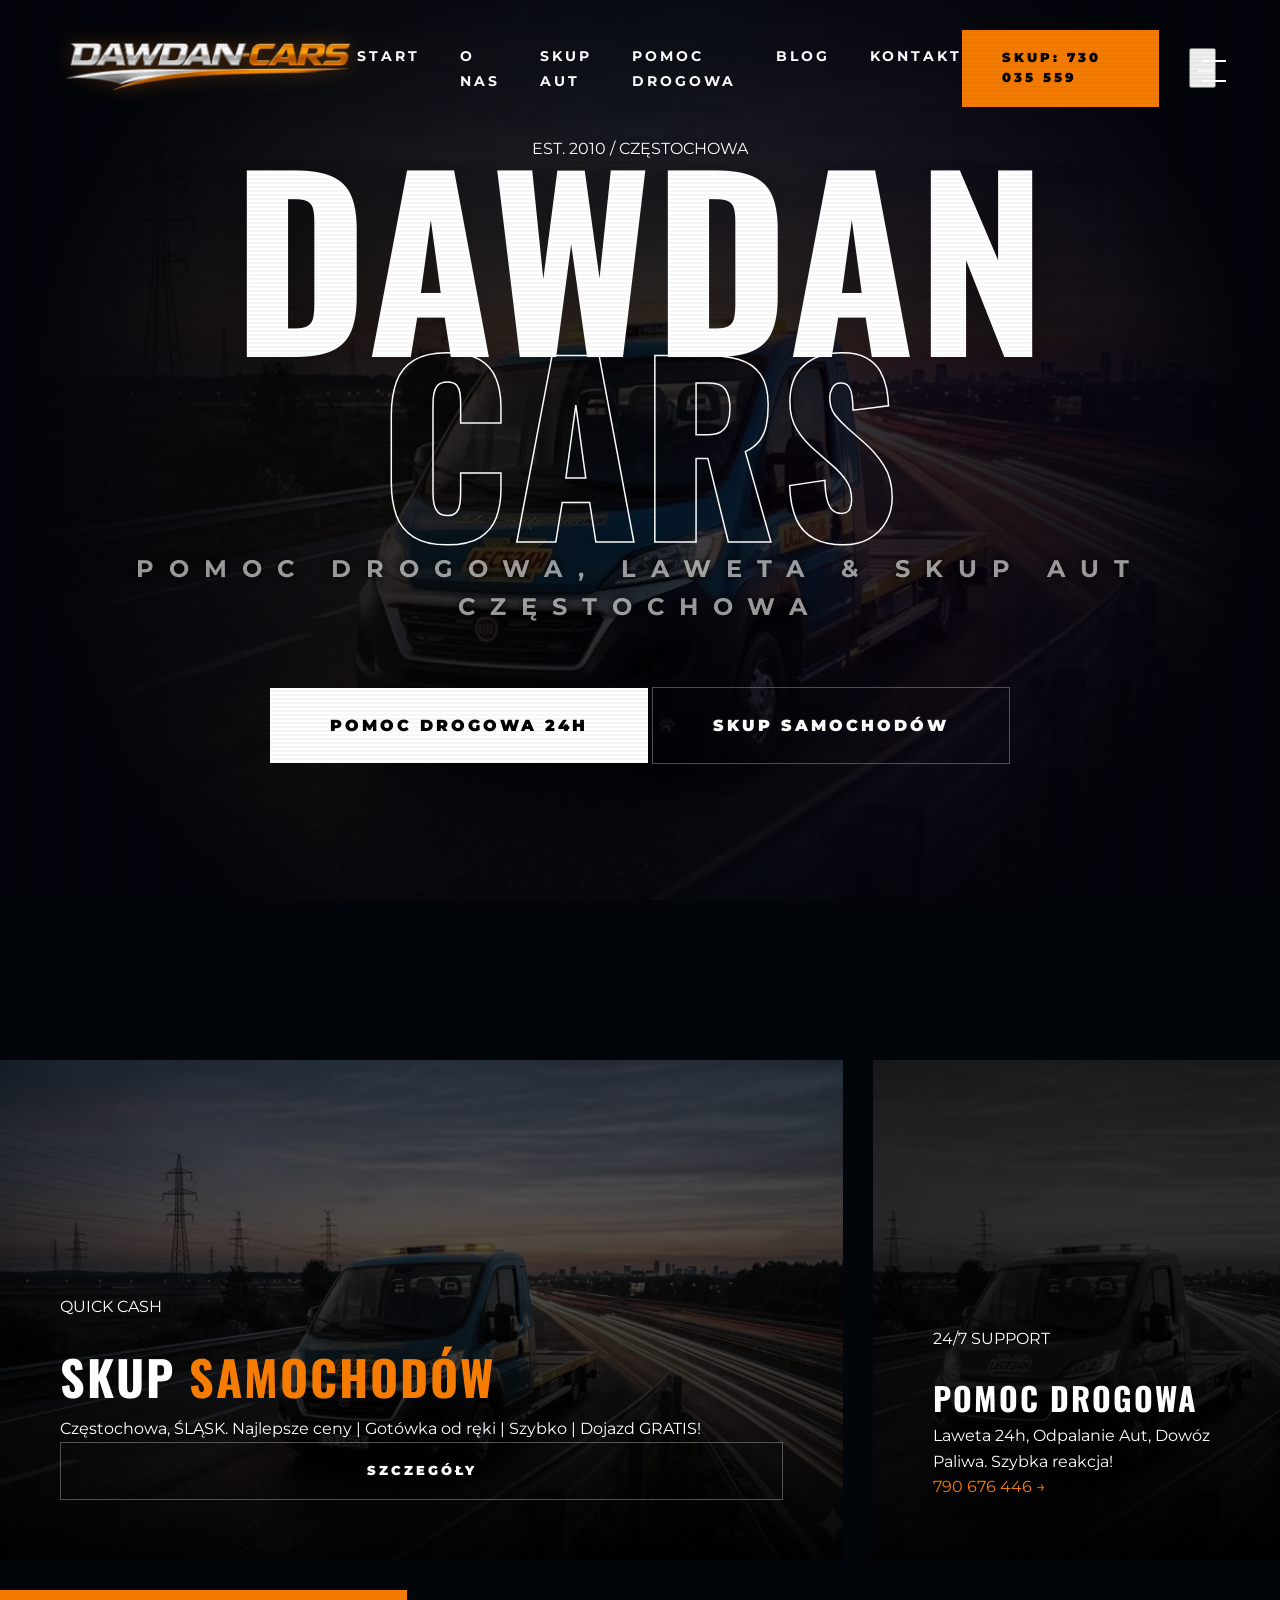
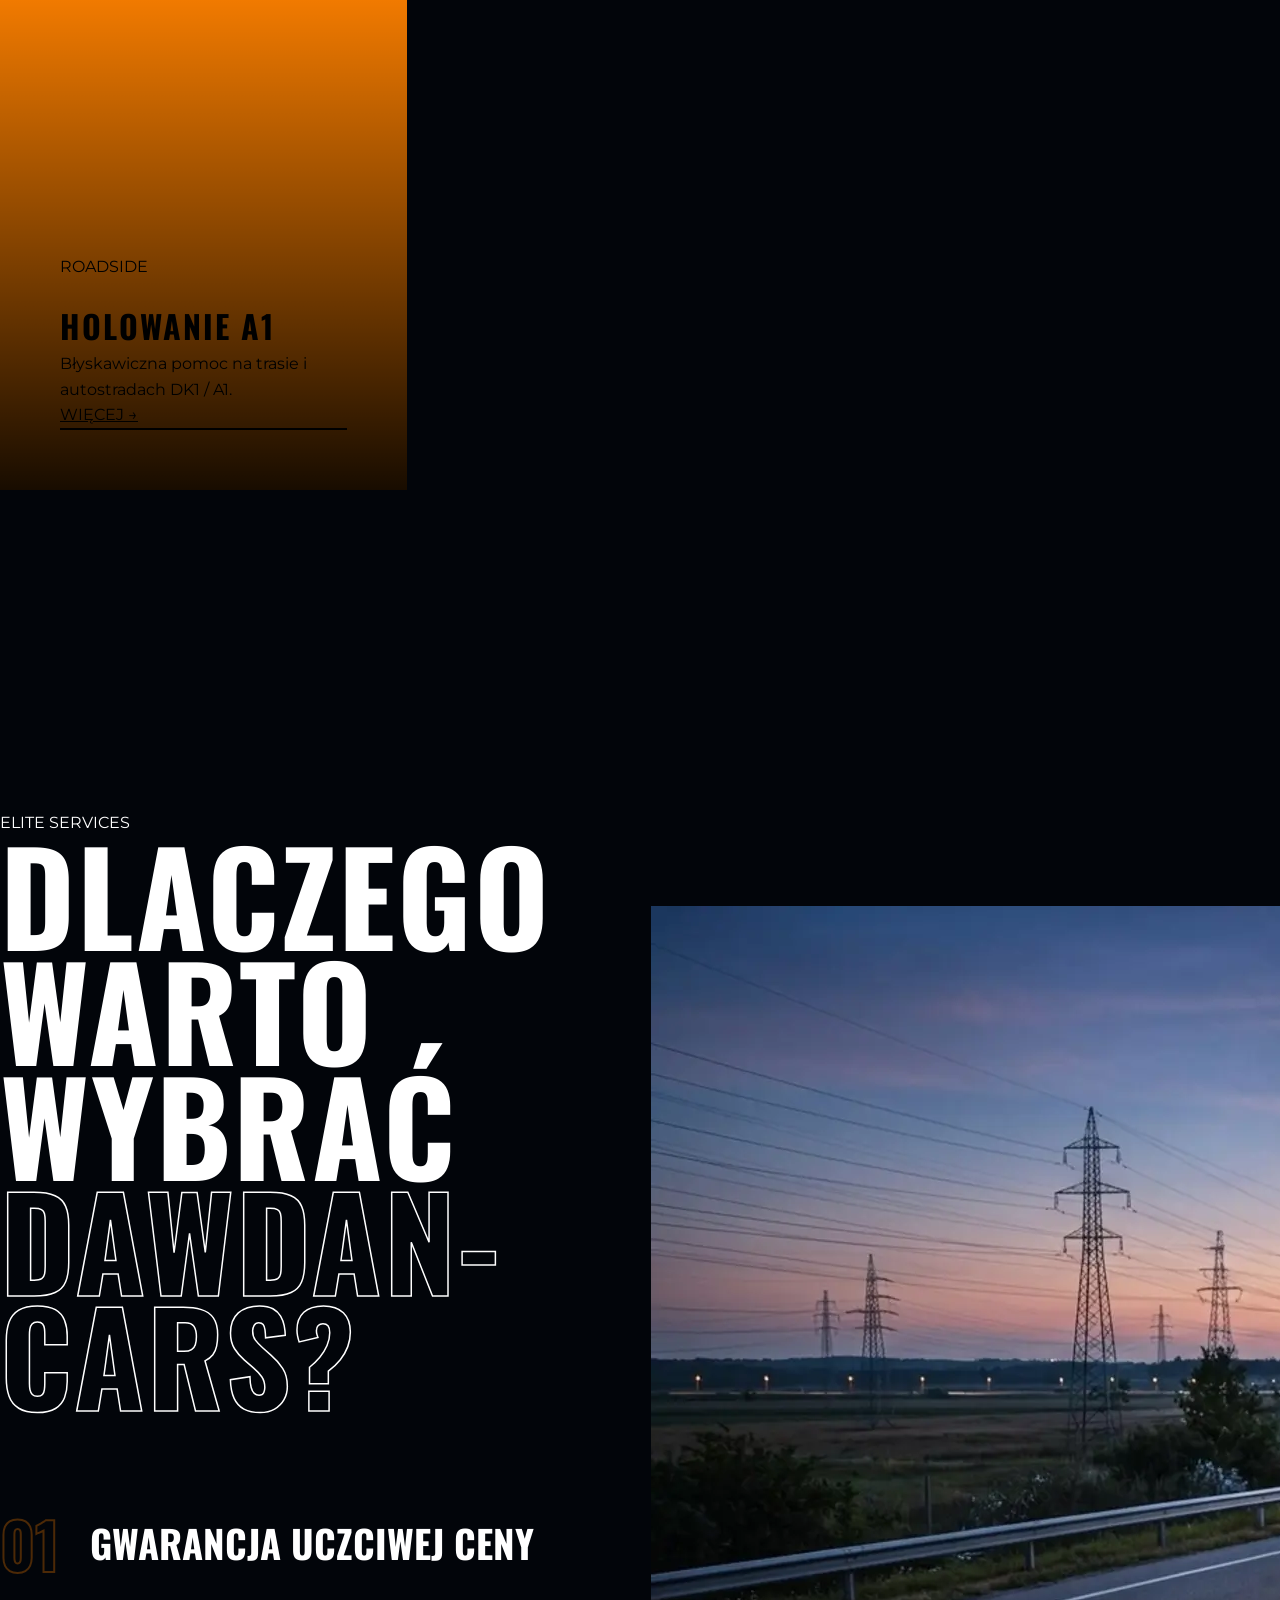
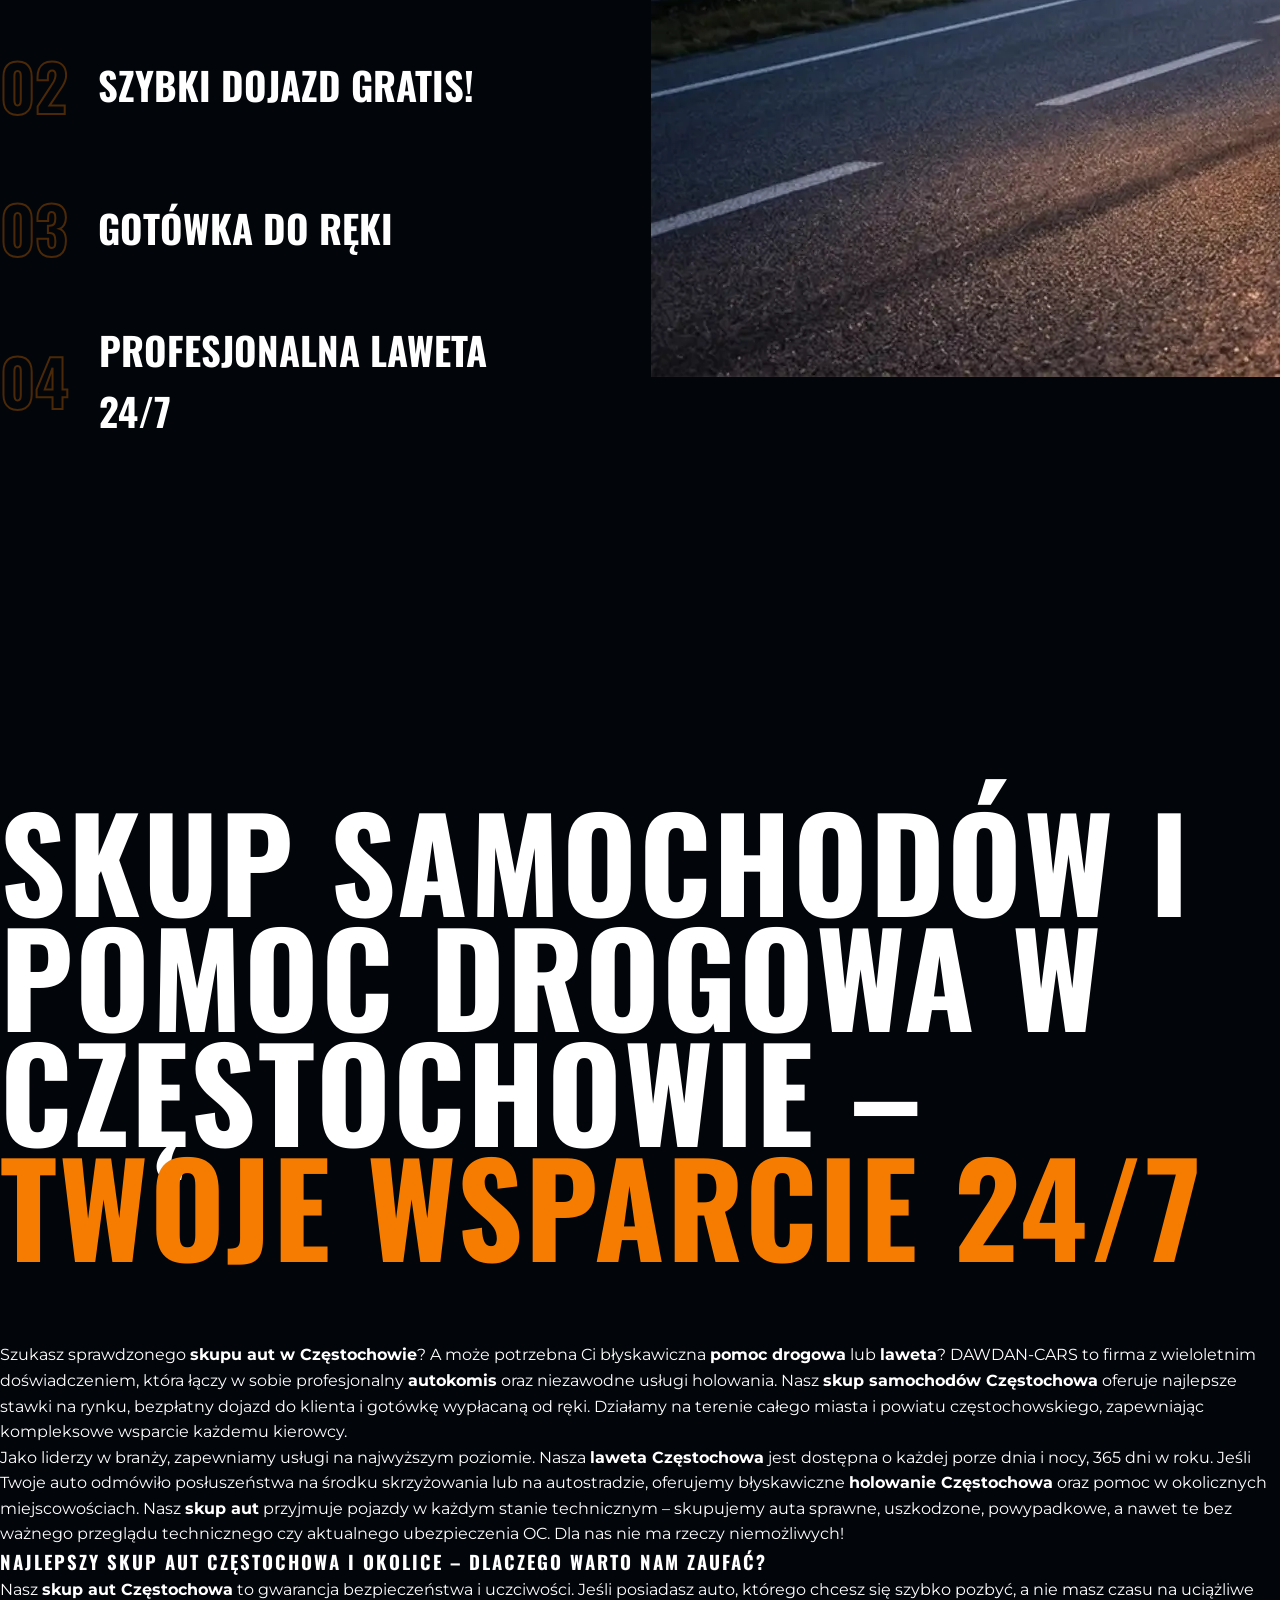
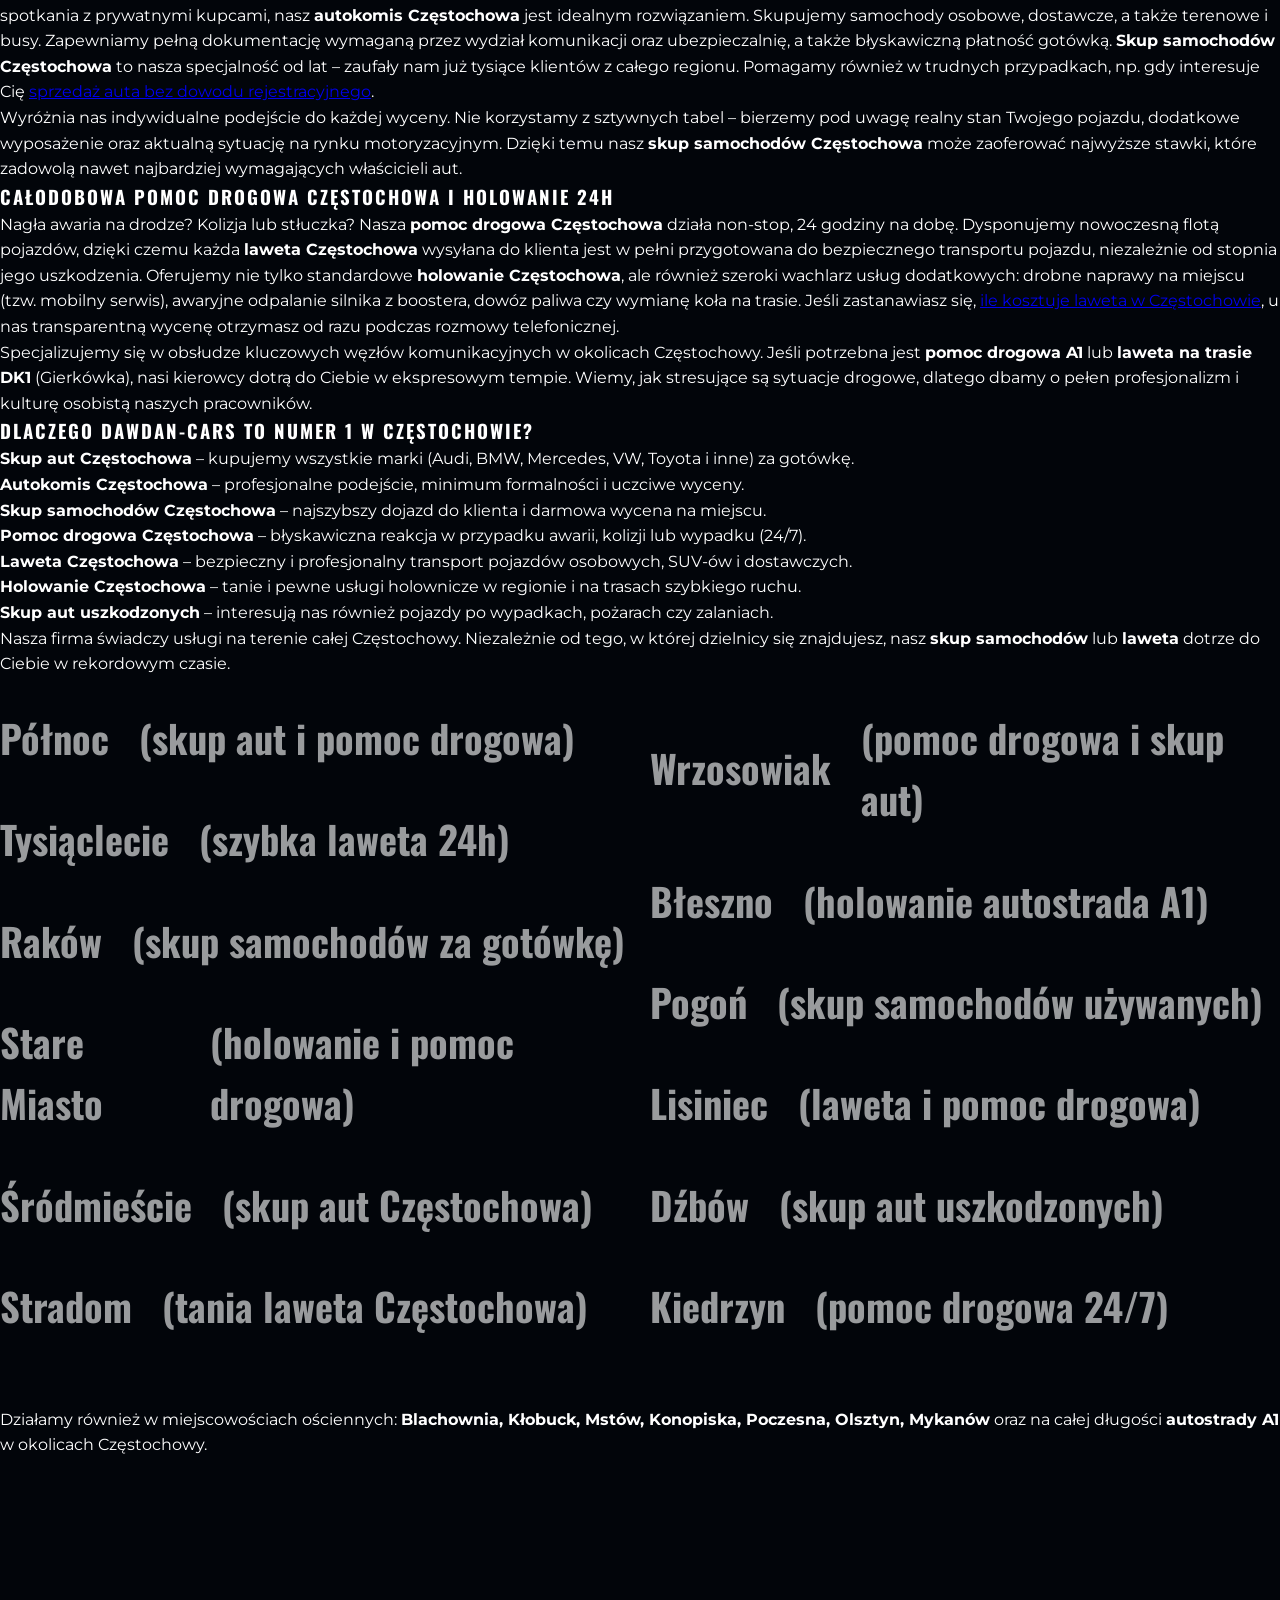
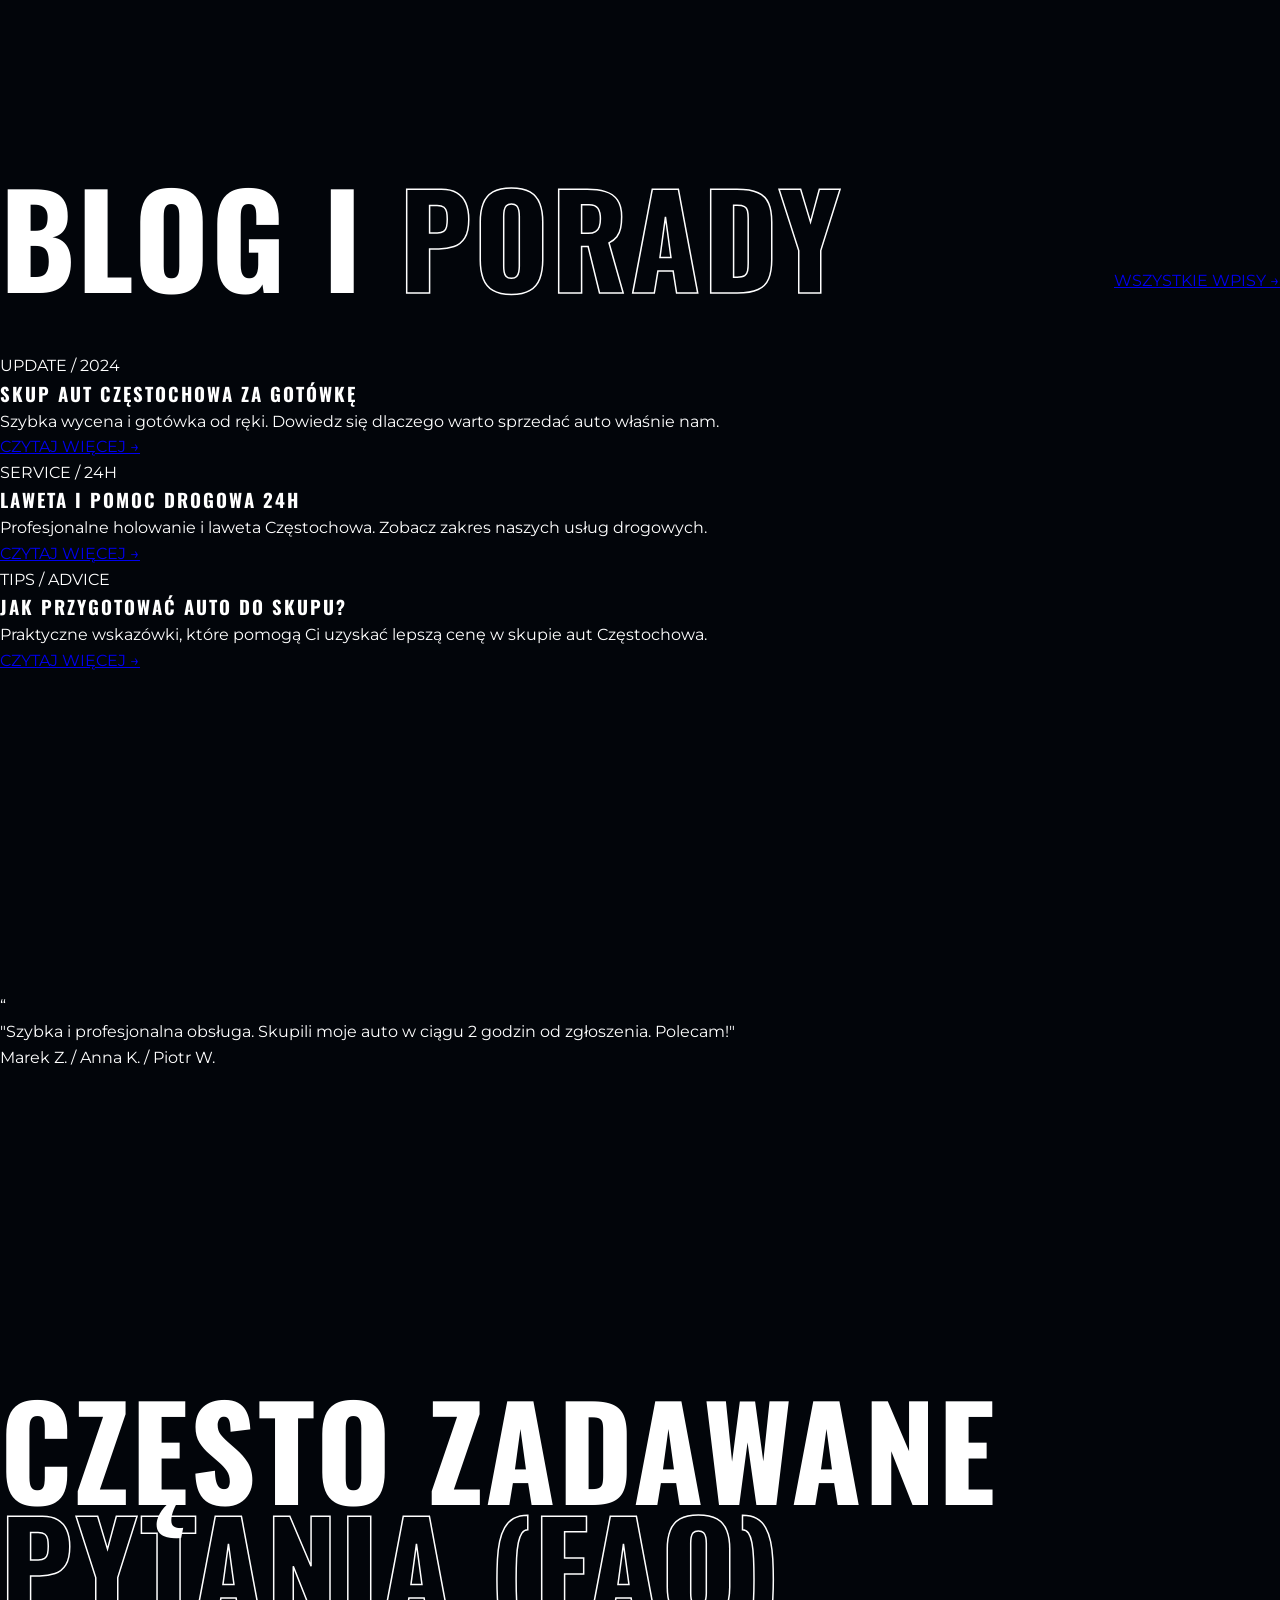
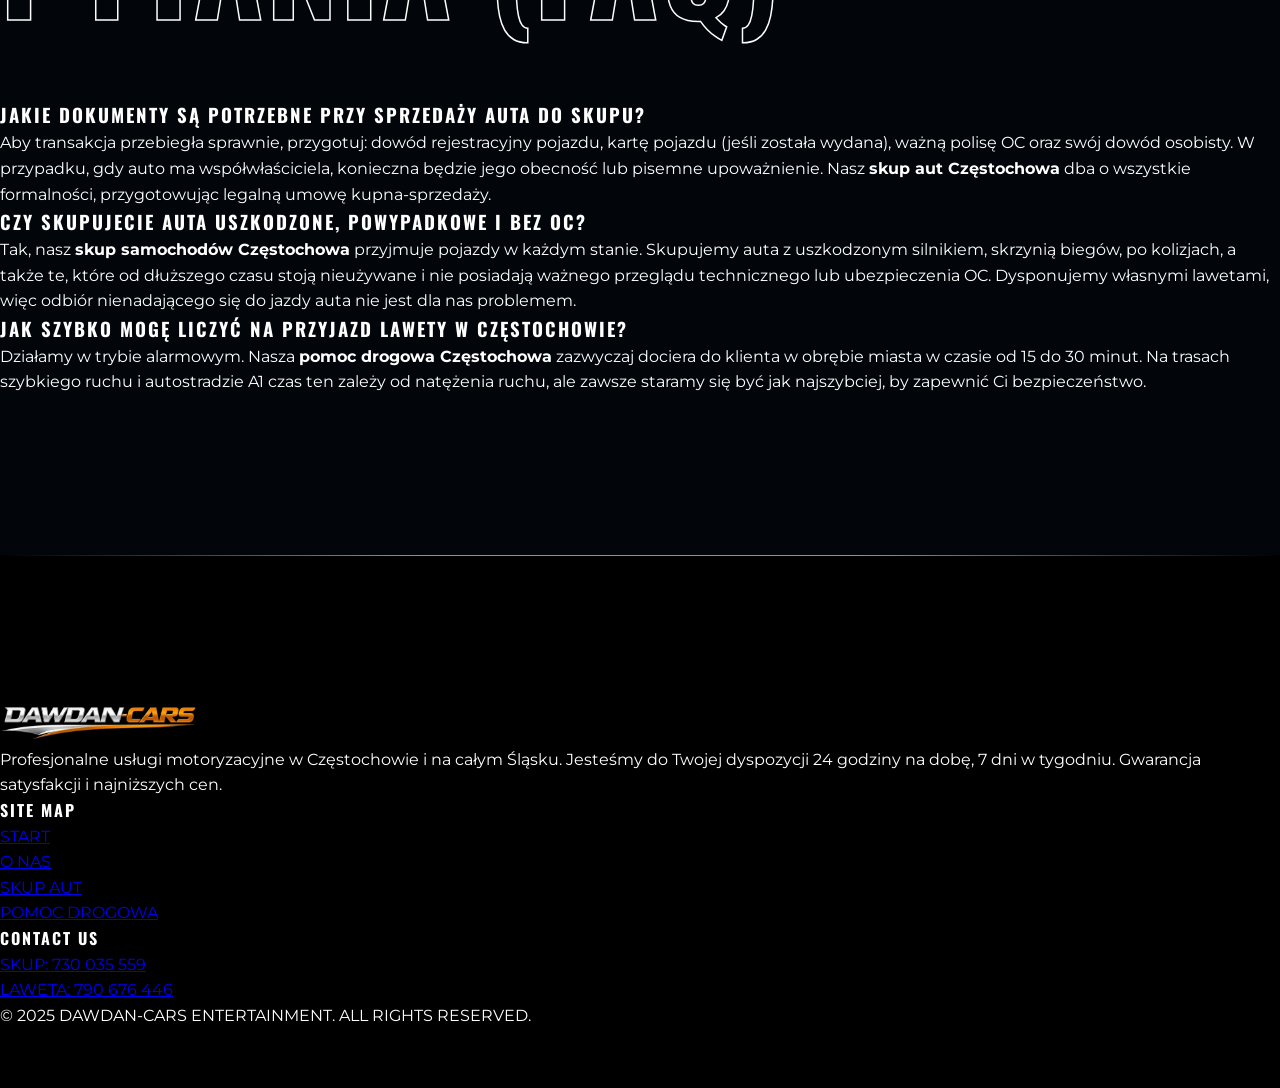
<file: index.html>
<!DOCTYPE html>
<html lang="pl">
<head>
    <meta charset="UTF-8">
    <script type="application/ld+json">
    {
      "@context": "https://schema.org",
      "@type": "LocalBusiness",
      "name": "DAWDAN-CARS",
      "image": "https://dawdan-cars.pl/logo.webp",
      "@id": "https://dawdan-cars.pl/#business",
      "url": "https://dawdan-cars.pl/",
      "telephone": "+48730035559",
      "address": {
        "@type": "PostalAddress",
        "streetAddress": "Częstochowa i okolice",
        "addressLocality": "Częstochowa",
        "postalCode": "42-200",
        "addressCountry": "PL"
      },
      "geo": {
        "@type": "GeoCoordinates",
        "latitude": 50.8118,
        "longitude": 19.1203
      },
      "openingHoursSpecification": {
        "@type": "OpeningHoursSpecification",
        "dayOfWeek": [
          "Monday",
          "Tuesday",
          "Wednesday",
          "Thursday",
          "Friday",
          "Saturday",
          "Sunday"
        ],
        "opens": "00:00",
        "closes": "23:59"
      },
      "hasOfferCatalog": {
        "@type": "OfferCatalog",
        "name": "Usługi Motoryzacyjne",
        "itemListElement": [
          {
            "@type": "Offer",
            "itemOffered": {
              "@type": "Service",
              "name": "Pomoc Drogowa Częstochowa"
            }
          },
          {
            "@type": "Offer",
            "itemOffered": {
              "@type": "Service",
              "name": "Laweta Częstochowa"
            }
          },
          {
            "@type": "Offer",
            "itemOffered": {
              "@type": "Service",
              "name": "Holowanie Częstochowa"
            }
          },
          {
            "@type": "Offer",
            "itemOffered": {
              "@type": "Service",
              "name": "Skup Aut Częstochowa"
            }
          },
          {
            "@type": "Offer",
            "itemOffered": {
              "@type": "Service",
              "name": "Skup Samochodów Częstochowa"
            }
          }
        ]
      },
      "areaServed": [
        {
          "@type": "City",
          "name": "Częstochowa"
        },
        {
          "@type": "State",
          "name": "Śląskie"
        }
      ]
    }
    </script>
    <meta name="viewport" content="width=device-width, initial-scale=1.0">
    <title>Pomoc Drogowa, Laweta, Skup Aut Częstochowa | DAWDAN-CARS 24h</title>
    <meta name="description" content="DAWDAN-CARS: Najlepsza pomoc drogowa Częstochowa, laweta oraz holowanie 24h. Oferujemy również szybki skup aut Częstochowa za gotówkę. Dojazd w 15 min! Sprawdź.">
    <link rel="canonical" href="https://dawdan-cars.pl/">

    <link rel="stylesheet" href="style.min.css">
    <link rel="stylesheet" href="font-awesome.min.css">

    <link rel="preconnect" href="https://fonts.googleapis.com">
    <link rel="preconnect" href="https://fonts.gstatic.com" crossorigin>

    <!-- ICONS -->
    <link rel="icon" href="favicony/favicon.ico" type="image/x-icon">

    <script src="script.min.js" defer></script>
</head>
<body class="rs-theme">
    <header class="rs-header">
        <div class="container-fluid">
            <div class="header-wrapper">
                <div class="logo">
                    <a href="index.html">
                        <img src="logo.webp" alt="DAWDAN-CARS">
                    </a>
                </div>
                <nav class="rs-nav">
                    <ul>
                        <li><a href="index.html">START</a></li>
                        <li><a href="o-nas.html">O NAS</a></li>
                        <li><a href="skup-samochodow.html">SKUP AUT</a></li>
                        <li><a href="laweta-pomoc-drogowa.html">POMOC DROGOWA</a></li>
                        <li><a href="blog.html">BLOG</a></li>
                        <li><a href="kontakt.html">KONTAKT</a></li>
                    </ul>
                </nav>
                <div class="header-actions">
                    <a href="tel:+48730035559" class="rs-btn rs-btn-primary">
                        <span class="rs-btn-inner">SKUP: 730 035 559</span>
                    </a>
                    <button class="menu-toggle" aria-label="Menu">
                        <span></span>
                        <span></span>
                        <span></span>
                    </button>
                </div>
            </div>
        </div>
    </header>

    <main>
        <!-- Cinematic Hero Section -->
        <section id="hero" class="rs-hero">
            <div class="shard-layer shard-1"></div>
            <div class="shard-layer shard-2"></div>
            <div class="shard-layer shard-3"></div>

            <div class="container hero-container">
                <div class="hero-content-rs">
                    <div class="rs-tag" data-aos-custom="fade-up">EST. 2010 / CZĘSTOCHOWA</div>
                    <div class="reveal-wrap">
                        <h1 class="rs-title-main reveal-text">DAWDAN <span class="outline">CARS</span></h1>
                    </div>
                    <p class="rs-subtitle" data-aos-custom="fade-up" data-aos-delay="400">POMOC DROGOWA, LAWETA & SKUP AUT CZĘSTOCHOWA</p>

                    <div class="rs-hero-actions" data-aos-custom="fade-up" data-aos-delay="600">
                        <a href="tel:+48790676446" class="rs-btn rs-btn-large">
                            <span class="rs-btn-inner">POMOC DROGOWA 24H</span>
                        </a>
                        <a href="tel:+48730035559" class="rs-btn rs-btn-outline rs-btn-large">
                            <span class="rs-btn-inner">SKUP SAMOCHODÓW</span>
                        </a>
                    </div>
                </div>
            </div>

            <div class="rs-scroll-indicator">
                <div class="mouse"></div>
            </div>
        </section>

        <!-- Dynamic Grid -->
        <section class="rs-section rs-services">
            <div class="container">
                <div class="rs-grid">
                    <div class="rs-card service-card big" data-aos-custom="fade-up">
                        <div class="card-bg" style="background-image: url('tlo.webp')"></div>
                        <div class="card-content">
                            <div class="rs-tag">QUICK CASH</div>
                            <h2 class="rs-title-card">SKUP <span class="highlight">SAMOCHODÓW</span></h2>
                            <p>Częstochowa, ŚLĄSK. Najlepsze ceny | Gotówka od ręki | Szybko | Dojazd GRATIS!</p>
                            <a href="skup-samochodow.html" class="rs-btn rs-btn-outline"><span>SZCZEGÓŁY</span></a>
                        </div>
                    </div>
                    <div class="rs-card service-card small" data-aos-custom="fade-up" data-aos-delay="200">
                        <div class="card-bg" style="background-image: url('tlo.webp'); filter: brightness(0.3) grayscale(1);"></div>
                        <div class="card-content">
                            <div class="rs-tag">24/7 SUPPORT</div>
                            <h2 class="rs-title-card" style="font-size: 2rem;">POMOC DROGOWA</h2>
                            <p>Laweta 24h, Odpalanie Aut, Dowóz Paliwa. Szybka reakcja!</p>
                            <a href="tel:+48790676446" class="rs-link highlight">790 676 446 →</a>
                        </div>
                    </div>
                    <div class="rs-card service-card small" data-aos-custom="fade-up" data-aos-delay="400" style="background: var(--primary-color);">
                        <div class="card-content">
                            <div class="rs-tag" style="color: #000;">ROADSIDE</div>
                            <h2 class="rs-title-card" style="font-size: 2rem; color: #000;">HOLOWANIE A1</h2>
                            <p style="color: #000;">Błyskawiczna pomoc na trasie i autostradach DK1 / A1.</p>
                            <a href="laweta-pomoc-drogowa.html" class="rs-link" style="color: #000; border-bottom: 2px solid #000;">WIĘCEJ →</a>
                        </div>
                    </div>
                </div>
            </div>
        </section>

        <!-- Benefits with Motion -->
        <section class="rs-section rs-benefits bg-dark-rs">
            <div class="container">
                <div class="rs-split">
                    <div class="rs-text-block">
                        <div class="rs-tag" data-aos-custom="fade-right">ELITE SERVICES</div>
                        <h2 class="rs-title-section" data-aos-custom="fade-right">DLACZEGO WARTO WYBRAĆ <span class="outline">DAWDAN-CARS?</span></h2>
                        <ul class="rs-list">
                            <li data-aos-custom="fade-right" data-aos-delay="100"><span class="rs-num">01</span> GWARANCJA UCZCIWEJ CENY</li>
                            <li data-aos-custom="fade-right" data-aos-delay="200"><span class="rs-num">02</span> SZYBKI DOJAZD GRATIS!</li>
                            <li data-aos-custom="fade-right" data-aos-delay="300"><span class="rs-num">03</span> GOTÓWKA DO RĘKI</li>
                            <li data-aos-custom="fade-right" data-aos-delay="400"><span class="rs-num">04</span> PROFESJONALNA LAWETA 24/7</li>
                        </ul>
                    </div>
                    <div class="rs-media-block" data-aos-custom="fade-left">
                        <div class="rs-image-container">
                            <img src="tlo.webp" alt="Laweta DAWDAN-CARS">
                        </div>
                    </div>
                </div>
            </div>
        </section>

        <!-- Cinematic Text Block -->
        <section class="rs-section rs-content-block">
            <div class="container">
                <div class="rs-text-wrap">
                    <h2 class="rs-title-section" data-aos-custom="fade-up">Skup samochodów i pomoc drogowa w Częstochowie – <span class="highlight">Twoje wsparcie 24/7</span></h2>
                    <div data-aos-custom="fade-up" class="rs-seo-content">
                        <p>Szukasz sprawdzonego <strong>skupu aut w Częstochowie</strong>? A może potrzebna Ci błyskawiczna <strong>pomoc drogowa</strong> lub <strong>laweta</strong>? DAWDAN-CARS to firma z wieloletnim doświadczeniem, która łączy w sobie profesjonalny <strong>autokomis</strong> oraz niezawodne usługi holowania. Nasz <strong>skup samochodów Częstochowa</strong> oferuje najlepsze stawki na rynku, bezpłatny dojazd do klienta i gotówkę wypłacaną od ręki. Działamy na terenie całego miasta i powiatu częstochowskiego, zapewniając kompleksowe wsparcie każdemu kierowcy.</p>

                        <p>Jako liderzy w branży, zapewniamy usługi na najwyższym poziomie. Nasza <strong>laweta Częstochowa</strong> jest dostępna o każdej porze dnia i nocy, 365 dni w roku. Jeśli Twoje auto odmówiło posłuszeństwa na środku skrzyżowania lub na autostradzie, oferujemy błyskawiczne <strong>holowanie Częstochowa</strong> oraz pomoc w okolicznych miejscowościach. Nasz <strong>skup aut</strong> przyjmuje pojazdy w każdym stanie technicznym – skupujemy auta sprawne, uszkodzone, powypadkowe, a nawet te bez ważnego przeglądu technicznego czy aktualnego ubezpieczenia OC. Dla nas nie ma rzeczy niemożliwych!</p>

                        <h3>Najlepszy Skup Aut Częstochowa i okolice – dlaczego warto nam zaufać?</h3>
                        <p>Nasz <strong>skup aut Częstochowa</strong> to gwarancja bezpieczeństwa i uczciwości. Jeśli posiadasz auto, którego chcesz się szybko pozbyć, a nie masz czasu na uciążliwe spotkania z prywatnymi kupcami, nasz <strong>autokomis Częstochowa</strong> jest idealnym rozwiązaniem. Skupujemy samochody osobowe, dostawcze, a także terenowe i busy. Zapewniamy pełną dokumentację wymaganą przez wydział komunikacji oraz ubezpieczalnię, a także błyskawiczną płatność gotówką. <strong>Skup samochodów Częstochowa</strong> to nasza specjalność od lat – zaufały nam już tysiące klientów z całego regionu. Pomagamy również w trudnych przypadkach, np. gdy interesuje Cię <a href="sprzedaz-auta-bez-dowodu-rejestracyjnego.html">sprzedaż auta bez dowodu rejestracyjnego</a>.</p>

                        <p>Wyróżnia nas indywidualne podejście do każdej wyceny. Nie korzystamy z sztywnych tabel – bierzemy pod uwagę realny stan Twojego pojazdu, dodatkowe wyposażenie oraz aktualną sytuację na rynku motoryzacyjnym. Dzięki temu nasz <strong>skup samochodów Częstochowa</strong> może zaoferować najwyższe stawki, które zadowolą nawet najbardziej wymagających właścicieli aut.</p>

                        <h3>Całodobowa Pomoc Drogowa Częstochowa i holowanie 24h</h3>
                        <p>Nagła awaria na drodze? Kolizja lub stłuczka? Nasza <strong>pomoc drogowa Częstochowa</strong> działa non-stop, 24 godziny na dobę. Dysponujemy nowoczesną flotą pojazdów, dzięki czemu każda <strong>laweta Częstochowa</strong> wysyłana do klienta jest w pełni przygotowana do bezpiecznego transportu pojazdu, niezależnie od stopnia jego uszkodzenia. Oferujemy nie tylko standardowe <strong>holowanie Częstochowa</strong>, ale również szeroki wachlarz usług dodatkowych: drobne naprawy na miejscu (tzw. mobilny serwis), awaryjne odpalanie silnika z boostera, dowóz paliwa czy wymianę koła na trasie. Jeśli zastanawiasz się, <a href="ile-kosztuje-laweta-czestochowa.html">ile kosztuje laweta w Częstochowie</a>, u nas transparentną wycenę otrzymasz od razu podczas rozmowy telefonicznej.</p>

                        <p>Specjalizujemy się w obsłudze kluczowych węzłów komunikacyjnych w okolicach Częstochowy. Jeśli potrzebna jest <strong>pomoc drogowa A1</strong> lub <strong>laweta na trasie DK1</strong> (Gierkówka), nasi kierowcy dotrą do Ciebie w ekspresowym tempie. Wiemy, jak stresujące są sytuacje drogowe, dlatego dbamy o pełen profesjonalizm i kulturę osobistą naszych pracowników.</p>

                        <h3>Dlaczego DAWDAN-CARS to numer 1 w Częstochowie?</h3>
                        <ul>
                            <li><strong>Skup aut Częstochowa</strong> – kupujemy wszystkie marki (Audi, BMW, Mercedes, VW, Toyota i inne) za gotówkę.</li>
                            <li><strong>Autokomis Częstochowa</strong> – profesjonalne podejście, minimum formalności i uczciwe wyceny.</li>
                            <li><strong>Skup samochodów Częstochowa</strong> – najszybszy dojazd do klienta i darmowa wycena na miejscu.</li>
                            <li><strong>Pomoc drogowa Częstochowa</strong> – błyskawiczna reakcja w przypadku awarii, kolizji lub wypadku (24/7).</li>
                            <li><strong>Laweta Częstochowa</strong> – bezpieczny i profesjonalny transport pojazdów osobowych, SUV-ów i dostawczych.</li>
                            <li><strong>Holowanie Częstochowa</strong> – tanie i pewne usługi holownicze w regionie i na trasach szybkiego ruchu.</li>
                            <li><strong>Skup aut uszkodzonych</strong> – interesują nas również pojazdy po wypadkach, pożarach czy zalaniach.</li>
                        </ul>

                        <p>Nasza firma świadczy usługi na terenie całej Częstochowy. Niezależnie od tego, w której dzielnicy się znajdujesz, nasz <strong>skup samochodów</strong> lub <strong>laweta</strong> dotrze do Ciebie w rekordowym czasie.</p>
                        <div class="rs-districts-grid" style="display: grid; grid-template-columns: repeat(auto-fit, minmax(200px, 1fr)); gap: 20px; margin: 30px 0; font-size: 0.9rem; color: var(--text-dim);">
                            <ul class="rs-list" style="margin: 0;">
                                <li><strong>Północ</strong> (skup aut i pomoc drogowa)</li>
                                <li><strong>Tysiąclecie</strong> (szybka laweta 24h)</li>
                                <li><strong>Raków</strong> (skup samochodów za gotówkę)</li>
                                <li><strong>Stare Miasto</strong> (holowanie i pomoc drogowa)</li>
                                <li><strong>Śródmieście</strong> (skup aut Częstochowa)</li>
                                <li><strong>Stradom</strong> (tania laweta Częstochowa)</li>
                            </ul>
                            <ul class="rs-list" style="margin: 0;">
                                <li><strong>Wrzosowiak</strong> (pomoc drogowa i skup aut)</li>
                                <li><strong>Błeszno</strong> (holowanie autostrada A1)</li>
                                <li><strong>Pogoń</strong> (skup samochodów używanych)</li>
                                <li><strong>Lisiniec</strong> (laweta i pomoc drogowa)</li>
                                <li><strong>Dźbów</strong> (skup aut uszkodzonych)</li>
                                <li><strong>Kiedrzyn</strong> (pomoc drogowa 24/7)</li>
                            </ul>
                        </div>
                        <p>Działamy również w miejscowościach ościennych: <strong>Blachownia, Kłobuck, Mstów, Konopiska, Poczesna, Olsztyn, Mykanów</strong> oraz na całej długości <strong>autostrady A1</strong> w okolicach Częstochowy.</p>
                    </div>
                </div>
            </div>
        </section>

        <!-- News/Grid Layout -->
        <section class="rs-section rs-news bg-dark-rs">
            <div class="container">
                <div class="rs-header-flex" style="display: flex; justify-content: space-between; align-items: flex-end; margin-bottom: 60px;">
                    <h2 class="rs-title-section" style="margin-bottom: 0;">BLOG I <span class="outline">PORADY</span></h2>
                    <a href="blog.html" class="rs-link">WSZYSTKIE WPISY →</a>
                </div>
                <div class="rs-grid-news">
                    <article class="rs-news-card" data-aos-custom="fade-up">
                        <div class="news-img" style="background-image: url('tlo.webp')"></div>
                        <div class="news-meta">UPDATE / 2024</div>
                        <h3>Skup aut Częstochowa za gotówkę</h3>
                        <p>Szybka wycena i gotówka od ręki. Dowiedz się dlaczego warto sprzedać auto właśnie nam.</p>
                        <a href="skup-samochodow-czestochowa-gotowka.html" class="rs-news-link">CZYTAJ WIĘCEJ →</a>
                    </article>
                    <article class="rs-news-card" data-aos-custom="fade-up" data-aos-delay="200">
                        <div class="news-img" style="background-image: url('tlo.webp')"></div>
                        <div class="news-meta">SERVICE / 24H</div>
                        <h3>Laweta i Pomoc Drogowa 24h</h3>
                        <p>Profesjonalne holowanie i laweta Częstochowa. Zobacz zakres naszych usług drogowych.</p>
                        <a href="pomoc-drogowa-laweta-czestochowa-24h.html" class="rs-news-link">CZYTAJ WIĘCEJ →</a>
                    </article>
                    <article class="rs-news-card" data-aos-custom="fade-up" data-aos-delay="400">
                        <div class="news-img" style="background-image: url('tlo.webp')"></div>
                        <div class="news-meta">TIPS / ADVICE</div>
                        <h3>Jak przygotować auto do skupu?</h3>
                        <p>Praktyczne wskazówki, które pomogą Ci uzyskać lepszą cenę w skupie aut Częstochowa.</p>
                        <a href="skup-aut-porady.html" class="rs-news-link">CZYTAJ WIĘCEJ →</a>
                    </article>
                </div>
            </div>
        </section>

        <!-- Testimonials -->
        <section class="rs-section rs-testimonials">
            <div class="container">
                <div class="rs-testimonial-slider" data-aos-custom="fade-up">
                    <div class="rs-quote-icon">“</div>
                    <p class="rs-quote">"Szybka i profesjonalna obsługa. Skupili moje auto w ciągu 2 godzin od zgłoszenia. Polecam!"</p>
                    <span class="rs-author">Marek Z. / Anna K. / Piotr W.</span>
                </div>
            </div>
        </section>

        <!-- FAQ -->
        <section class="rs-section rs-faq bg-dark-rs">
            <div class="container">
                <h2 class="rs-title-section">CZĘSTO ZADAWANE <span class="outline">PYTANIA (FAQ)</span></h2>
                <div class="rs-faq-list">
                    <div class="rs-faq-item" data-aos-custom="fade-up">
                        <h3 class="rs-faq-q">Jakie dokumenty są potrzebne przy sprzedaży auta do skupu?</h3>
                        <div class="rs-faq-a">
                            <p>Aby transakcja przebiegła sprawnie, przygotuj: dowód rejestracyjny pojazdu, kartę pojazdu (jeśli została wydana), ważną polisę OC oraz swój dowód osobisty. W przypadku, gdy auto ma współwłaściciela, konieczna będzie jego obecność lub pisemne upoważnienie. Nasz <strong>skup aut Częstochowa</strong> dba o wszystkie formalności, przygotowując legalną umowę kupna-sprzedaży.</p>
                        </div>
                    </div>
                    <div class="rs-faq-item" data-aos-custom="fade-up">
                        <h3 class="rs-faq-q">Czy skupujecie auta uszkodzone, powypadkowe i bez OC?</h3>
                        <div class="rs-faq-a">
                            <p>Tak, nasz <strong>skup samochodów Częstochowa</strong> przyjmuje pojazdy w każdym stanie. Skupujemy auta z uszkodzonym silnikiem, skrzynią biegów, po kolizjach, a także te, które od dłuższego czasu stoją nieużywane i nie posiadają ważnego przeglądu technicznego lub ubezpieczenia OC. Dysponujemy własnymi lawetami, więc odbiór nienadającego się do jazdy auta nie jest dla nas problemem.</p>
                        </div>
                    </div>
                    <div class="rs-faq-item" data-aos-custom="fade-up">
                        <h3 class="rs-faq-q">Jak szybko mogę liczyć na przyjazd lawety w Częstochowie?</h3>
                        <div class="rs-faq-a">
                            <p>Działamy w trybie alarmowym. Nasza <strong>pomoc drogowa Częstochowa</strong> zazwyczaj dociera do klienta w obrębie miasta w czasie od 15 do 30 minut. Na trasach szybkiego ruchu i autostradzie A1 czas ten zależy od natężenia ruchu, ale zawsze staramy się być jak najszybciej, by zapewnić Ci bezpieczeństwo.</p>
                        </div>
                    </div>
                </div>
            </div>
        </section>
    </main>

    <footer class="rs-footer">
        <div class="container">
            <div class="rs-footer-top">
                <div class="rs-footer-info">
                    <img src="logo.webp" alt="DAWDAN-CARS" width="200">
                    <p>Profesjonalne usługi motoryzacyjne w Częstochowie i na całym Śląsku. Jesteśmy do Twojej dyspozycji 24 godziny na dobę, 7 dni w tygodniu. Gwarancja satysfakcji i najniższych cen.</p>
                </div>
                <div class="rs-footer-nav">
                    <div class="rs-nav-group">
                        <h4>SITE MAP</h4>
                        <ul>
                            <li><a href="index.html">START</a></li>
                            <li><a href="o-nas.html">O NAS</a></li>
                            <li><a href="skup-samochodow.html">SKUP AUT</a></li>
                            <li><a href="laweta-pomoc-drogowa.html">POMOC DROGOWA</a></li>
                        </ul>
                    </div>
                    <div class="rs-nav-group">
                        <h4>CONTACT US</h4>
                        <ul>
                            <li><a href="tel:+48730035559">SKUP: 730 035 559</a></li>
                            <li><a href="tel:+48790676446">LAWETA: 790 676 446</a></li>
                        </ul>
                    </div>
                </div>
            </div>
            <div class="rs-footer-bottom">
                <p>&copy; 2025 DAWDAN-CARS ENTERTAINMENT. ALL RIGHTS RESERVED.</p>
            </div>
        </div>
    </footer>

    <div class="rs-overlay">
        <nav class="rs-nav">
            <ul>
                <li><a href="index.html">START</a></li>
                <li><a href="o-nas.html">O NAS</a></li>
                <li><a href="skup-samochodow.html">SKUP AUT</a></li>
                <li><a href="laweta-pomoc-drogowa.html">POMOC DROGOWA</a></li>
                <li><a href="blog.html">BLOG</a></li>
                <li><a href="kontakt.html">KONTAKT</a></li>
            </ul>
        </nav>
    </div>
</body>
</html>
</file>
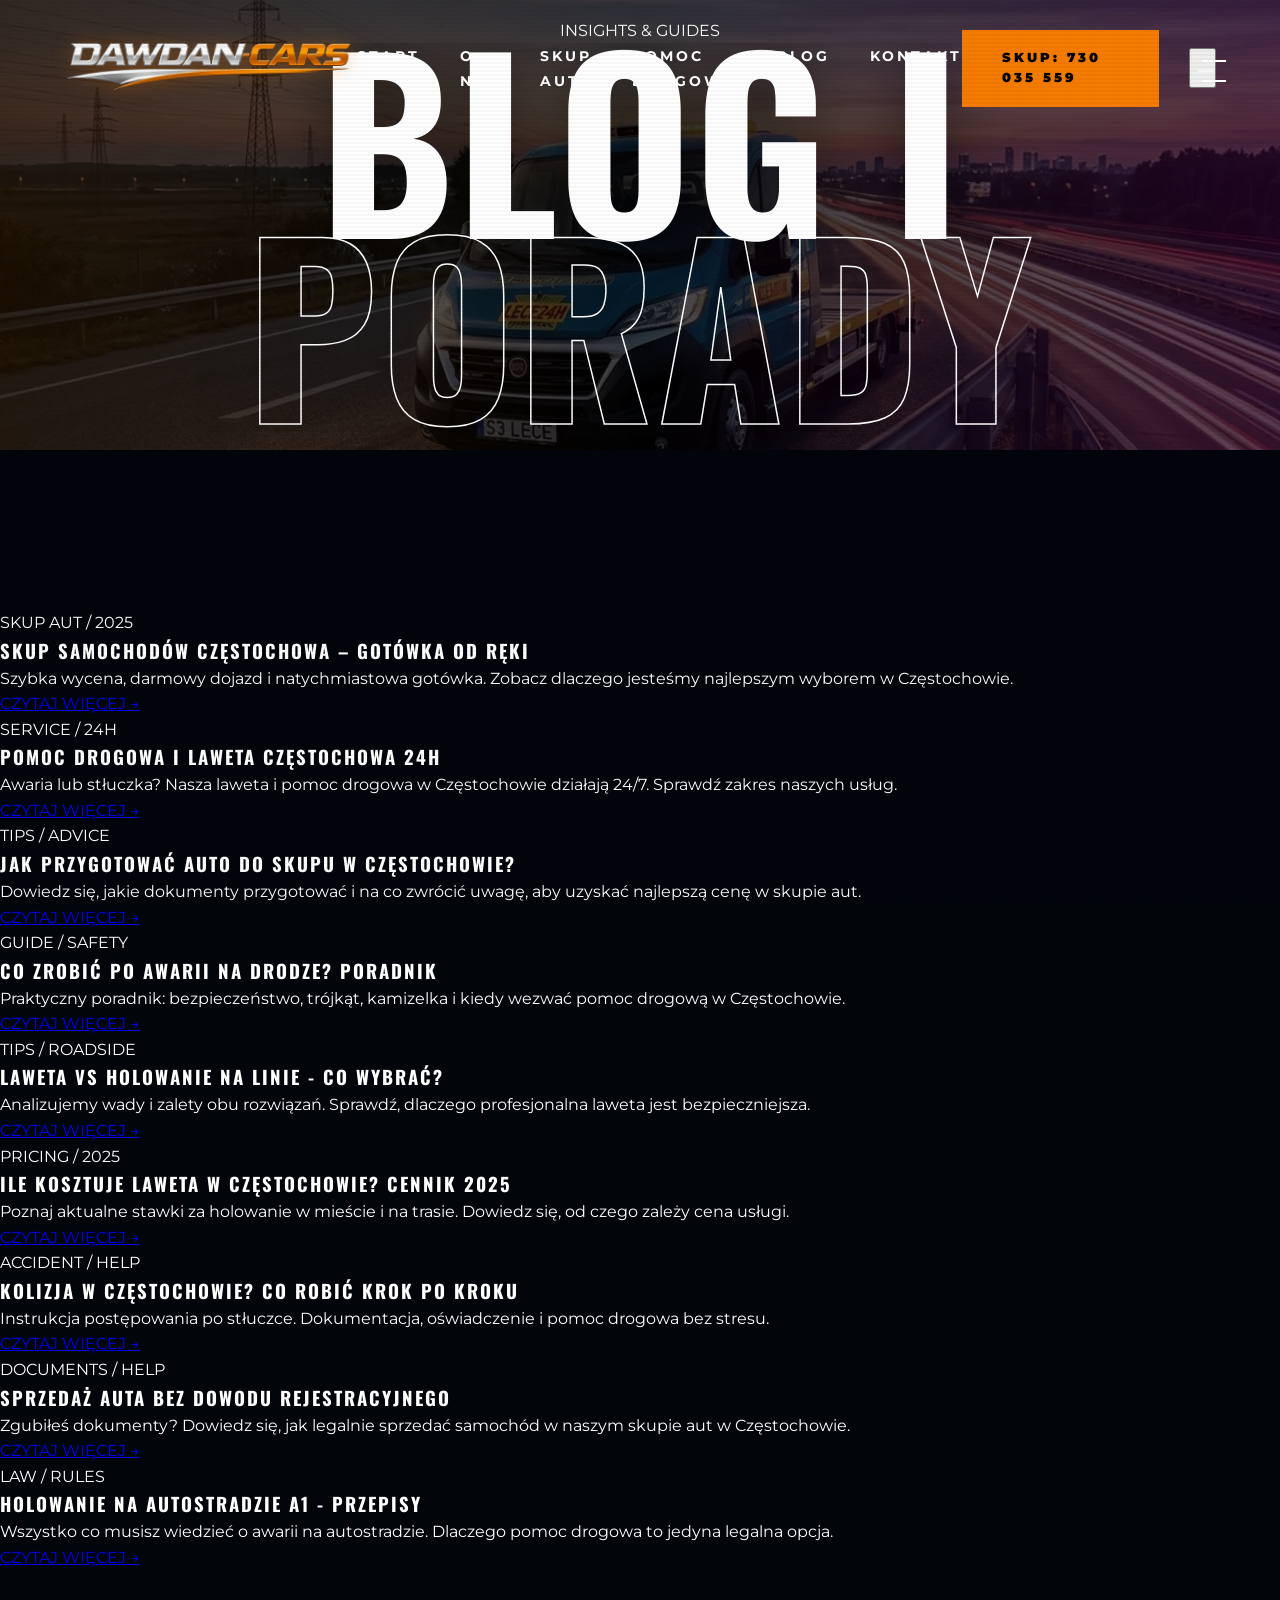
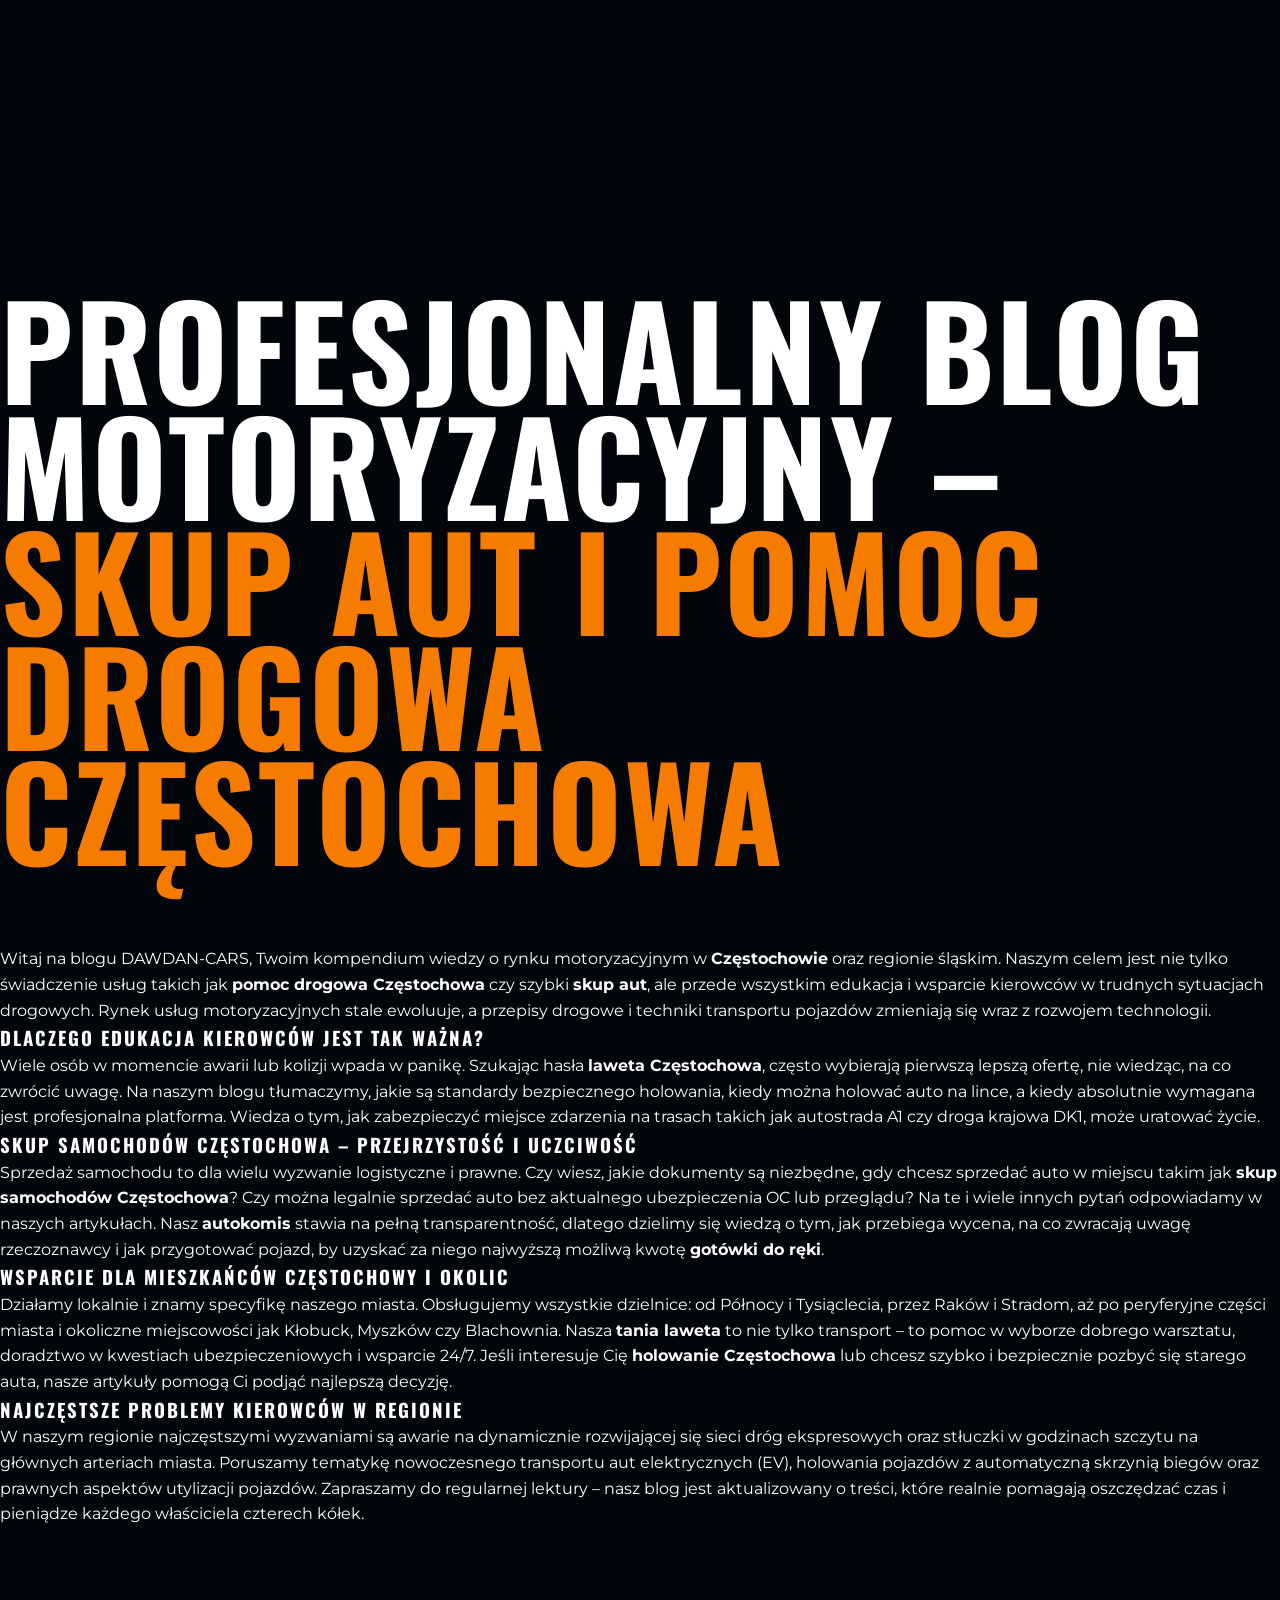
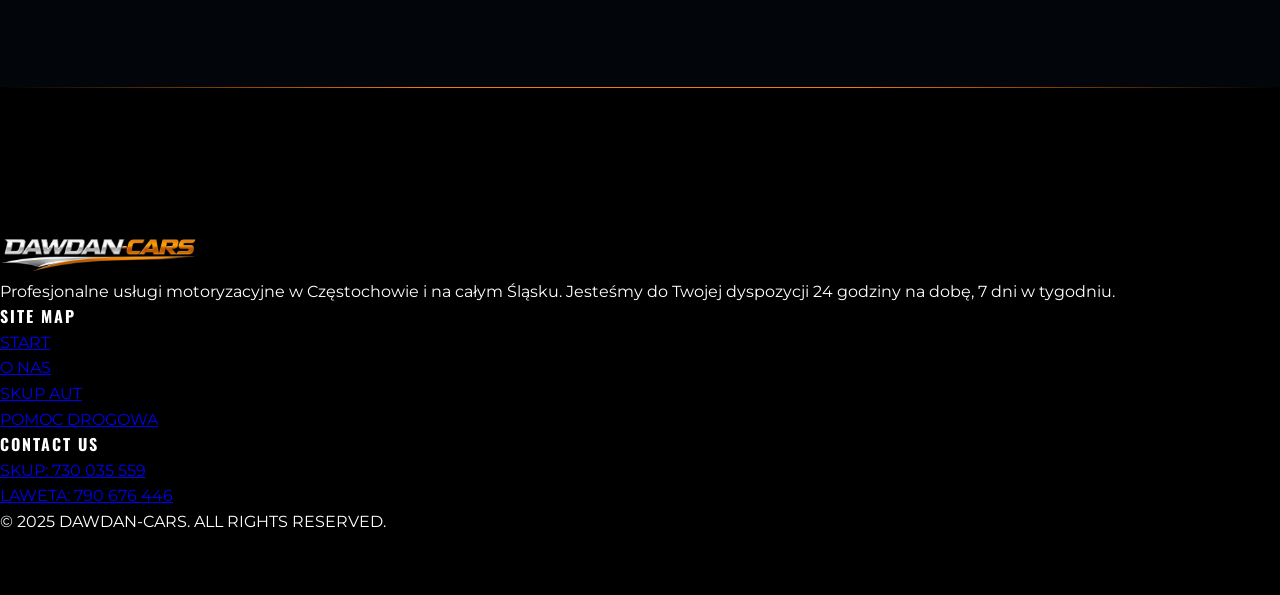
<file: blog.html>
<!DOCTYPE html>
<html lang="pl">
<head>
    <meta charset="UTF-8">
    <meta name="viewport" content="width=device-width, initial-scale=1.0">
    <title>Blog i Porady Motoryzacyjne | DAWDAN-CARS Częstochowa</title>
    <meta name="description" content="Blog DAWDAN-CARS: Eksperckie porady o skupie aut, pomocy drogowej i holowaniu w Częstochowie. Dowiedz się jak sprzedać auto i co zrobić po awarii.">

    <link rel="stylesheet" href="style.min.css">
    <link rel="stylesheet" href="font-awesome.min.css">
    <script src="script.min.js" defer></script>
</head>
<body class="rs-theme">
    <header class="rs-header">
        <div class="container-fluid">
            <div class="header-wrapper">
                <div class="logo">
                    <a href="index.html">
                        <img src="logo.webp" alt="DAWDAN-CARS">
                    </a>
                </div>
                <nav class="rs-nav">
                    <ul>
                        <li><a href="index.html">START</a></li>
                        <li><a href="o-nas.html">O NAS</a></li>
                        <li><a href="skup-samochodow.html">SKUP AUT</a></li>
                        <li><a href="laweta-pomoc-drogowa.html">POMOC DROGOWA</a></li>
                        <li><a href="blog.html">BLOG</a></li>
                        <li><a href="kontakt.html">KONTAKT</a></li>
                    </ul>
                </nav>
                <div class="header-actions">
                    <a href="tel:+48730035559" class="rs-btn rs-btn-primary">
                        <span class="rs-btn-inner">SKUP: 730 035 559</span>
                    </a>
                    <button class="menu-toggle" aria-label="Menu">
                        <span></span>
                        <span></span>
                        <span></span>
                    </button>
                </div>
            </div>
        </div>
    </header>

    <main>
        <section class="rs-hero rs-hero-sub" style="height: 50vh;">
            <div class="shard-layer shard-1"></div>
            <div class="shard-layer shard-2"></div>
            <div class="container hero-container">
                <div class="hero-content-rs">
                    <div class="rs-tag" data-aos-custom="fade-up">INSIGHTS & GUIDES</div>
                    <div class="reveal-wrap">
                        <h1 class="rs-title-main reveal-text">BLOG I <span class="outline">PORADY</span></h1>
                    </div>
                </div>
            </div>
        </section>

        <section class="rs-section bg-dark-rs">
            <div class="container">
                <div class="rs-grid-news">
                    <!-- Article 4 -->
                    <article class="rs-news-card" data-aos-custom="fade-up">
                        <div class="news-img" style="background-image: url('tlo.webp')"></div>
                        <div class="news-meta">SKUP AUT / 2025</div>
                        <h3>Skup Samochodów Częstochowa – Gotówka od Ręki</h3>
                        <p>Szybka wycena, darmowy dojazd i natychmiastowa gotówka. Zobacz dlaczego jesteśmy najlepszym wyborem w Częstochowie.</p>
                        <a href="skup-samochodow-czestochowa-gotowka.html" class="rs-news-link">CZYTAJ WIĘCEJ →</a>
                    </article>

                    <!-- Article 5 -->
                    <article class="rs-news-card" data-aos-custom="fade-up" data-aos-delay="100">
                        <div class="news-img" style="background-image: url('tlo.webp')"></div>
                        <div class="news-meta">SERVICE / 24H</div>
                        <h3>Pomoc Drogowa i Laweta Częstochowa 24h</h3>
                        <p>Awaria lub stłuczka? Nasza laweta i pomoc drogowa w Częstochowie działają 24/7. Sprawdź zakres naszych usług.</p>
                        <a href="pomoc-drogowa-laweta-czestochowa-24h.html" class="rs-news-link">CZYTAJ WIĘCEJ →</a>
                    </article>

                    <!-- Article 1 -->
                    <article class="rs-news-card" data-aos-custom="fade-up" data-aos-delay="200">
                        <div class="news-img" style="background-image: url('tlo.webp')"></div>
                        <div class="news-meta">TIPS / ADVICE</div>
                        <h3>Jak przygotować auto do skupu w Częstochowie?</h3>
                        <p>Dowiedz się, jakie dokumenty przygotować i na co zwrócić uwagę, aby uzyskać najlepszą cenę w skupie aut.</p>
                        <a href="skup-aut-porady.html" class="rs-news-link">CZYTAJ WIĘCEJ →</a>
                    </article>

                    <!-- Article 2 -->
                    <article class="rs-news-card" data-aos-custom="fade-up" data-aos-delay="300">
                        <div class="news-img" style="background-image: url('tlo.webp')"></div>
                        <div class="news-meta">GUIDE / SAFETY</div>
                        <h3>Co zrobić po awarii na drodze? Poradnik</h3>
                        <p>Praktyczny poradnik: bezpieczeństwo, trójkąt, kamizelka i kiedy wezwać pomoc drogową w Częstochowie.</p>
                        <a href="pomoc-drogowa-porady.html" class="rs-news-link">CZYTAJ WIĘCEJ →</a>
                    </article>

                    <!-- Article 3 -->
                    <article class="rs-news-card" data-aos-custom="fade-up" data-aos-delay="400">
                        <div class="news-img" style="background-image: url('tlo.webp')"></div>
                        <div class="news-meta">TIPS / ROADSIDE</div>
                        <h3>Laweta vs Holowanie na linie - co wybrać?</h3>
                        <p>Analizujemy wady i zalety obu rozwiązań. Sprawdź, dlaczego profesjonalna laweta jest bezpieczniejsza.</p>
                        <a href="laweta-porady.html" class="rs-news-link">CZYTAJ WIĘCEJ →</a>
                    </article>

                    <!-- Article 6 -->
                    <article class="rs-news-card" data-aos-custom="fade-up" data-aos-delay="100">
                        <div class="news-img" style="background-image: url('tlo.webp')"></div>
                        <div class="news-meta">PRICING / 2025</div>
                        <h3>Ile kosztuje laweta w Częstochowie? Cennik 2025</h3>
                        <p>Poznaj aktualne stawki za holowanie w mieście i na trasie. Dowiedz się, od czego zależy cena usługi.</p>
                        <a href="ile-kosztuje-laweta-czestochowa.html" class="rs-news-link">CZYTAJ WIĘCEJ →</a>
                    </article>

                    <!-- Article 7 -->
                    <article class="rs-news-card" data-aos-custom="fade-up" data-aos-delay="200">
                        <div class="news-img" style="background-image: url('tlo.webp')"></div>
                        <div class="news-meta">ACCIDENT / HELP</div>
                        <h3>Kolizja w Częstochowie? Co robić krok po kroku</h3>
                        <p>Instrukcja postępowania po stłuczce. Dokumentacja, oświadczenie i pomoc drogowa bez stresu.</p>
                        <a href="kolizja-czestochowa-co-robic.html" class="rs-news-link">CZYTAJ WIĘCEJ →</a>
                    </article>

                    <!-- Article 8 -->
                    <article class="rs-news-card" data-aos-custom="fade-up" data-aos-delay="300">
                        <div class="news-img" style="background-image: url('tlo.webp')"></div>
                        <div class="news-meta">DOCUMENTS / HELP</div>
                        <h3>Sprzedaż auta bez dowodu rejestracyjnego</h3>
                        <p>Zgubiłeś dokumenty? Dowiedz się, jak legalnie sprzedać samochód w naszym skupie aut w Częstochowie.</p>
                        <a href="sprzedaz-auta-bez-dowodu-rejestracyjnego.html" class="rs-news-link">CZYTAJ WIĘCEJ →</a>
                    </article>

                    <!-- Article 9 -->
                    <article class="rs-news-card" data-aos-custom="fade-up" data-aos-delay="400">
                        <div class="news-img" style="background-image: url('tlo.webp')"></div>
                        <div class="news-meta">LAW / RULES</div>
                        <h3>Holowanie na autostradzie A1 - Przepisy</h3>
                        <p>Wszystko co musisz wiedzieć o awarii na autostradzie. Dlaczego pomoc drogowa to jedyna legalna opcja.</p>
                        <a href="holowanie-na-autostradzie-a1-przepisy.html" class="rs-news-link">CZYTAJ WIĘCEJ →</a>
                    </article>
                </div>
            </div>
        </section>

        <section class="rs-section rs-content-block bg-dark-rs">
            <div class="container">
                <div class="rs-text-wrap">
                    <h2 class="rs-title-section" data-aos-custom="fade-up">Profesjonalny Blog Motoryzacyjny – <span class="highlight">Skup Aut i Pomoc Drogowa Częstochowa</span></h2>
                    <div data-aos-custom="fade-up" class="rs-seo-content">
                        <p>Witaj na blogu DAWDAN-CARS, Twoim kompendium wiedzy o rynku motoryzacyjnym w <strong>Częstochowie</strong> oraz regionie śląskim. Naszym celem jest nie tylko świadczenie usług takich jak <strong>pomoc drogowa Częstochowa</strong> czy szybki <strong>skup aut</strong>, ale przede wszystkim edukacja i wsparcie kierowców w trudnych sytuacjach drogowych. Rynek usług motoryzacyjnych stale ewoluuje, a przepisy drogowe i techniki transportu pojazdów zmieniają się wraz z rozwojem technologii.</p>

                        <h3>Dlaczego edukacja kierowców jest tak ważna?</h3>
                        <p>Wiele osób w momencie awarii lub kolizji wpada w panikę. Szukając hasła <strong>laweta Częstochowa</strong>, często wybierają pierwszą lepszą ofertę, nie wiedząc, na co zwrócić uwagę. Na naszym blogu tłumaczymy, jakie są standardy bezpiecznego holowania, kiedy można holować auto na lince, a kiedy absolutnie wymagana jest profesjonalna platforma. Wiedza o tym, jak zabezpieczyć miejsce zdarzenia na trasach takich jak autostrada A1 czy droga krajowa DK1, może uratować życie.</p>

                        <h3>Skup samochodów Częstochowa – przejrzystość i uczciwość</h3>
                        <p>Sprzedaż samochodu to dla wielu wyzwanie logistyczne i prawne. Czy wiesz, jakie dokumenty są niezbędne, gdy chcesz sprzedać auto w miejscu takim jak <strong>skup samochodów Częstochowa</strong>? Czy można legalnie sprzedać auto bez aktualnego ubezpieczenia OC lub przeglądu? Na te i wiele innych pytań odpowiadamy w naszych artykułach. Nasz <strong>autokomis</strong> stawia na pełną transparentność, dlatego dzielimy się wiedzą o tym, jak przebiega wycena, na co zwracają uwagę rzeczoznawcy i jak przygotować pojazd, by uzyskać za niego najwyższą możliwą kwotę <strong>gotówki do ręki</strong>.</p>

                        <h3>Wsparcie dla mieszkańców Częstochowy i okolic</h3>
                        <p>Działamy lokalnie i znamy specyfikę naszego miasta. Obsługujemy wszystkie dzielnice: od Północy i Tysiąclecia, przez Raków i Stradom, aż po peryferyjne części miasta i okoliczne miejscowości jak Kłobuck, Myszków czy Blachownia. Nasza <strong>tania laweta</strong> to nie tylko transport – to pomoc w wyborze dobrego warsztatu, doradztwo w kwestiach ubezpieczeniowych i wsparcie 24/7. Jeśli interesuje Cię <strong>holowanie Częstochowa</strong> lub chcesz szybko i bezpiecznie pozbyć się starego auta, nasze artykuły pomogą Ci podjąć najlepszą decyzję.</p>

                        <h3>Najczęstsze problemy kierowców w regionie</h3>
                        <p>W naszym regionie najczęstszymi wyzwaniami są awarie na dynamicznie rozwijającej się sieci dróg ekspresowych oraz stłuczki w godzinach szczytu na głównych arteriach miasta. Poruszamy tematykę nowoczesnego transportu aut elektrycznych (EV), holowania pojazdów z automatyczną skrzynią biegów oraz prawnych aspektów utylizacji pojazdów. Zapraszamy do regularnej lektury – nasz blog jest aktualizowany o treści, które realnie pomagają oszczędzać czas i pieniądze każdego właściciela czterech kółek.</p>
                    </div>
                </div>
            </div>
        </section>
    </main>

    <footer class="rs-footer">
        <div class="container">
            <div class="rs-footer-top">
                <div class="rs-footer-info">
                    <img src="logo.webp" alt="DAWDAN-CARS" width="200">
                    <p>Profesjonalne usługi motoryzacyjne w Częstochowie i na całym Śląsku. Jesteśmy do Twojej dyspozycji 24 godziny na dobę, 7 dni w tygodniu.</p>
                </div>
                <div class="rs-footer-nav">
                    <div class="rs-nav-group">
                        <h4>SITE MAP</h4>
                        <ul>
                            <li><a href="index.html">START</a></li>
                            <li><a href="o-nas.html">O NAS</a></li>
                            <li><a href="skup-samochodow.html">SKUP AUT</a></li>
                            <li><a href="laweta-pomoc-drogowa.html">POMOC DROGOWA</a></li>
                        </ul>
                    </div>
                    <div class="rs-nav-group">
                        <h4>CONTACT US</h4>
                        <ul>
                            <li><a href="tel:+48730035559">SKUP: 730 035 559</a></li>
                            <li><a href="tel:+48790676446">LAWETA: 790 676 446</a></li>
                        </ul>
                    </div>
                </div>
            </div>
            <div class="rs-footer-bottom">
                <p>&copy; 2025 DAWDAN-CARS. ALL RIGHTS RESERVED.</p>
            </div>
        </div>
    </footer>

    <div class="rs-overlay">
        <nav class="rs-nav">
            <ul>
                <li><a href="index.html">START</a></li>
                <li><a href="o-nas.html">O NAS</a></li>
                <li><a href="skup-samochodow.html">SKUP AUT</a></li>
                <li><a href="laweta-pomoc-drogowa.html">POMOC DROGOWA</a></li>
                <li><a href="blog.html">BLOG</a></li>
                <li><a href="kontakt.html">KONTAKT</a></li>
            </ul>
        </nav>
    </div>
</body>
</html>
</file>
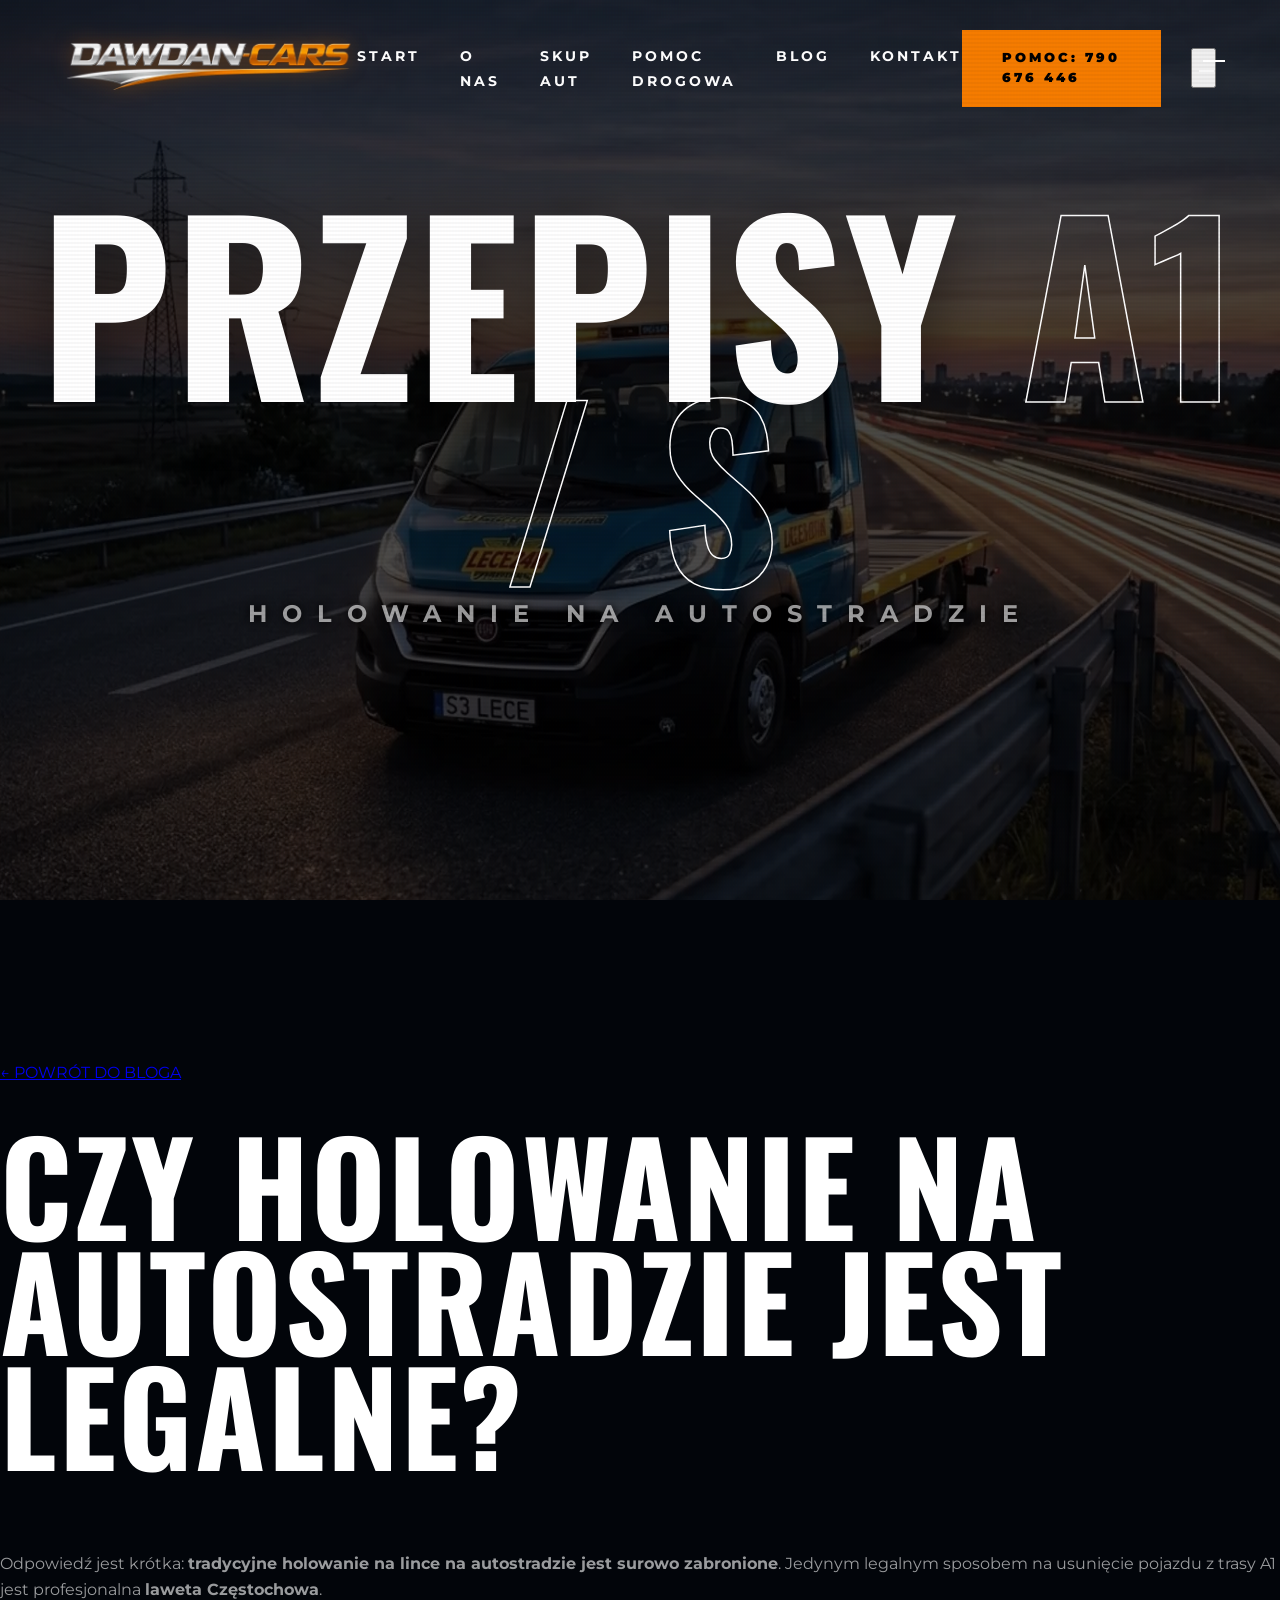
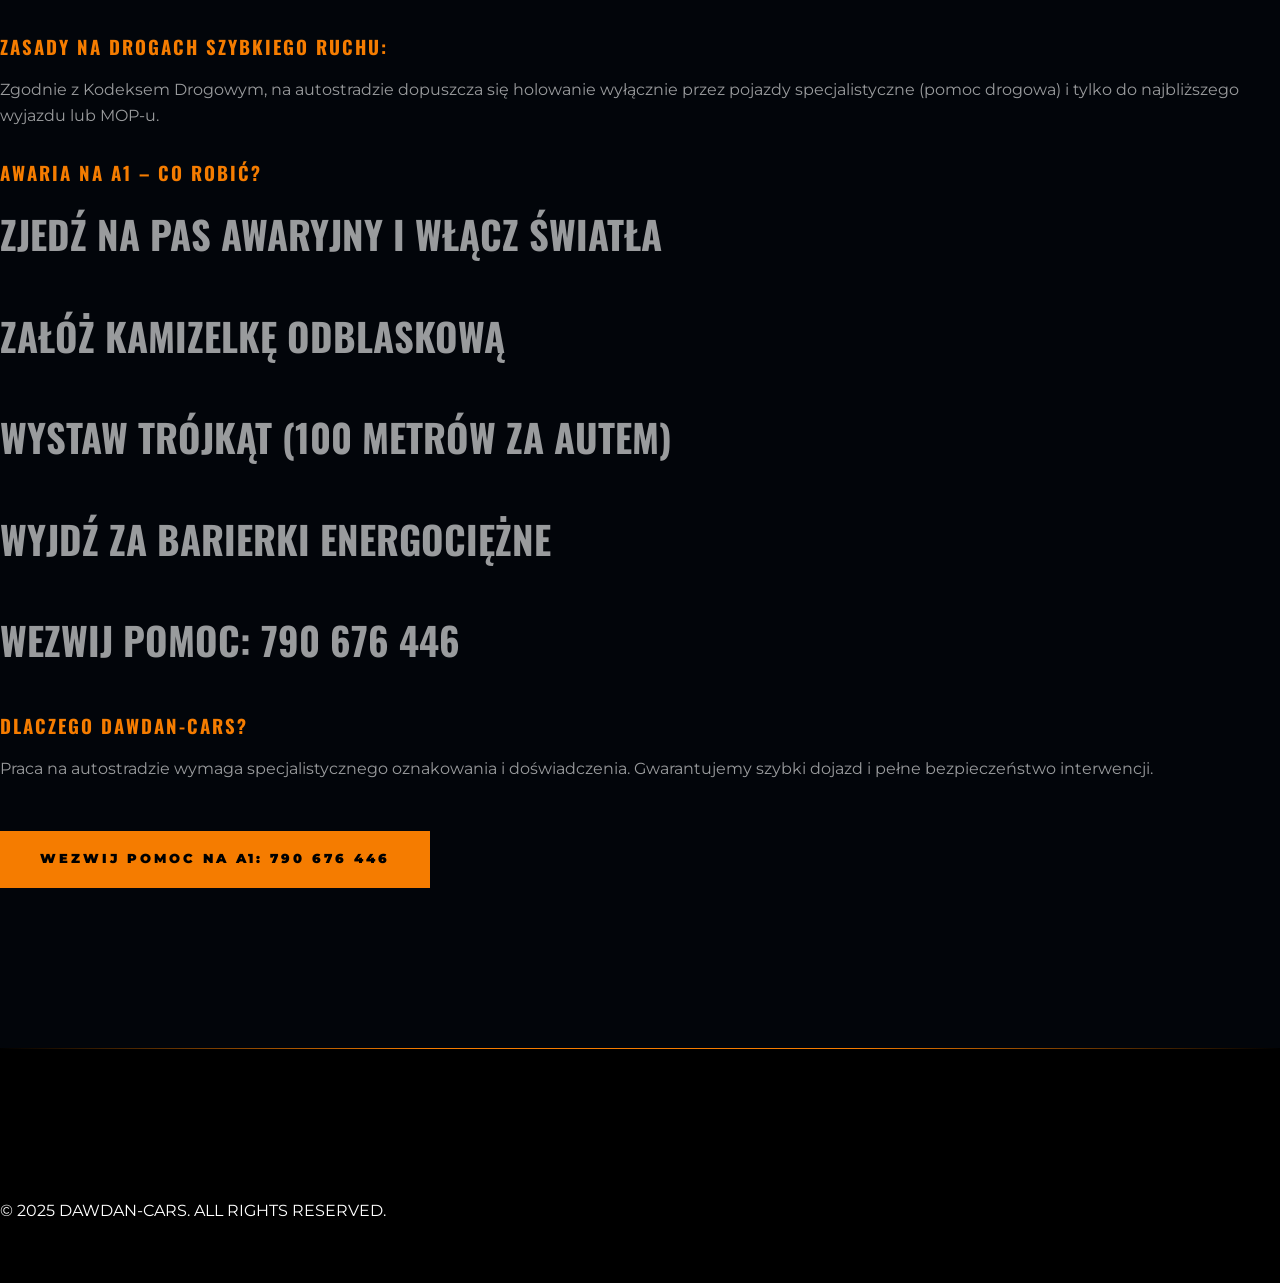
<file: holowanie-na-autostradzie-a1-przepisy.html>
<!DOCTYPE html>
<html lang="pl">
<head>
    <meta charset="UTF-8">
    <meta name="viewport" content="width=device-width, initial-scale=1.0">
    <title>Holowanie na autostradzie A1 i drogach S - Przepisy 2025 | DAWDAN-CARS</title>
    <meta name="description" content="Czy można holować auto na autostradzie? Poznaj aktualne przepisy dotyczące holowania na A1 i drogach ekspresowych. Dowiedz się, dlaczego laweta Częstochowa to jedyna opcja.">
    <link rel="canonical" href="https://dawdan-cars.pl/holowanie-na-autostradzie-a1-przepisy.html">

    <link rel="stylesheet" href="style.min.css">
    <link rel="stylesheet" href="font-awesome.min.css">
    <script src="script.min.js" defer></script>
</head>
<body class="rs-theme">
    <header class="rs-header">
        <div class="container-fluid">
            <div class="header-wrapper">
                <div class="logo">
                    <a href="index.html">
                        <img src="logo.webp" alt="DAWDAN-CARS" width="349" height="60">
                    </a>
                </div>
                <nav class="rs-nav">
                    <ul>
                        <li><a href="index.html">START</a></li>
                        <li><a href="o-nas.html">O NAS</a></li>
                        <li><a href="skup-samochodow.html">SKUP AUT</a></li>
                        <li><a href="laweta-pomoc-drogowa.html">POMOC DROGOWA</a></li>
                        <li><a href="blog.html">BLOG</a></li>
                        <li><a href="kontakt.html">KONTAKT</a></li>
                    </ul>
                </nav>
                <div class="header-actions">
                    <a href="tel:+48790676446" class="rs-btn rs-btn-primary">
                        <span class="rs-btn-inner">POMOC: 790 676 446</span>
                    </a>
                    <button class="menu-toggle" aria-label="Menu">
                        <span></span>
                        <span></span>
                    </button>
                </div>
            </div>
        </div>
    </header>

    <main>
        <section class="rs-hero rs-hero-sub">
            <div class="shard-layer shard-1"></div>
            <div class="container hero-container">
                <div class="hero-content-rs" data-aos-custom="fade-up">
                    <h1 class="rs-title-main">PRZEPISY <span class="outline">A1 / S</span></h1>
                    <p class="rs-subtitle">HOLOWANIE NA AUTOSTRADZIE</p>
                </div>
            </div>
        </section>

        <article class="rs-section bg-dark-rs">
            <div class="container">
                <div class="rs-text-wrap" data-aos-custom="fade-up">
                    <a href="blog.html" class="rs-link" style="margin-bottom: 40px; display: inline-block;">← POWRÓT DO BLOGA</a>

                    <h2 class="rs-title-section">Czy holowanie na autostradzie jest legalne?</h2>
                    <div style="text-align: left; color: var(--text-dim);">
                        <p>Odpowiedź jest krótka: <strong>tradycyjne holowanie na lince na autostradzie jest surowo zabronione</strong>. Jedynym legalnym sposobem na usunięcie pojazdu z trasy A1 jest profesjonalna <strong>laweta Częstochowa</strong>.</p>

                        <h3 class="highlight" style="margin: 30px 0 15px;">Zasady na drogach szybkiego ruchu:</h3>
                        <p>Zgodnie z Kodeksem Drogowym, na autostradzie dopuszcza się holowanie wyłącznie przez pojazdy specjalistyczne (pomoc drogowa) i tylko do najbliższego wyjazdu lub MOP-u.</p>

                        <h3 class="highlight" style="margin: 30px 0 15px;">Awaria na A1 – co robić?</h3>
                        <ol class="rs-list">
                            <li>ZJEDŹ NA PAS AWARYJNY I WŁĄCZ ŚWIATŁA</li>
                            <li>ZAŁÓŻ KAMIZELKĘ ODBLASKOWĄ</li>
                            <li>WYSTAW TRÓJKĄT (100 METRÓW ZA AUTEM)</li>
                            <li>WYJDŹ ZA BARIERKI ENERGOCIĘŻNE</li>
                            <li>WEZWIJ POMOC: 790 676 446</li>
                        </ol>

                        <h3 class="highlight" style="margin: 30px 0 15px;">Dlaczego DAWDAN-CARS?</h3>
                        <p>Praca na autostradzie wymaga specjalistycznego oznakowania i doświadczenia. Gwarantujemy szybki dojazd i pełne bezpieczeństwo interwencji.</p>
                    </div>

                    <div style="margin-top: 50px;">
                        <a href="tel:+48790676446" class="rs-btn rs-btn-primary"><span class="rs-btn-inner">WEZWIJ POMOC NA A1: 790 676 446</span></a>
                    </div>
                </div>
            </div>
        </article>
    </main>

    <footer class="rs-footer">
        <div class="container">
            <div class="rs-footer-bottom">
                <p>&copy; 2025 DAWDAN-CARS. ALL RIGHTS RESERVED.</p>
            </div>
        </div>
    </footer>
    <div class="rs-overlay"></div>
</body>
</html>
</file>
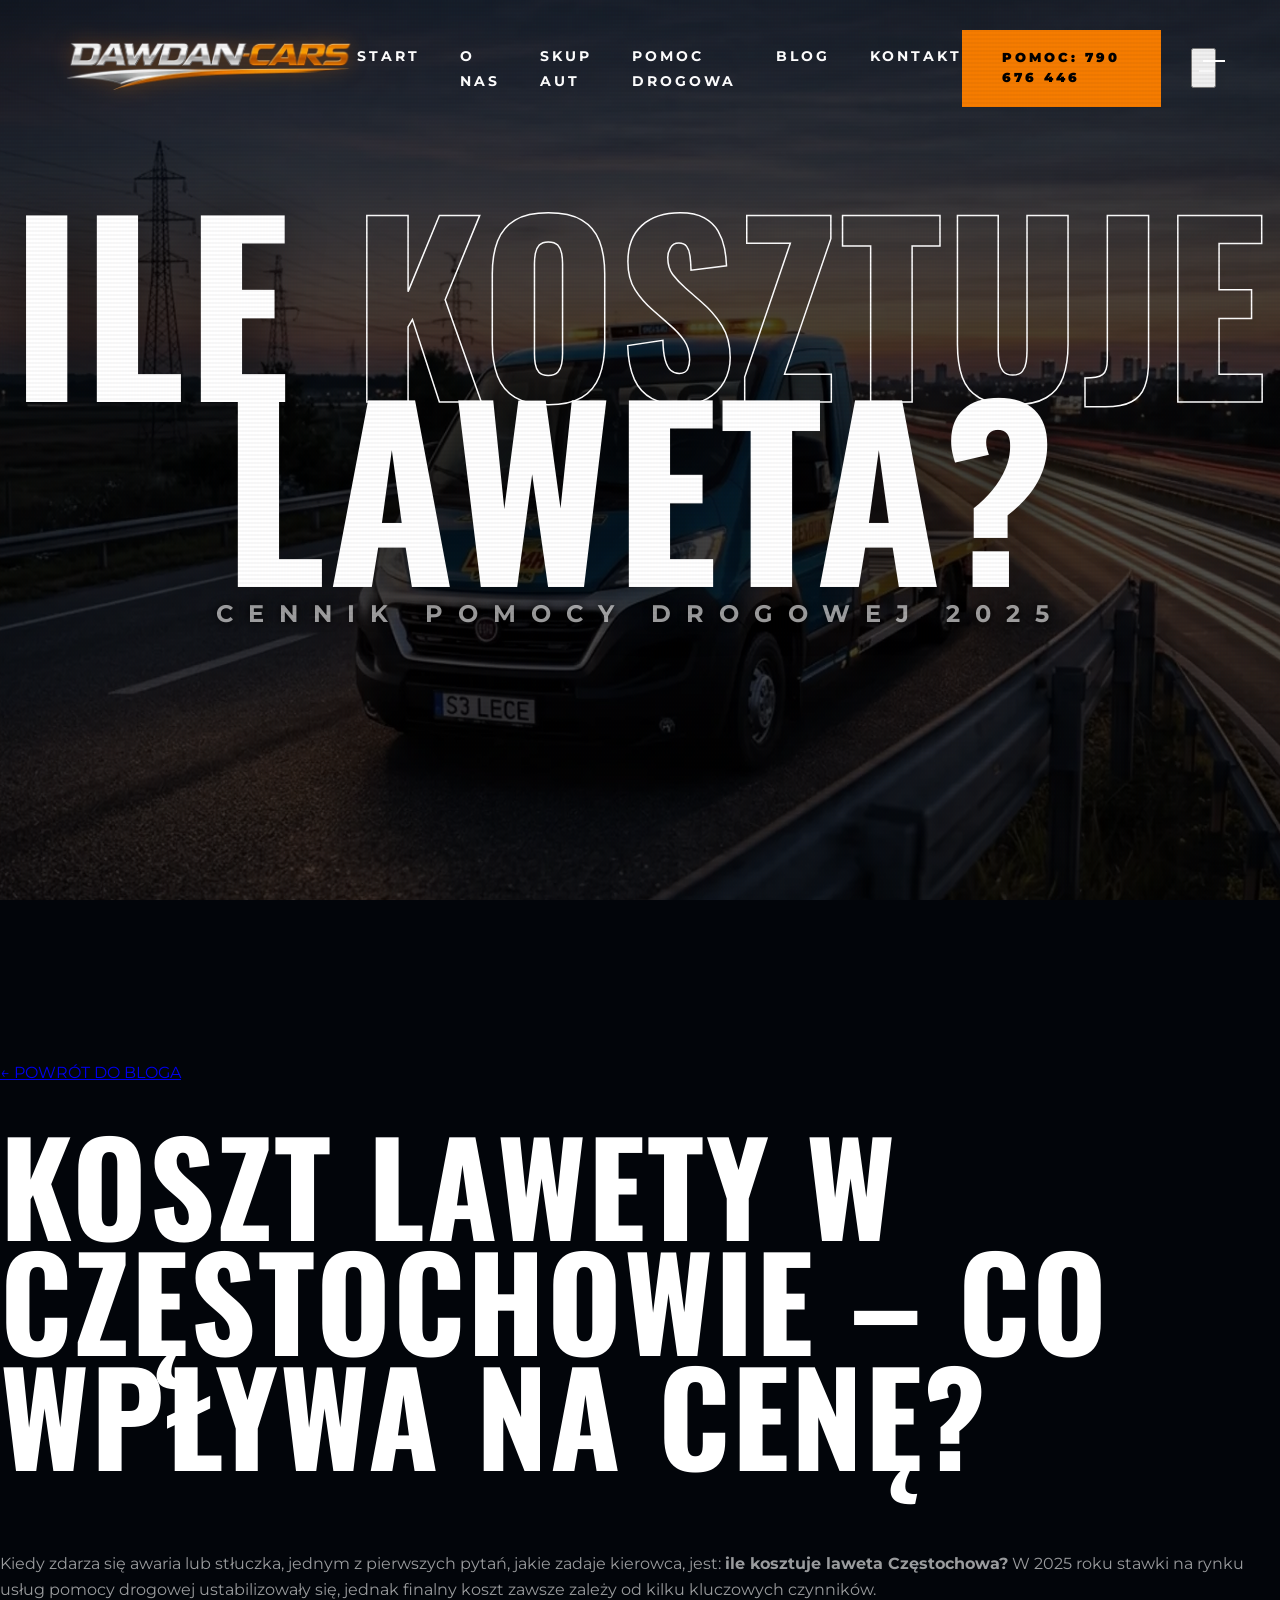
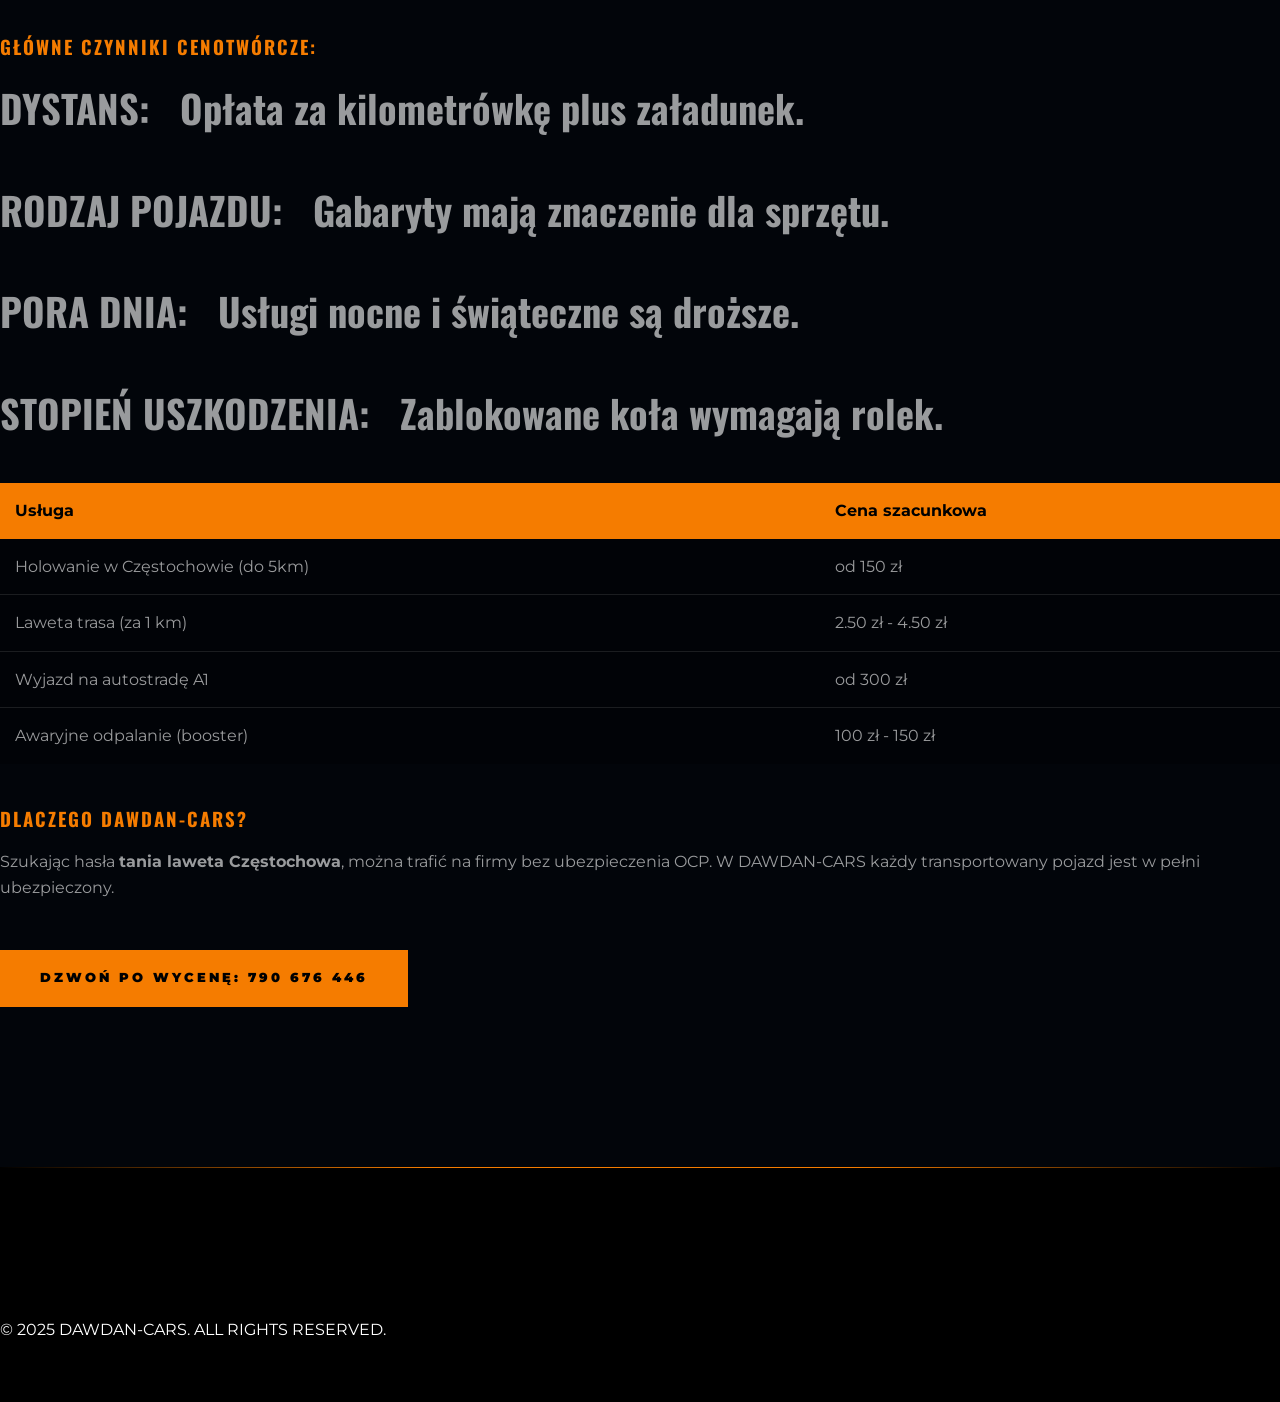
<file: ile-kosztuje-laweta-czestochowa.html>
<!DOCTYPE html>
<html lang="pl">
<head>
    <meta charset="UTF-8">
    <meta name="viewport" content="width=device-width, initial-scale=1.0">
    <title>Ile kosztuje laweta w Częstochowie? Cennik 2025 | DAWDAN-CARS</title>
    <meta name="description" content="Sprawdź aktualny cennik pomocy drogowej w Częstochowie na rok 2025. Dowiedz się, ile kosztuje laweta w mieście i na autostradzie A1. Przejrzyste stawki i brak ukrytych kosztów.">
    <link rel="canonical" href="https://dawdan-cars.pl/ile-kosztuje-laweta-czestochowa.html">

    <link rel="stylesheet" href="style.min.css">
    <link rel="stylesheet" href="font-awesome.min.css">
    <script src="script.min.js" defer></script>
</head>
<body class="rs-theme">
    <header class="rs-header">
        <div class="container-fluid">
            <div class="header-wrapper">
                <div class="logo">
                    <a href="index.html">
                        <img src="logo.webp" alt="DAWDAN-CARS" width="349" height="60">
                    </a>
                </div>
                <nav class="rs-nav">
                    <ul>
                        <li><a href="index.html">START</a></li>
                        <li><a href="o-nas.html">O NAS</a></li>
                        <li><a href="skup-samochodow.html">SKUP AUT</a></li>
                        <li><a href="laweta-pomoc-drogowa.html">POMOC DROGOWA</a></li>
                        <li><a href="blog.html">BLOG</a></li>
                        <li><a href="kontakt.html">KONTAKT</a></li>
                    </ul>
                </nav>
                <div class="header-actions">
                    <a href="tel:+48790676446" class="rs-btn rs-btn-primary">
                        <span class="rs-btn-inner">POMOC: 790 676 446</span>
                    </a>
                    <button class="menu-toggle" aria-label="Menu">
                        <span></span>
                        <span></span>
                    </button>
                </div>
            </div>
        </div>
    </header>

    <main>
        <section class="rs-hero rs-hero-sub">
            <div class="shard-layer shard-1"></div>
            <div class="container hero-container">
                <div class="hero-content-rs" data-aos-custom="fade-up">
                    <h1 class="rs-title-main">ILE <span class="outline">KOSZTUJE</span> LAWETA?</h1>
                    <p class="rs-subtitle">CENNIK POMOCY DROGOWEJ 2025</p>
                </div>
            </div>
        </section>

        <article class="rs-section bg-dark-rs">
            <div class="container">
                <div class="rs-text-wrap" data-aos-custom="fade-up">
                    <a href="blog.html" class="rs-link" style="margin-bottom: 40px; display: inline-block;">← POWRÓT DO BLOGA</a>

                    <h2 class="rs-title-section">Koszt lawety w Częstochowie – co wpływa na cenę?</h2>
                    <div style="text-align: left; color: var(--text-dim);">
                        <p>Kiedy zdarza się awaria lub stłuczka, jednym z pierwszych pytań, jakie zadaje kierowca, jest: <strong>ile kosztuje laweta Częstochowa?</strong> W 2025 roku stawki na rynku usług pomocy drogowej ustabilizowały się, jednak finalny koszt zawsze zależy od kilku kluczowych czynników.</p>

                        <h3 class="highlight" style="margin: 30px 0 15px;">Główne czynniki cenotwórcze:</h3>
                        <ul class="rs-list">
                            <li><strong>DYSTANS:</strong> Opłata za kilometrówkę plus załadunek.</li>
                            <li><strong>RODZAJ POJAZDU:</strong> Gabaryty mają znaczenie dla sprzętu.</li>
                            <li><strong>PORA DNIA:</strong> Usługi nocne i świąteczne są droższe.</li>
                            <li><strong>STOPIEŃ USZKODZENIA:</strong> Zablokowane koła wymagają rolek.</li>
                        </ul>

                        <div class="rs-news-card" style="padding: 0; overflow: hidden; margin: 40px 0;">
                            <table style="width: 100%; border-collapse: collapse; background: rgba(0,0,0,0.3);">
                                <thead style="background: var(--primary-color); color: #000;">
                                    <tr>
                                        <th style="padding: 15px; text-align: left;">Usługa</th>
                                        <th style="padding: 15px; text-align: left;">Cena szacunkowa</th>
                                    </tr>
                                </thead>
                                <tbody>
                                    <tr style="border-bottom: 1px solid rgba(255,255,255,0.1);">
                                        <td style="padding: 15px;">Holowanie w Częstochowie (do 5km)</td>
                                        <td style="padding: 15px;">od 150 zł</td>
                                    </tr>
                                    <tr style="border-bottom: 1px solid rgba(255,255,255,0.1);">
                                        <td style="padding: 15px;">Laweta trasa (za 1 km)</td>
                                        <td style="padding: 15px;">2.50 zł - 4.50 zł</td>
                                    </tr>
                                    <tr style="border-bottom: 1px solid rgba(255,255,255,0.1);">
                                        <td style="padding: 15px;">Wyjazd na autostradę A1</td>
                                        <td style="padding: 15px;">od 300 zł</td>
                                    </tr>
                                    <tr>
                                        <td style="padding: 15px;">Awaryjne odpalanie (booster)</td>
                                        <td style="padding: 15px;">100 zł - 150 zł</td>
                                    </tr>
                                </tbody>
                            </table>
                        </div>

                        <h3 class="highlight" style="margin: 30px 0 15px;">Dlaczego DAWDAN-CARS?</h3>
                        <p>Szukając hasła <strong>tania laweta Częstochowa</strong>, można trafić na firmy bez ubezpieczenia OCP. W DAWDAN-CARS każdy transportowany pojazd jest w pełni ubezpieczony.</p>
                    </div>

                    <div style="margin-top: 50px;">
                        <a href="tel:+48790676446" class="rs-btn rs-btn-primary"><span class="rs-btn-inner">DZWOŃ PO WYCENĘ: 790 676 446</span></a>
                    </div>
                </div>
            </div>
        </article>
    </main>

    <footer class="rs-footer">
        <div class="container">
            <div class="rs-footer-bottom">
                <p>&copy; 2025 DAWDAN-CARS. ALL RIGHTS RESERVED.</p>
            </div>
        </div>
    </footer>
    <div class="rs-overlay"></div>
</body>
</html>
</file>
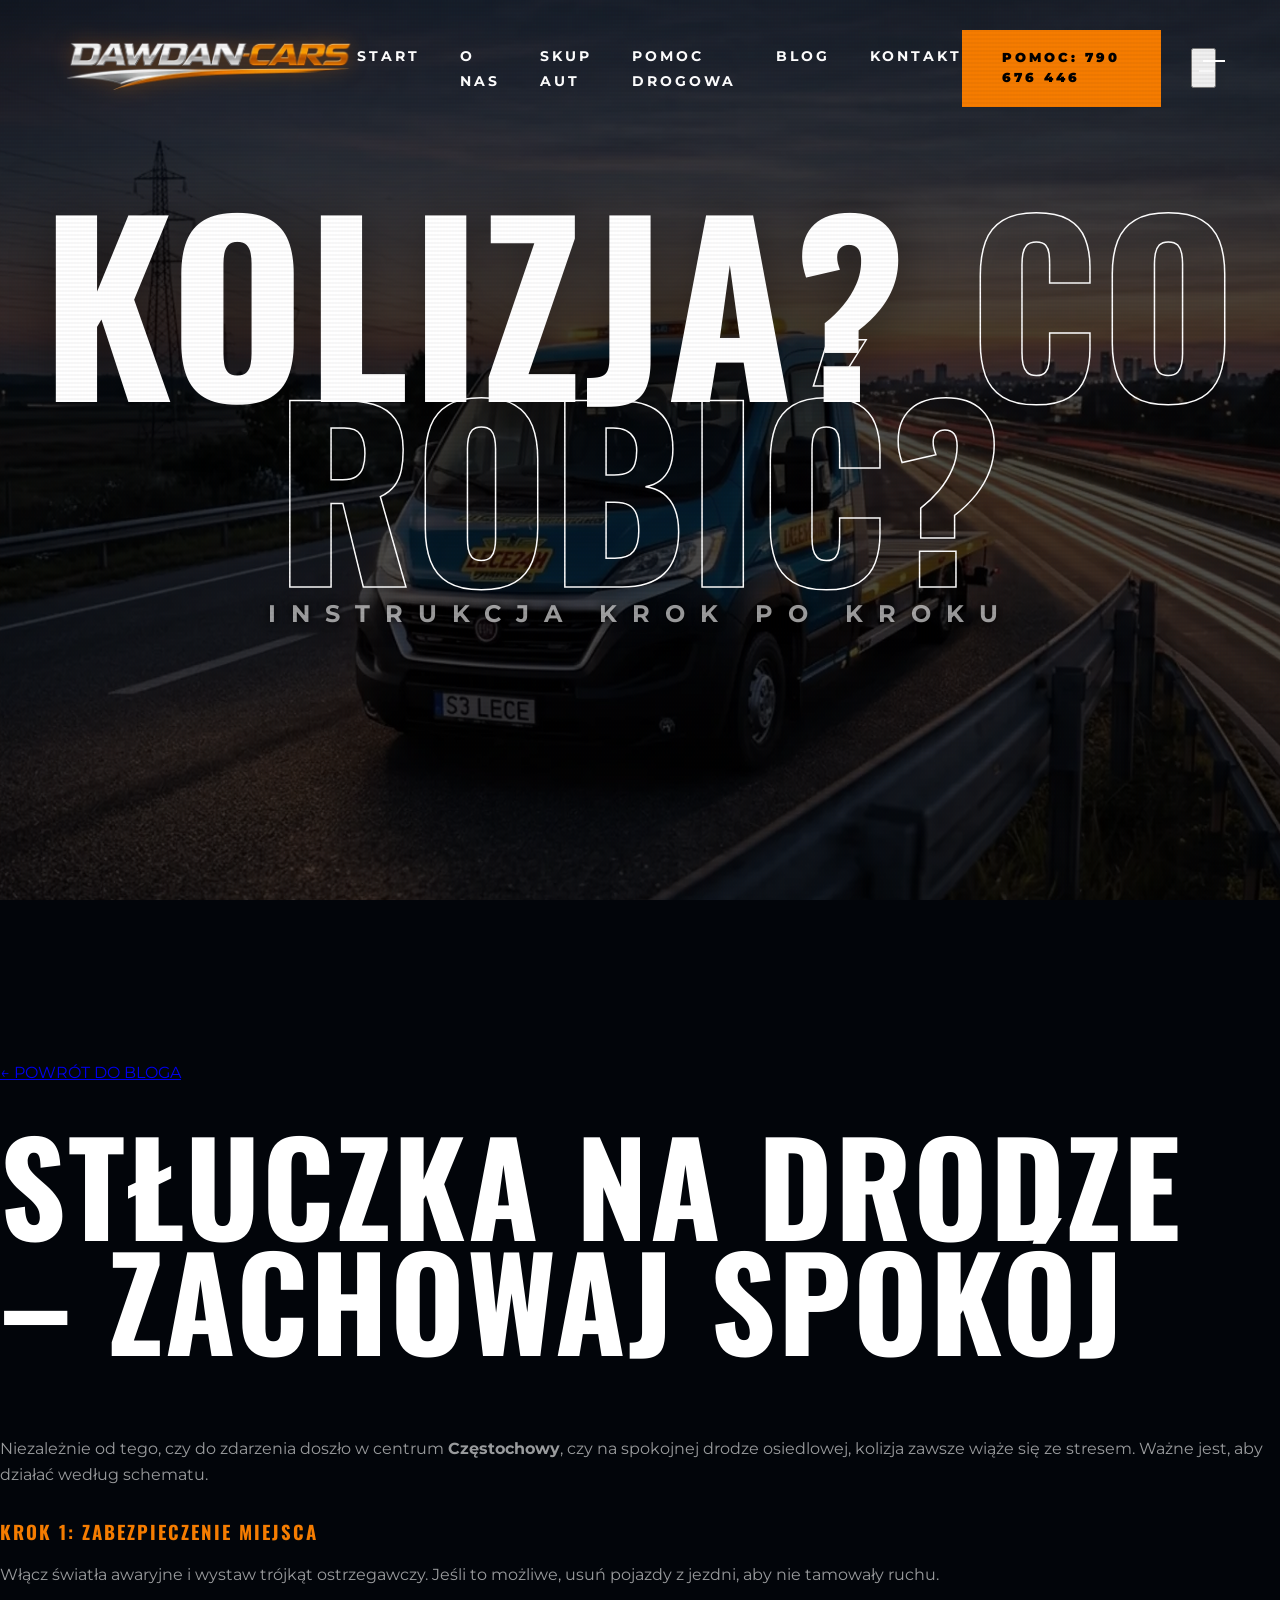
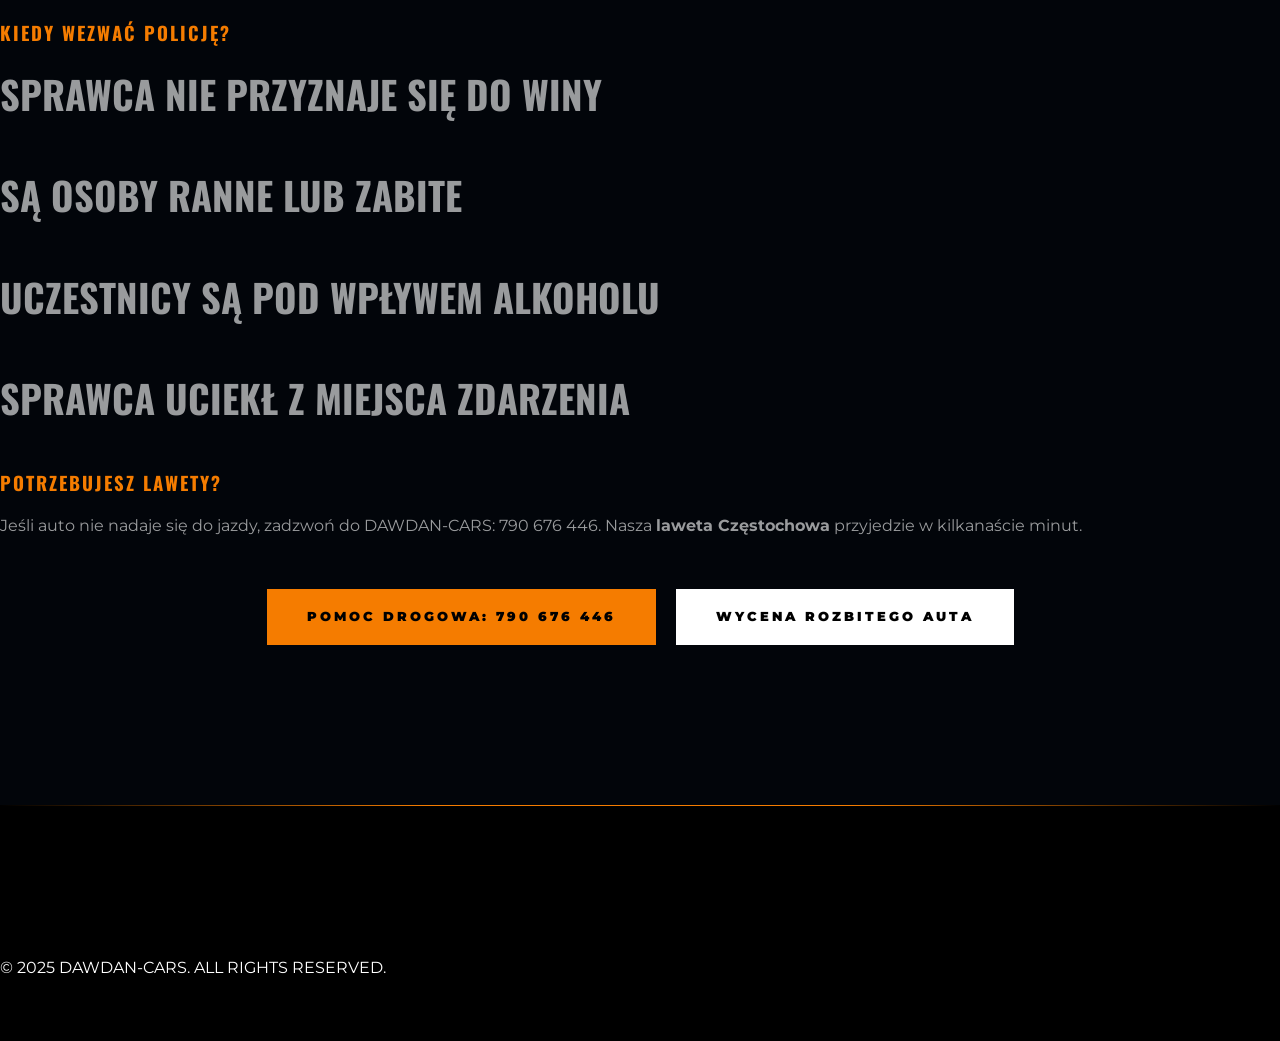
<file: kolizja-czestochowa-co-robic.html>
<!DOCTYPE html>
<html lang="pl">
<head>
    <meta charset="UTF-8">
    <meta name="viewport" content="width=device-width, initial-scale=1.0">
    <title>Kolizja lub wypadek w Częstochowie? Co robić? Krok po kroku | DAWDAN-CARS</title>
    <meta name="description" content="Praktyczny poradnik: jak zachować się po kolizji w Częstochowie. Kiedy wezwać policję, jak sporządzić oświadczenie i kiedy potrzebna będzie pomoc drogowa Częstochowa.">
    <link rel="canonical" href="https://dawdan-cars.pl/kolizja-czestochowa-co-robic.html">

    <link rel="stylesheet" href="style.min.css">
    <link rel="stylesheet" href="font-awesome.min.css">
    <script src="script.min.js" defer></script>
</head>
<body class="rs-theme">
    <header class="rs-header">
        <div class="container-fluid">
            <div class="header-wrapper">
                <div class="logo">
                    <a href="index.html">
                        <img src="logo.webp" alt="DAWDAN-CARS" width="349" height="60">
                    </a>
                </div>
                <nav class="rs-nav">
                    <ul>
                        <li><a href="index.html">START</a></li>
                        <li><a href="o-nas.html">O NAS</a></li>
                        <li><a href="skup-samochodow.html">SKUP AUT</a></li>
                        <li><a href="laweta-pomoc-drogowa.html">POMOC DROGOWA</a></li>
                        <li><a href="blog.html">BLOG</a></li>
                        <li><a href="kontakt.html">KONTAKT</a></li>
                    </ul>
                </nav>
                <div class="header-actions">
                    <a href="tel:+48790676446" class="rs-btn rs-btn-primary">
                        <span class="rs-btn-inner">POMOC: 790 676 446</span>
                    </a>
                    <button class="menu-toggle" aria-label="Menu">
                        <span></span>
                        <span></span>
                    </button>
                </div>
            </div>
        </div>
    </header>

    <main>
        <section class="rs-hero rs-hero-sub">
            <div class="shard-layer shard-1"></div>
            <div class="container hero-container">
                <div class="hero-content-rs" data-aos-custom="fade-up">
                    <h1 class="rs-title-main">KOLIZJA? <span class="outline">CO ROBIĆ?</span></h1>
                    <p class="rs-subtitle">INSTRUKCJA KROK PO KROKU</p>
                </div>
            </div>
        </section>

        <article class="rs-section bg-dark-rs">
            <div class="container">
                <div class="rs-text-wrap" data-aos-custom="fade-up">
                    <a href="blog.html" class="rs-link" style="margin-bottom: 40px; display: inline-block;">← POWRÓT DO BLOGA</a>

                    <h2 class="rs-title-section">Stłuczka na drodze – zachowaj spokój</h2>
                    <div style="text-align: left; color: var(--text-dim);">
                        <p>Niezależnie od tego, czy do zdarzenia doszło w centrum <strong>Częstochowy</strong>, czy na spokojnej drodze osiedlowej, kolizja zawsze wiąże się ze stresem. Ważne jest, aby działać według schematu.</p>

                        <h3 class="highlight" style="margin: 30px 0 15px;">Krok 1: Zabezpieczenie miejsca</h3>
                        <p>Włącz światła awaryjne i wystaw trójkąt ostrzegawczy. Jeśli to możliwe, usuń pojazdy z jezdni, aby nie tamowały ruchu.</p>

                        <h3 class="highlight" style="margin: 30px 0 15px;">Kiedy wezwać policję?</h3>
                        <ul class="rs-list">
                            <li>SPRAWCA NIE PRZYZNAJE SIĘ DO WINY</li>
                            <li>SĄ OSOBY RANNE LUB ZABITE</li>
                            <li>UCZESTNICY SĄ POD WPŁYWEM ALKOHOLU</li>
                            <li>SPRAWCA UCIEKŁ Z MIEJSCA ZDARZENIA</li>
                        </ul>

                        <h3 class="highlight" style="margin: 30px 0 15px;">Potrzebujesz lawety?</h3>
                        <p>Jeśli auto nie nadaje się do jazdy, zadzwoń do DAWDAN-CARS: 790 676 446. Nasza <strong>laweta Częstochowa</strong> przyjedzie w kilkanaście minut.</p>
                    </div>

                    <div style="margin-top: 50px; display: flex; gap: 20px; flex-wrap: wrap; justify-content: center;">
                        <a href="tel:+48790676446" class="rs-btn rs-btn-primary"><span class="rs-btn-inner">POMOC DROGOWA: 790 676 446</span></a>
                        <a href="skup-samochodow.html" class="rs-btn"><span class="rs-btn-inner">WYCENA ROZBITEGO AUTA</span></a>
                    </div>
                </div>
            </div>
        </article>
    </main>

    <footer class="rs-footer">
        <div class="container">
            <div class="rs-footer-bottom">
                <p>&copy; 2025 DAWDAN-CARS. ALL RIGHTS RESERVED.</p>
            </div>
        </div>
    </footer>
    <div class="rs-overlay"></div>
</body>
</html>
</file>
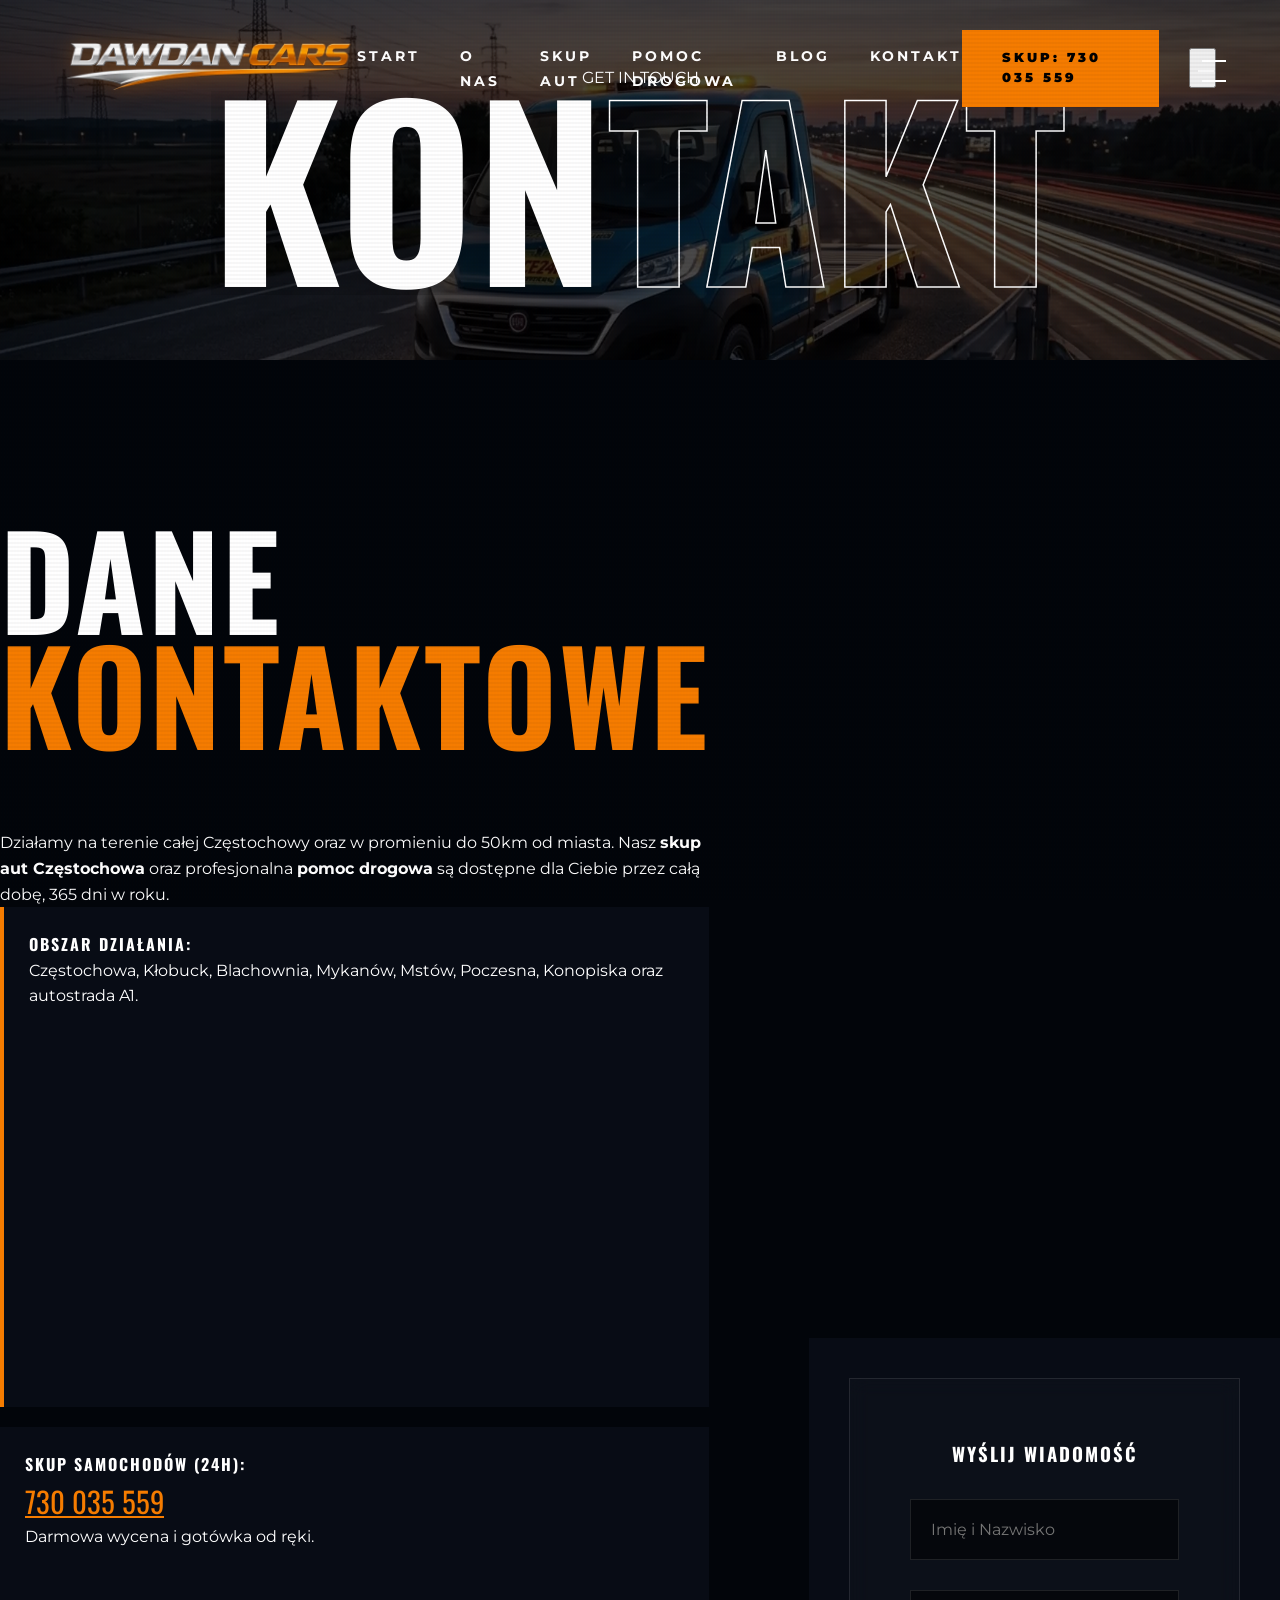
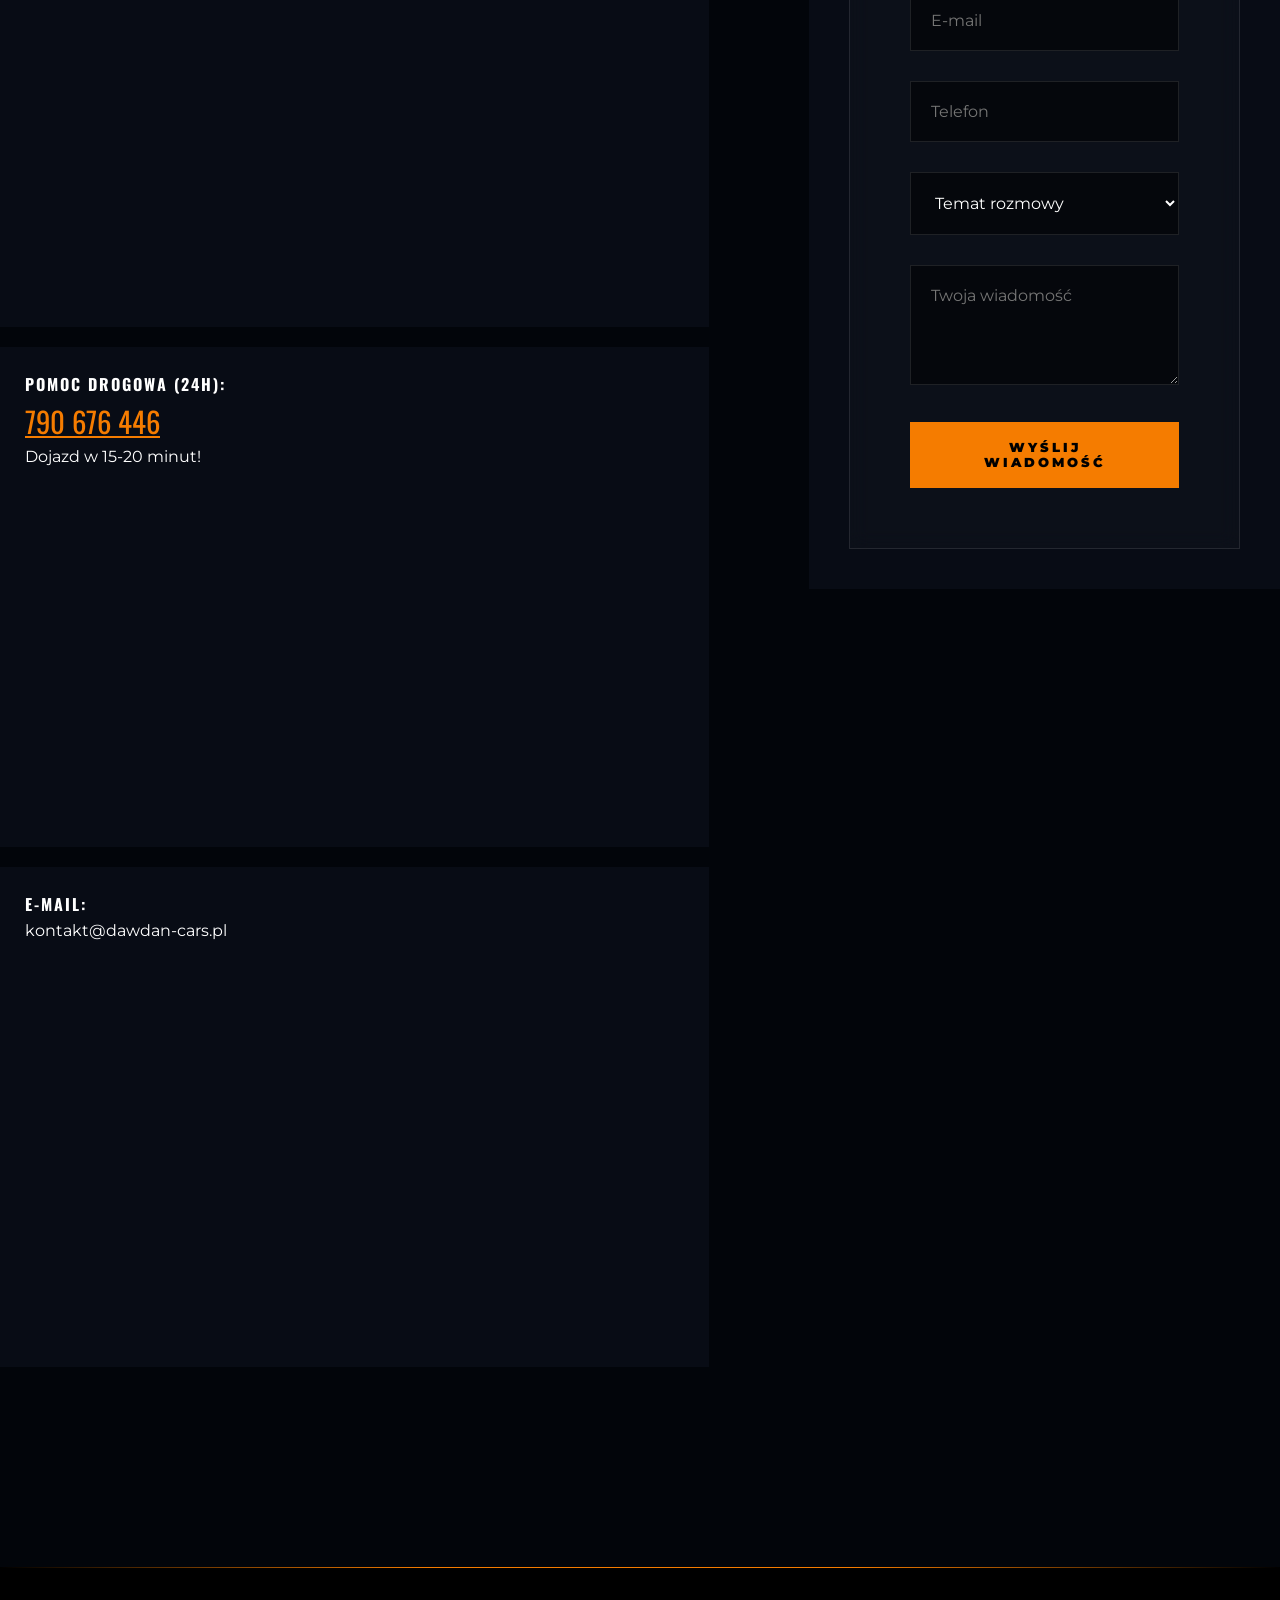
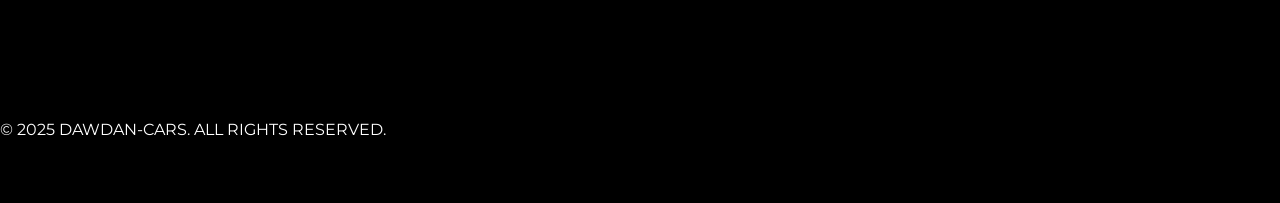
<file: kontakt.html>
<!DOCTYPE html>
<html lang="pl">
<head>
    <meta charset="UTF-8">
    <script type="application/ld+json">
    {
      "@context": "https://schema.org",
      "@type": "LocalBusiness",
      "name": "DAWDAN-CARS",
      "image": "https://dawdan-cars.pl/logo.webp",
      "@id": "https://dawdan-cars.pl/#business",
      "url": "https://dawdan-cars.pl/kontakt.html",
      "telephone": "+48730035559",
      "address": {
        "@type": "PostalAddress",
        "streetAddress": "Częstochowa i okolice",
        "addressLocality": "Częstochowa",
        "postalCode": "42-200",
        "addressCountry": "PL"
      }
    }
    </script>
    <meta name="viewport" content="width=device-width, initial-scale=1.0">
    <title>Kontakt | DAWDAN-CARS Częstochowa</title>
    <meta name="description" content="Skontaktuj się z DAWDAN-CARS. Niezawodna pomoc drogowa, laweta i skup samochodów Częstochowa 24h. Wezwij pomoc lub poproś o wycenę auta!">

    <link rel="stylesheet" href="style.min.css">
    <link rel="stylesheet" href="font-awesome.min.css">
    <script src="script.min.js" defer></script>
</head>
<body class="rs-theme">
    <header class="rs-header">
        <div class="container-fluid">
            <div class="header-wrapper">
                <div class="logo">
                    <a href="index.html">
                        <img src="logo.webp" alt="DAWDAN-CARS">
                    </a>
                </div>
                <nav class="rs-nav">
                    <ul>
                        <li><a href="index.html">START</a></li>
                        <li><a href="o-nas.html">O NAS</a></li>
                        <li><a href="skup-samochodow.html">SKUP AUT</a></li>
                        <li><a href="laweta-pomoc-drogowa.html">POMOC DROGOWA</a></li>
                        <li><a href="blog.html">BLOG</a></li>
                        <li><a href="kontakt.html">KONTAKT</a></li>
                    </ul>
                </nav>
                <div class="header-actions">
                    <a href="tel:+48730035559" class="rs-btn rs-btn-primary">
                        <span class="rs-btn-inner">SKUP: 730 035 559</span>
                    </a>
                    <button class="menu-toggle" aria-label="Menu">
                        <span></span>
                        <span></span>
                        <span></span>
                    </button>
                </div>
            </div>
        </div>
    </header>

    <main>
        <section class="rs-hero rs-hero-sub" style="height: 40vh;">
            <div class="shard-layer shard-1"></div>
            <div class="container hero-container">
                <div class="hero-content-rs">
                    <div class="rs-tag" data-aos-custom="fade-up">GET IN TOUCH</div>
                    <div class="reveal-wrap">
                        <h1 class="rs-title-main reveal-text">KON<span class="outline">TAKT</span></h1>
                    </div>
                </div>
            </div>
        </section>

        <section class="rs-section bg-dark-rs">
            <div class="container">
                <div class="rs-split">
                    <div class="rs-text-block" data-aos-custom="fade-right">
                        <h2 class="rs-title-section">DANE <span class="highlight">KONTAKTOWE</span></h2>
                        <div class="rs-seo-content" style="margin-bottom: 40px;">
                            <p>Działamy na terenie całej Częstochowy oraz w promieniu do 50km od miasta. Nasz <strong>skup aut Częstochowa</strong> oraz profesjonalna <strong>pomoc drogowa</strong> są dostępne dla Ciebie przez całą dobę, 365 dni w roku.</p>

                            <div class="rs-card" style="padding: 25px; margin-bottom: 20px; border-left: 4px solid var(--primary-color);">
                                <h4>OBSZAR DZIAŁANIA:</h4>
                                <p>Częstochowa, Kłobuck, Blachownia, Mykanów, Mstów, Poczesna, Konopiska oraz autostrada A1.</p>
                            </div>

                            <div class="rs-card" style="padding: 25px; margin-bottom: 20px;">
                                <h4>SKUP SAMOCHODÓW (24H):</h4>
                                <a href="tel:+48730035559" style="font-size: 1.8rem; font-family: var(--rs-font-title); color: var(--primary-color);">730 035 559</a>
                                <p>Darmowa wycena i gotówka od ręki.</p>
                            </div>

                            <div class="rs-card" style="padding: 25px; margin-bottom: 20px;">
                                <h4>POMOC DROGOWA (24H):</h4>
                                <a href="tel:+48790676446" style="font-size: 1.8rem; font-family: var(--rs-font-title); color: var(--primary-color);">790 676 446</a>
                                <p>Dojazd w 15-20 minut!</p>
                            </div>

                            <div class="rs-card" style="padding: 25px;">
                                <h4>E-MAIL:</h4>
                                <p>kontakt@dawdan-cars.pl</p>
                            </div>
                        </div>
                    </div>

                    <div class="rs-media-block" data-aos-custom="fade-left">
                        <div class="rs-card" style="padding: 40px;">
                            <form id="contact-form" class="styled-form" method="post" action="send.php">
                                <h3 style="margin-bottom: 30px; text-align: center; font-family: var(--rs-font-title);">WYŚLIJ WIADOMOŚĆ</h3>
                                <input type="text" name="website" style="display:none">
                                <input type="hidden" name="form-type" value="contact">

                                <div class="form-group">
                                    <input type="text" name="name" placeholder="Imię i Nazwisko" required>
                                </div>

                                <div class="form-group">
                                    <input type="email" name="email" placeholder="E-mail" required>
                                </div>

                                <div class="form-group">
                                    <input type="tel" name="phone" placeholder="Telefon">
                                </div>

                                <div class="form-group">
                                    <select name="subject">
                                        <option value="">Temat rozmowy</option>
                                        <option value="Skup Samochodu">Skup Samochodu</option>
                                        <option value="Laweta / Pomoc Drogowa">Laweta / Pomoc Drogowa</option>
                                        <option value="Inne">Inne</option>
                                    </select>
                                </div>

                                <div class="form-group">
                                    <textarea name="message" placeholder="Twoja wiadomość" required style="min-height: 120px;"></textarea>
                                </div>

                                <button type="submit" class="rs-btn rs-btn-primary" style="width: 100%;">
                                    <span class="rs-btn-inner">WYŚLIJ WIADOMOŚĆ</span>
                                </button>
                            </form>
                        </div>
                    </div>
                </div>
            </div>
        </section>
    </main>

    <footer class="rs-footer">
        <div class="container">
            <div class="rs-footer-bottom">
                <p>&copy; 2025 DAWDAN-CARS. ALL RIGHTS RESERVED.</p>
            </div>
        </div>
    </footer>

    <div class="rs-overlay">
        <nav class="rs-nav">
            <ul>
                <li><a href="index.html">START</a></li>
                <li><a href="o-nas.html">O NAS</a></li>
                <li><a href="skup-samochodow.html">SKUP AUT</a></li>
                <li><a href="laweta-pomoc-drogowa.html">POMOC DROGOWA</a></li>
                <li><a href="blog.html">BLOG</a></li>
                <li><a href="kontakt.html">KONTAKT</a></li>
            </ul>
        </nav>
    </div>
</body>
</html>
</file>
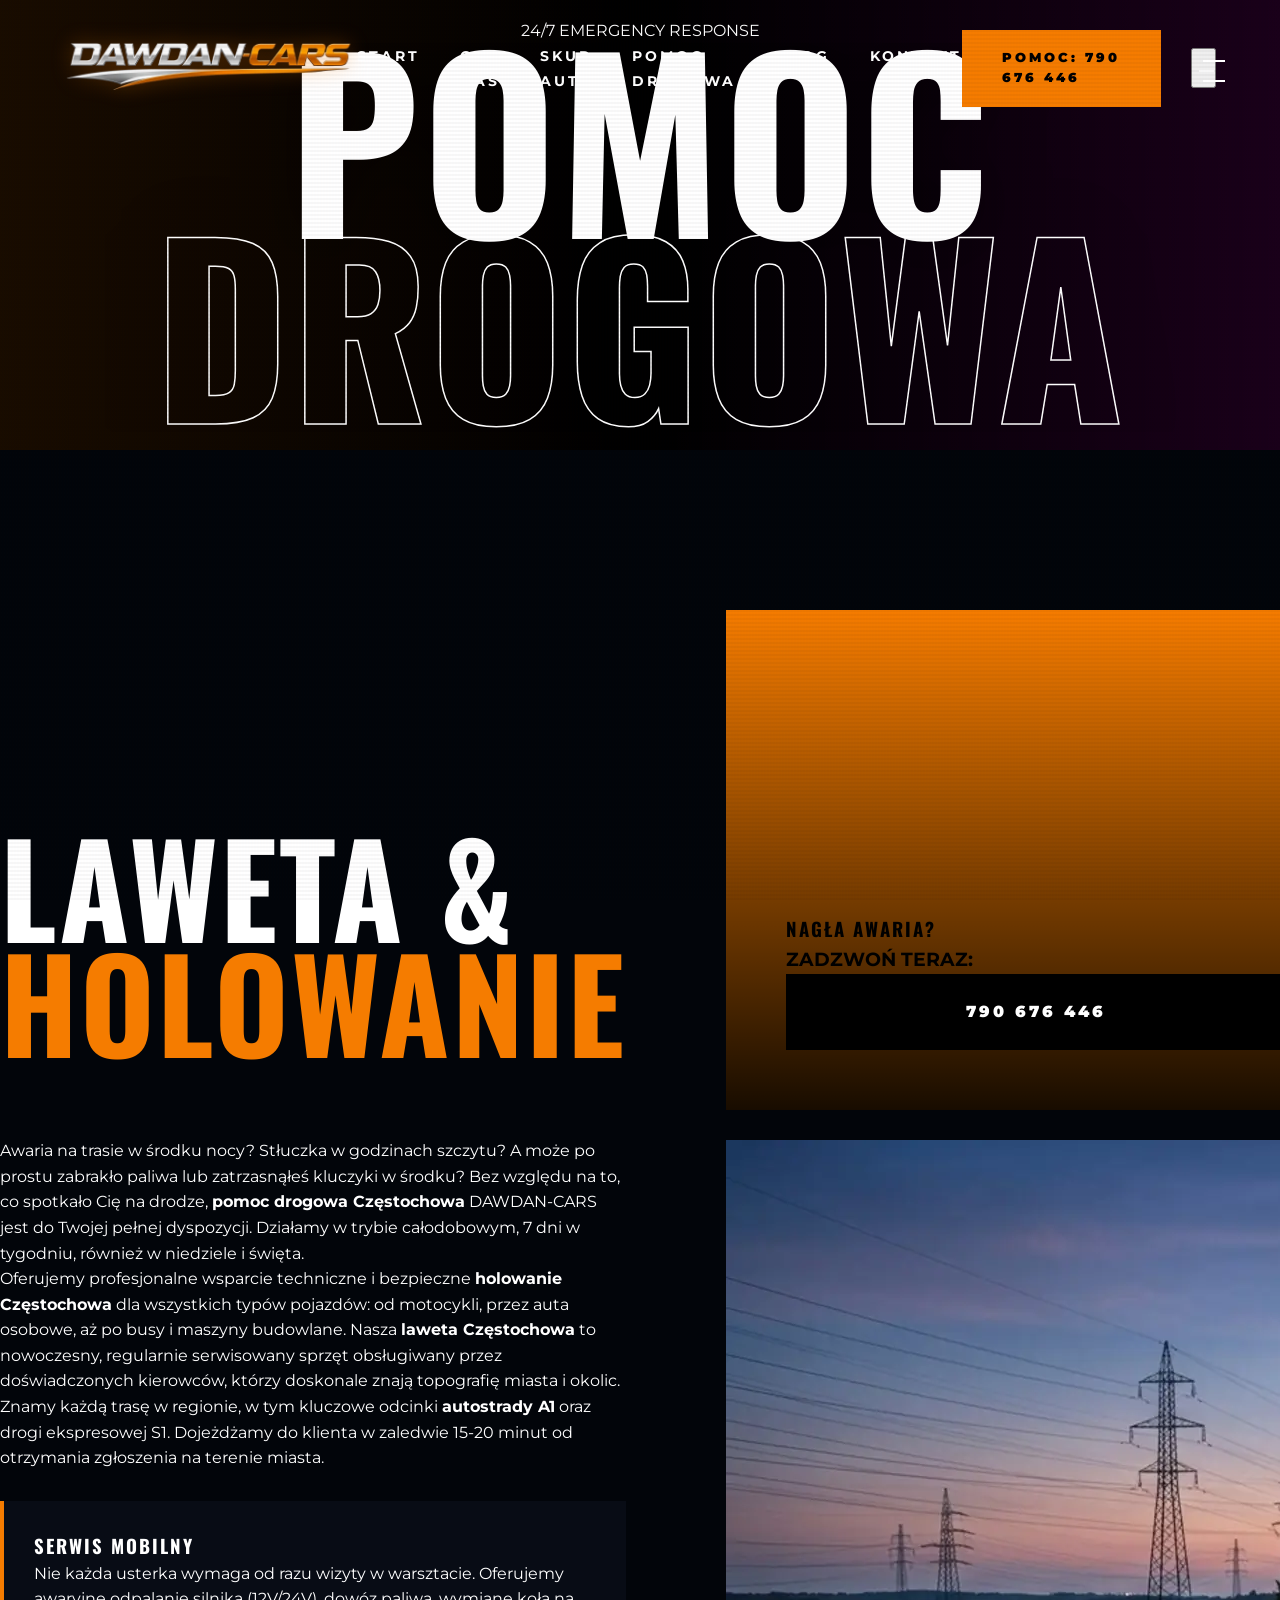
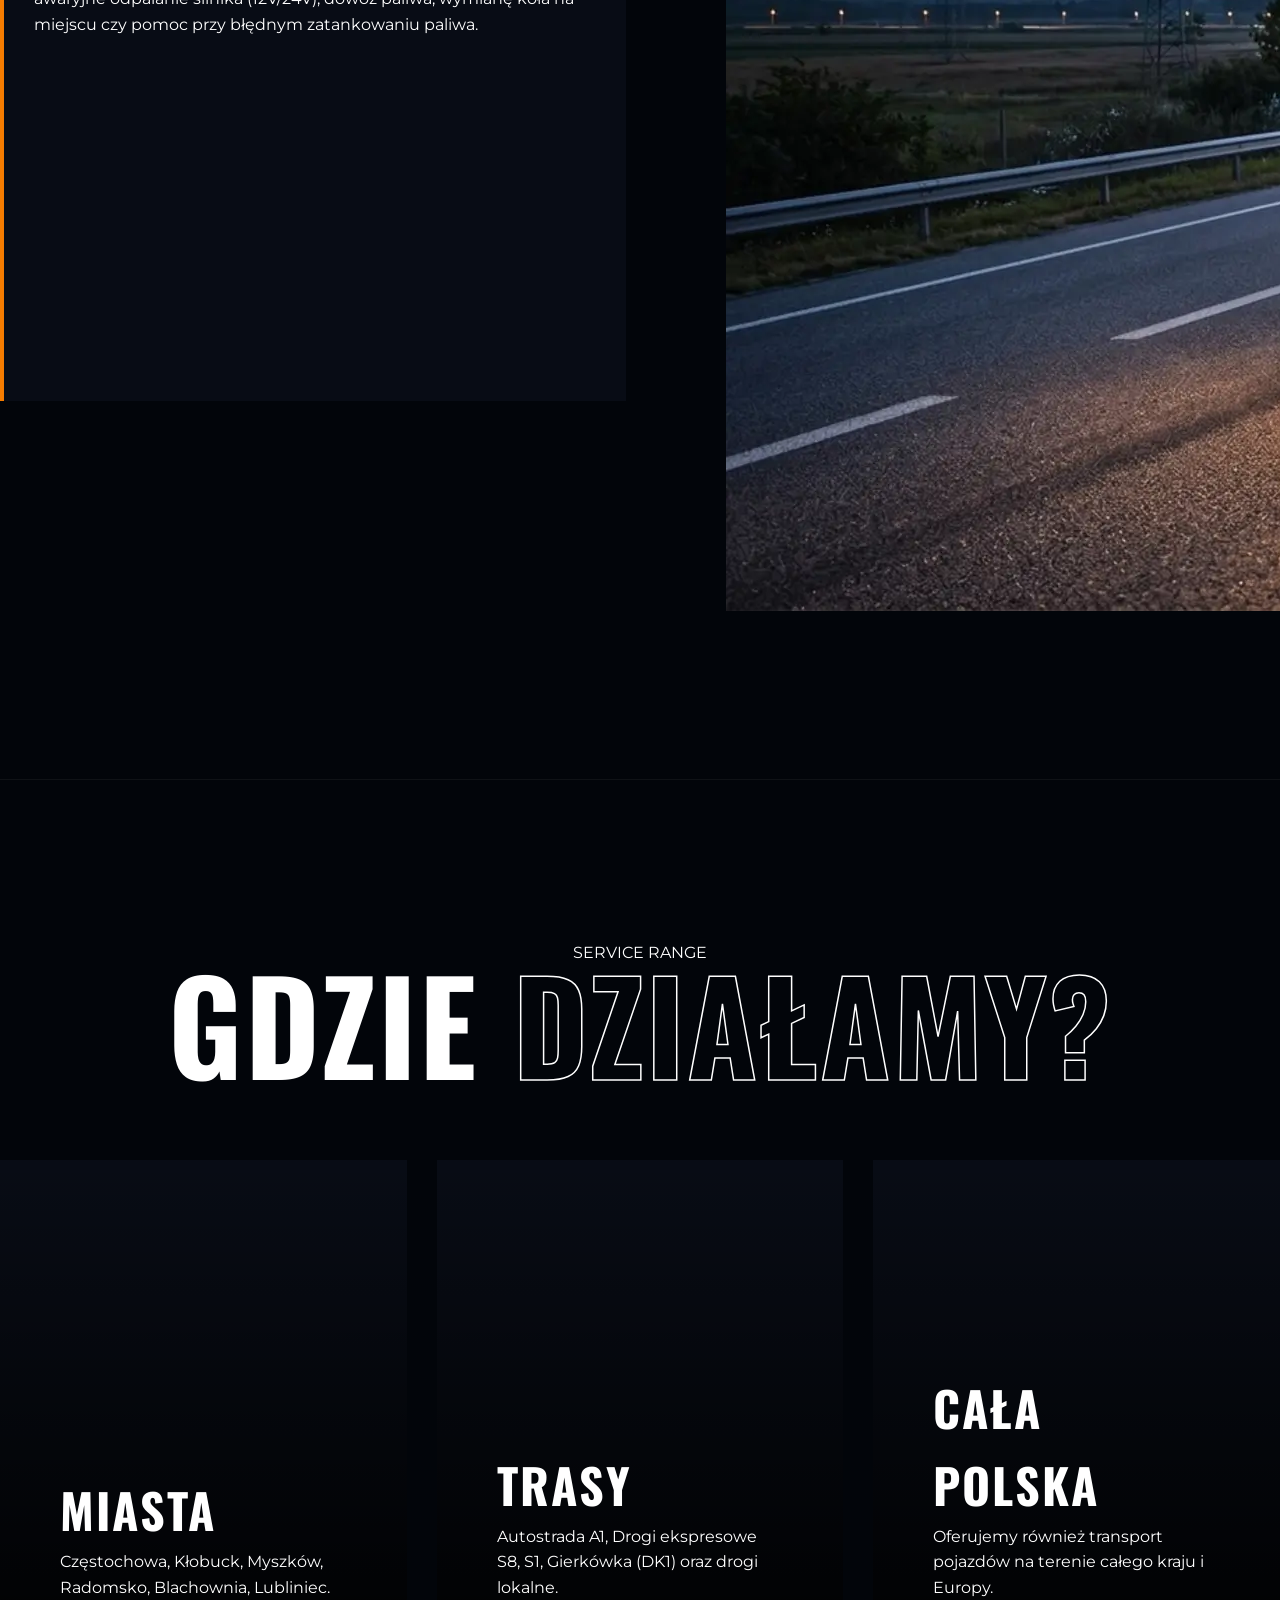
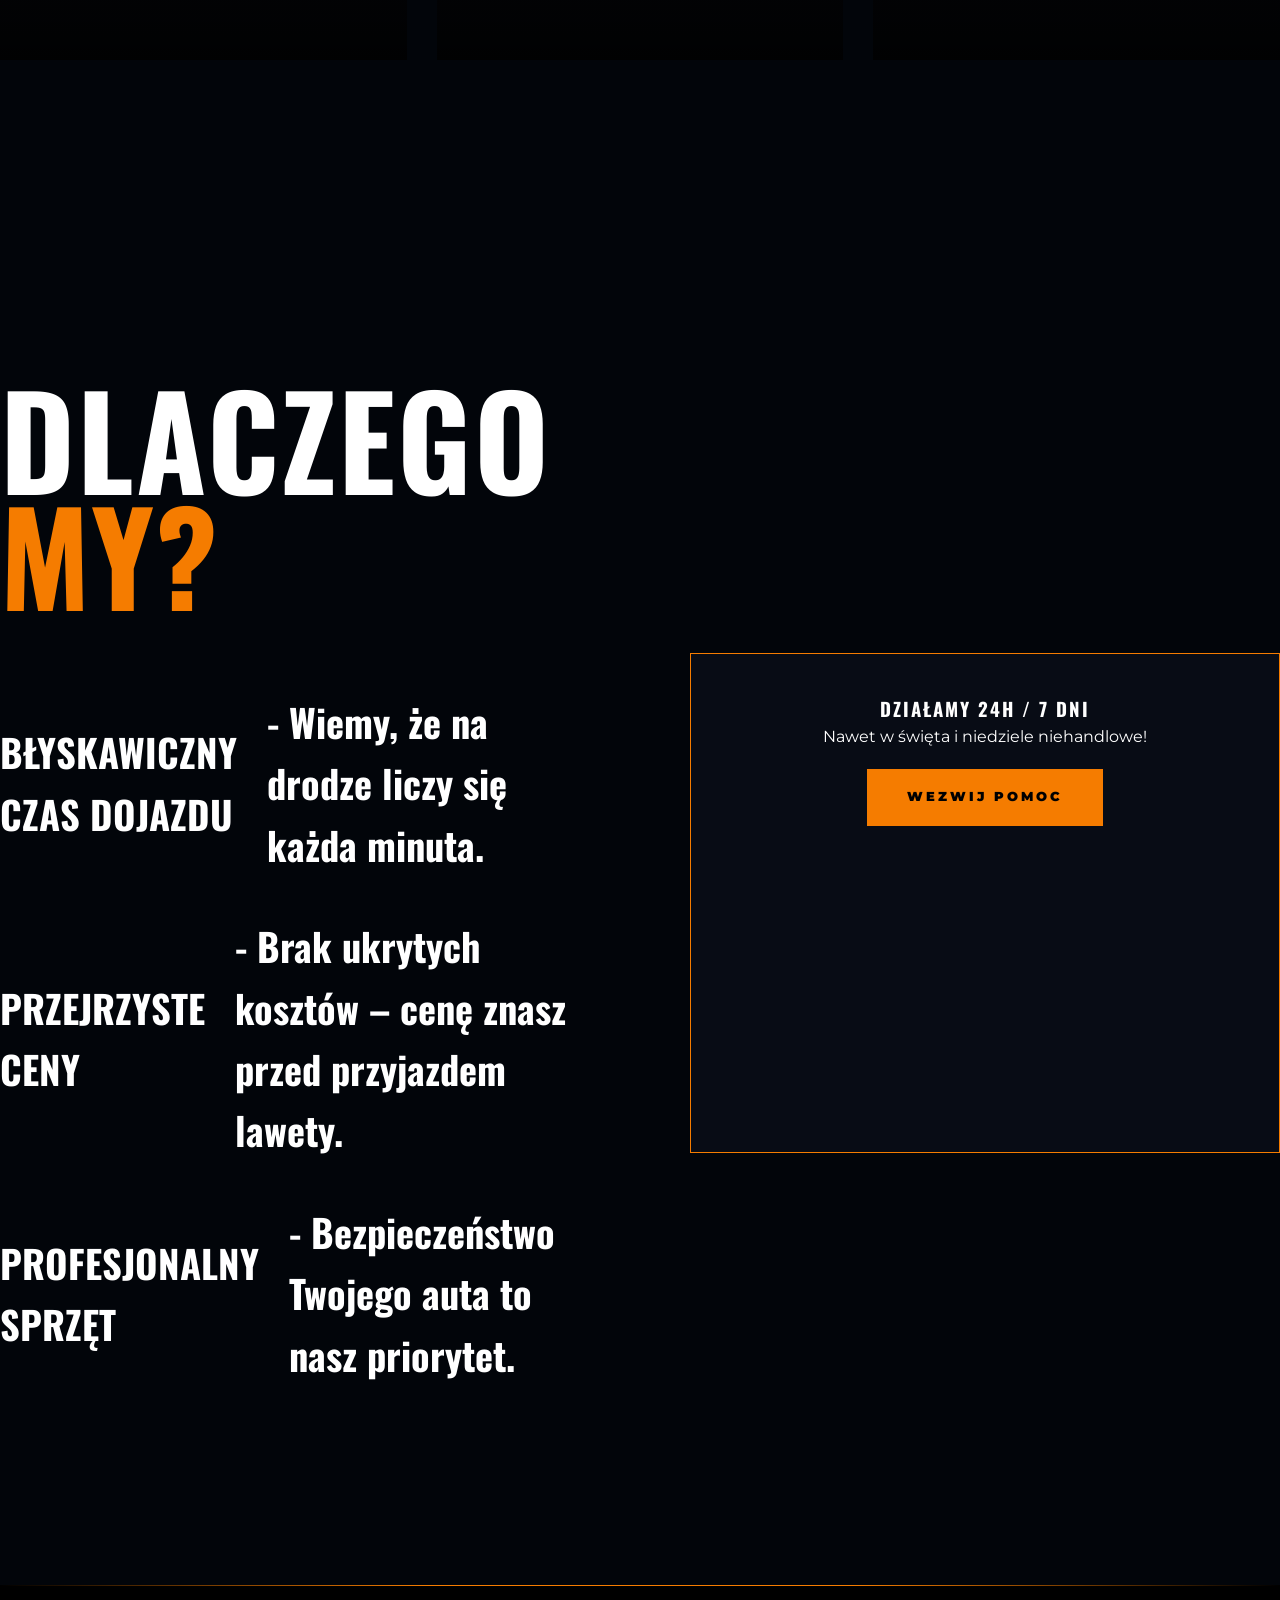
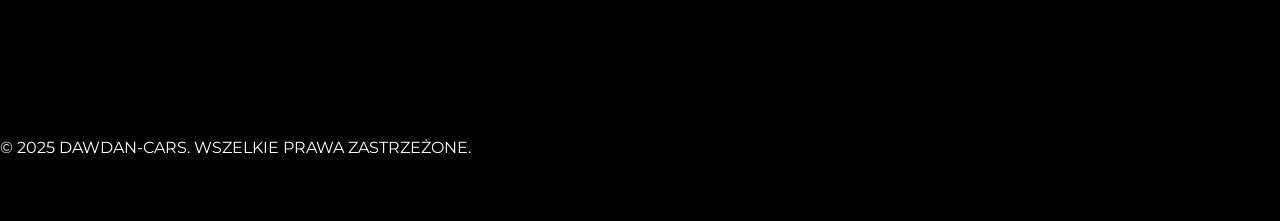
<file: laweta-pomoc-drogowa.html>
<!DOCTYPE html>
<html lang="pl">
<head>
    <meta charset="UTF-8">
    <script type="application/ld+json">
    {
      "@context": "https://schema.org",
      "@type": "LocalBusiness",
      "name": "DAWDAN-CARS - Pomoc Drogowa Częstochowa",
      "image": "https://dawdan-cars.pl/logo.webp",
      "@id": "https://dawdan-cars.pl/#business",
      "url": "https://dawdan-cars.pl/laweta-pomoc-drogowa.html",
      "telephone": "+48790676446",
      "address": {
        "@type": "PostalAddress",
        "streetAddress": "Częstochowa i okolice",
        "addressLocality": "Częstochowa",
        "postalCode": "42-200",
        "addressCountry": "PL"
      },
      "openingHoursSpecification": {
        "@type": "OpeningHoursSpecification",
        "dayOfWeek": [
          "Monday",
          "Tuesday",
          "Wednesday",
          "Thursday",
          "Friday",
          "Saturday",
          "Sunday"
        ],
        "opens": "00:00",
        "closes": "23:59"
      }
    }
    </script>
    <meta name="viewport" content="width=device-width, initial-scale=1.0">
    <title>Pomoc Drogowa Częstochowa | Laweta & Holowanie 24h | DAWDAN-CARS</title>
    <meta name="description" content="Szybka pomoc drogowa, laweta i holowanie Częstochowa 24h – dojazd w 15 minut. Profesjonalny sprzęt i najlepsze ceny. Wezwij pomoc teraz!">

    <link rel="stylesheet" href="style.min.css">
    <link rel="stylesheet" href="font-awesome.min.css">
    <script src="script.min.js" defer></script>
</head>
<body class="rs-theme">
    <header class="rs-header">
        <div class="container-fluid">
            <div class="header-wrapper">
                <div class="logo">
                    <a href="index.html">
                        <img src="logo.webp" alt="DAWDAN-CARS">
                    </a>
                </div>
                <nav class="rs-nav">
                    <ul>
                        <li><a href="index.html">START</a></li>
                        <li><a href="o-nas.html">O NAS</a></li>
                        <li><a href="skup-samochodow.html">SKUP AUT</a></li>
                        <li><a href="laweta-pomoc-drogowa.html">POMOC DROGOWA</a></li>
                        <li><a href="blog.html">BLOG</a></li>
                        <li><a href="kontakt.html">KONTAKT</a></li>
                    </ul>
                </nav>
                <div class="header-actions">
                    <a href="tel:+48790676446" class="rs-btn rs-btn-primary">
                        <span class="rs-btn-inner">POMOC: 790 676 446</span>
                    </a>
                    <button class="menu-toggle" aria-label="Menu">
                        <span></span>
                        <span></span>
                        <span></span>
                    </button>
                </div>
            </div>
        </div>
    </header>

    <main>
        <section class="rs-hero rs-hero-sub" style="height: 50vh;">
            <div class="shard-layer shard-2"></div>
            <div class="container hero-container">
                <div class="hero-content-rs">
                    <div class="rs-tag" data-aos-custom="fade-up">24/7 EMERGENCY RESPONSE</div>
                    <div class="reveal-wrap">
                        <h1 class="rs-title-main reveal-text">POMOC <span class="outline">DROGOWA</span></h1>
                    </div>
                </div>
            </div>
        </section>

        <section class="rs-section bg-dark-rs">
            <div class="container">
                <div class="rs-split">
                    <div class="rs-text-block">
                        <h2 class="rs-title-section" data-aos-custom="fade-right">LAWETA & <span class="highlight">HOLOWANIE</span></h2>
                        <div data-aos-custom="fade-right" data-aos-delay="200" class="rs-seo-content">
                            <p>Awaria na trasie w środku nocy? Stłuczka w godzinach szczytu? A może po prostu zabrakło paliwa lub zatrzasnąłeś kluczyki w środku? Bez względu na to, co spotkało Cię na drodze, <strong>pomoc drogowa Częstochowa</strong> DAWDAN-CARS jest do Twojej pełnej dyspozycji. Działamy w trybie całodobowym, 7 dni w tygodniu, również w niedziele i święta.</p>

                            <p>Oferujemy profesjonalne wsparcie techniczne i bezpieczne <strong>holowanie Częstochowa</strong> dla wszystkich typów pojazdów: od motocykli, przez auta osobowe, aż po busy i maszyny budowlane. Nasza <strong>laweta Częstochowa</strong> to nowoczesny, regularnie serwisowany sprzęt obsługiwany przez doświadczonych kierowców, którzy doskonale znają topografię miasta i okolic. Znamy każdą trasę w regionie, w tym kluczowe odcinki <strong>autostrady A1</strong> oraz drogi ekspresowej S1. Dojeżdżamy do klienta w zaledwie 15-20 minut od otrzymania zgłoszenia na terenie miasta.</p>

                            <div class="rs-card" style="padding: 30px; margin-top: 30px; border-left: 4px solid var(--primary-color);">
                                <h3>SERWIS MOBILNY</h3>
                                <p>Nie każda usterka wymaga od razu wizyty w warsztacie. Oferujemy awaryjne odpalanie silnika (12V/24V), dowóz paliwa, wymianę koła na miejscu czy pomoc przy błędnym zatankowaniu paliwa.</p>
                            </div>
                        </div>
                    </div>

                    <div class="rs-media-block" data-aos-custom="fade-left">
                        <div class="rs-grid">
                            <div class="rs-card service-card small" style="background: var(--primary-color); color: #000;">
                                <div class="card-content">
                                    <h3 style="color: #000;">NAGŁA AWARIA?</h3>
                                    <p style="color: #000; font-size: 1.2rem; font-weight: bold;">ZADZWOŃ TERAZ:</p>
                                    <a href="tel:+48790676446" class="rs-btn rs-btn-large" style="background: #000; color: #fff; width: 100%;">
                                        <span class="rs-btn-inner">790 676 446</span>
                                    </a>
                                </div>
                            </div>
                        </div>
                        <div class="rs-image-container" style="margin-top: 30px;">
                            <img src="tlo.webp" alt="Laweta DAWDAN-CARS">
                        </div>
                    </div>
                </div>
            </div>
        </section>

        <section class="rs-section bg-dark-rs" style="border-top: 1px solid rgba(255,255,255,0.05);">
            <div class="container">
                <div class="section-title centered" style="text-align: center; margin-bottom: 60px;">
                    <div class="rs-tag">SERVICE RANGE</div>
                    <h2 class="rs-title-section">GDZIE <span class="outline">DZIAŁAMY?</span></h2>
                </div>
                <div class="rs-grid">
                    <div class="rs-card service-card small" data-aos-custom="fade-up">
                        <div class="card-content">
                            <h3 class="rs-title-card">MIASTA</h3>
                            <p>Częstochowa, Kłobuck, Myszków, Radomsko, Blachownia, Lubliniec.</p>
                        </div>
                    </div>
                    <div class="rs-card service-card small" data-aos-custom="fade-up" data-aos-delay="200">
                        <div class="card-content">
                            <h3 class="rs-title-card">TRASY</h3>
                            <p>Autostrada A1, Drogi ekspresowe S8, S1, Gierkówka (DK1) oraz drogi lokalne.</p>
                        </div>
                    </div>
                    <div class="rs-card service-card small" data-aos-custom="fade-up" data-aos-delay="400">
                        <div class="card-content">
                            <h3 class="rs-title-card">CAŁA POLSKA</h3>
                            <p>Oferujemy również transport pojazdów na terenie całego kraju i Europy.</p>
                        </div>
                    </div>
                </div>
            </div>
        </section>

        <section class="rs-section">
            <div class="container">
                <div class="rs-split" style="align-items: center;">
                    <div class="rs-text-block">
                        <h2 class="rs-title-section">DLACZEGO <span class="highlight">MY?</span></h2>
                        <ul class="rs-list">
                            <li><strong>BŁYSKAWICZNY CZAS DOJAZDU</strong> - Wiemy, że na drodze liczy się każda minuta.</li>
                            <li><strong>PRZEJRZYSTE CENY</strong> - Brak ukrytych kosztów – cenę znasz przed przyjazdem lawety.</li>
                            <li><strong>PROFESJONALNY SPRZĘT</strong> - Bezpieczeństwo Twojego auta to nasz priorytet.</li>
                        </ul>
                    </div>
                    <div class="rs-media-block" style="text-align: center;">
                         <div class="rs-card" style="padding: 40px; border: 1px solid var(--primary-color);">
                            <h3>DZIAŁAMY 24H / 7 DNI</h3>
                            <p>Nawet w święta i niedziele niehandlowe!</p>
                            <a href="tel:+48790676446" class="rs-btn rs-btn-primary" style="margin-top: 20px;">
                                <span class="rs-btn-inner">WEZWIJ POMOC</span>
                            </a>
                         </div>
                    </div>
                </div>
            </div>
        </section>
    </main>

    <footer class="rs-footer">
        <div class="container">
            <div class="rs-footer-bottom">
                <p>&copy; 2025 DAWDAN-CARS. WSZELKIE PRAWA ZASTRZEŻONE.</p>
            </div>
        </div>
    </footer>

    <div class="rs-overlay">
        <nav class="rs-nav">
            <ul>
                <li><a href="index.html">START</a></li>
                <li><a href="o-nas.html">O NAS</a></li>
                <li><a href="skup-samochodow.html">SKUP AUT</a></li>
                <li><a href="laweta-pomoc-drogowa.html">POMOC DROGOWA</a></li>
                <li><a href="blog.html">BLOG</a></li>
                <li><a href="kontakt.html">KONTAKT</a></li>
            </ul>
        </nav>
    </div>
</body>
</html>
</file>
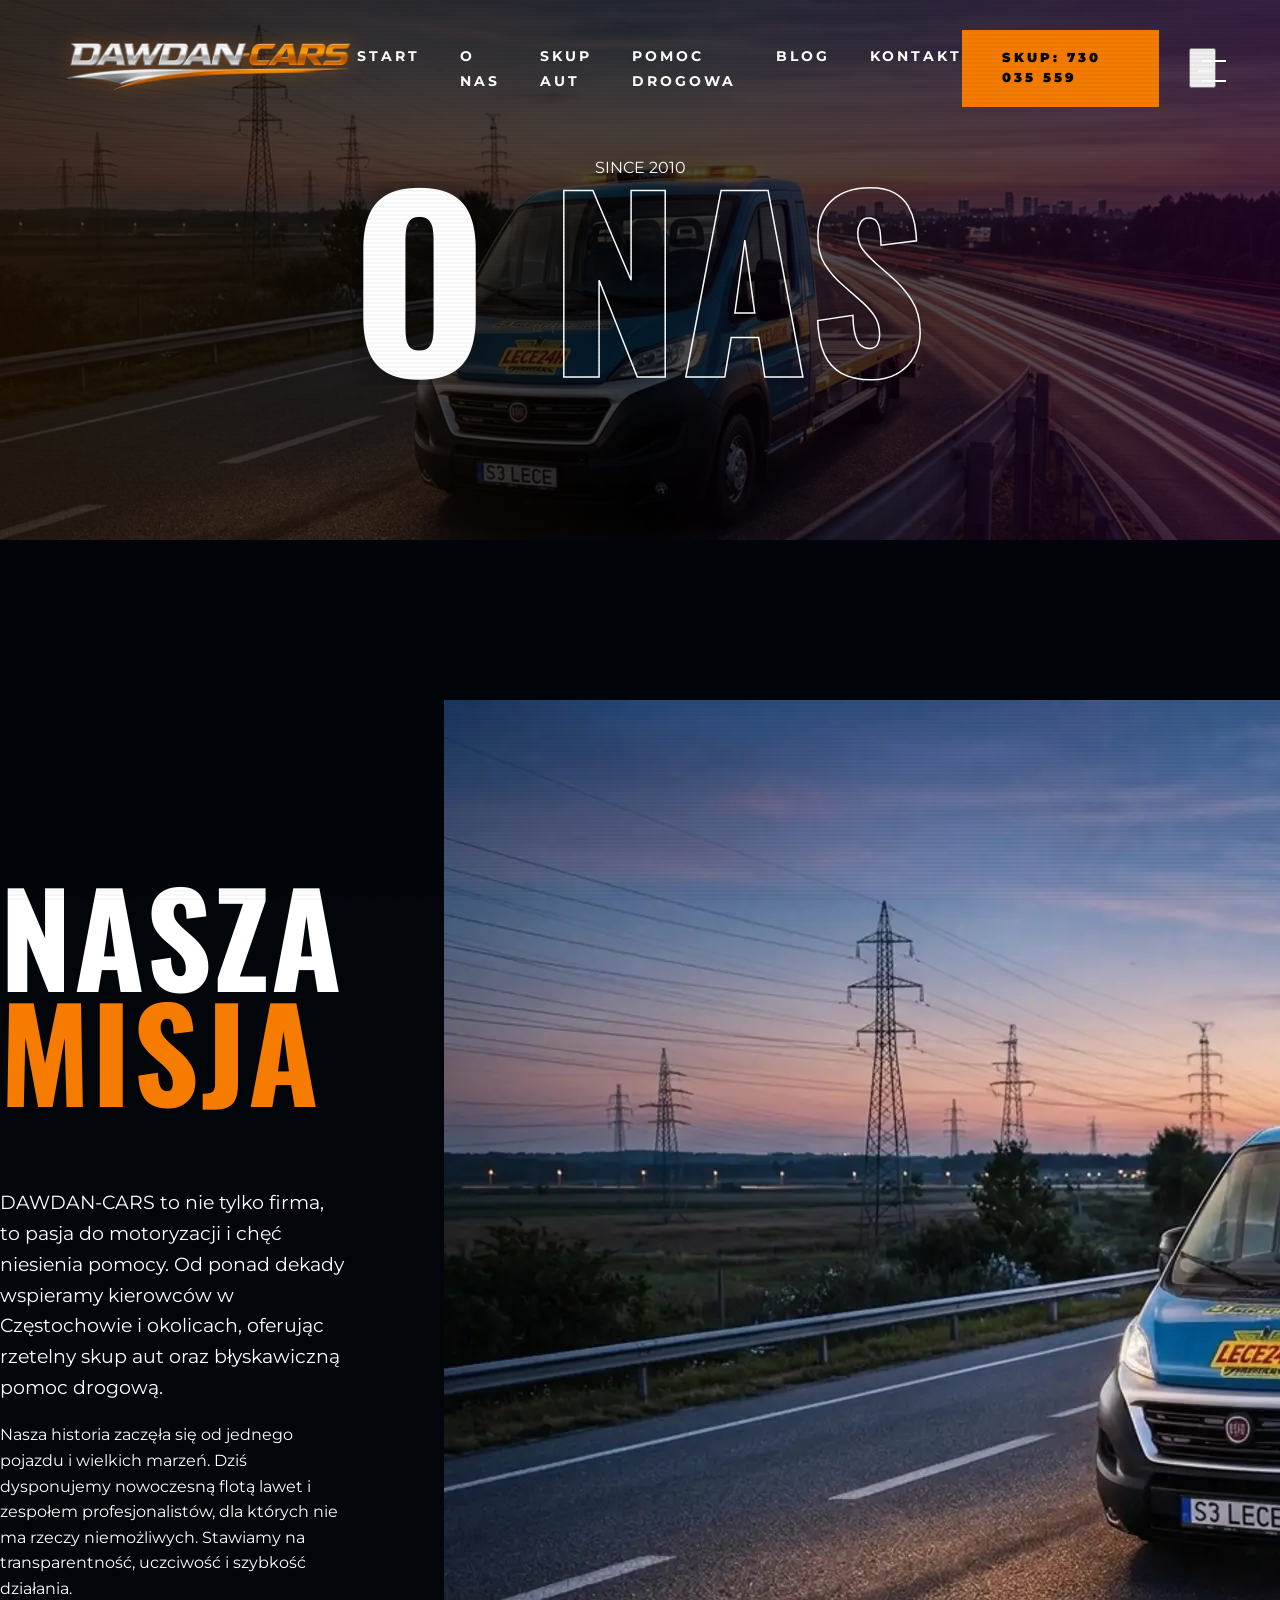
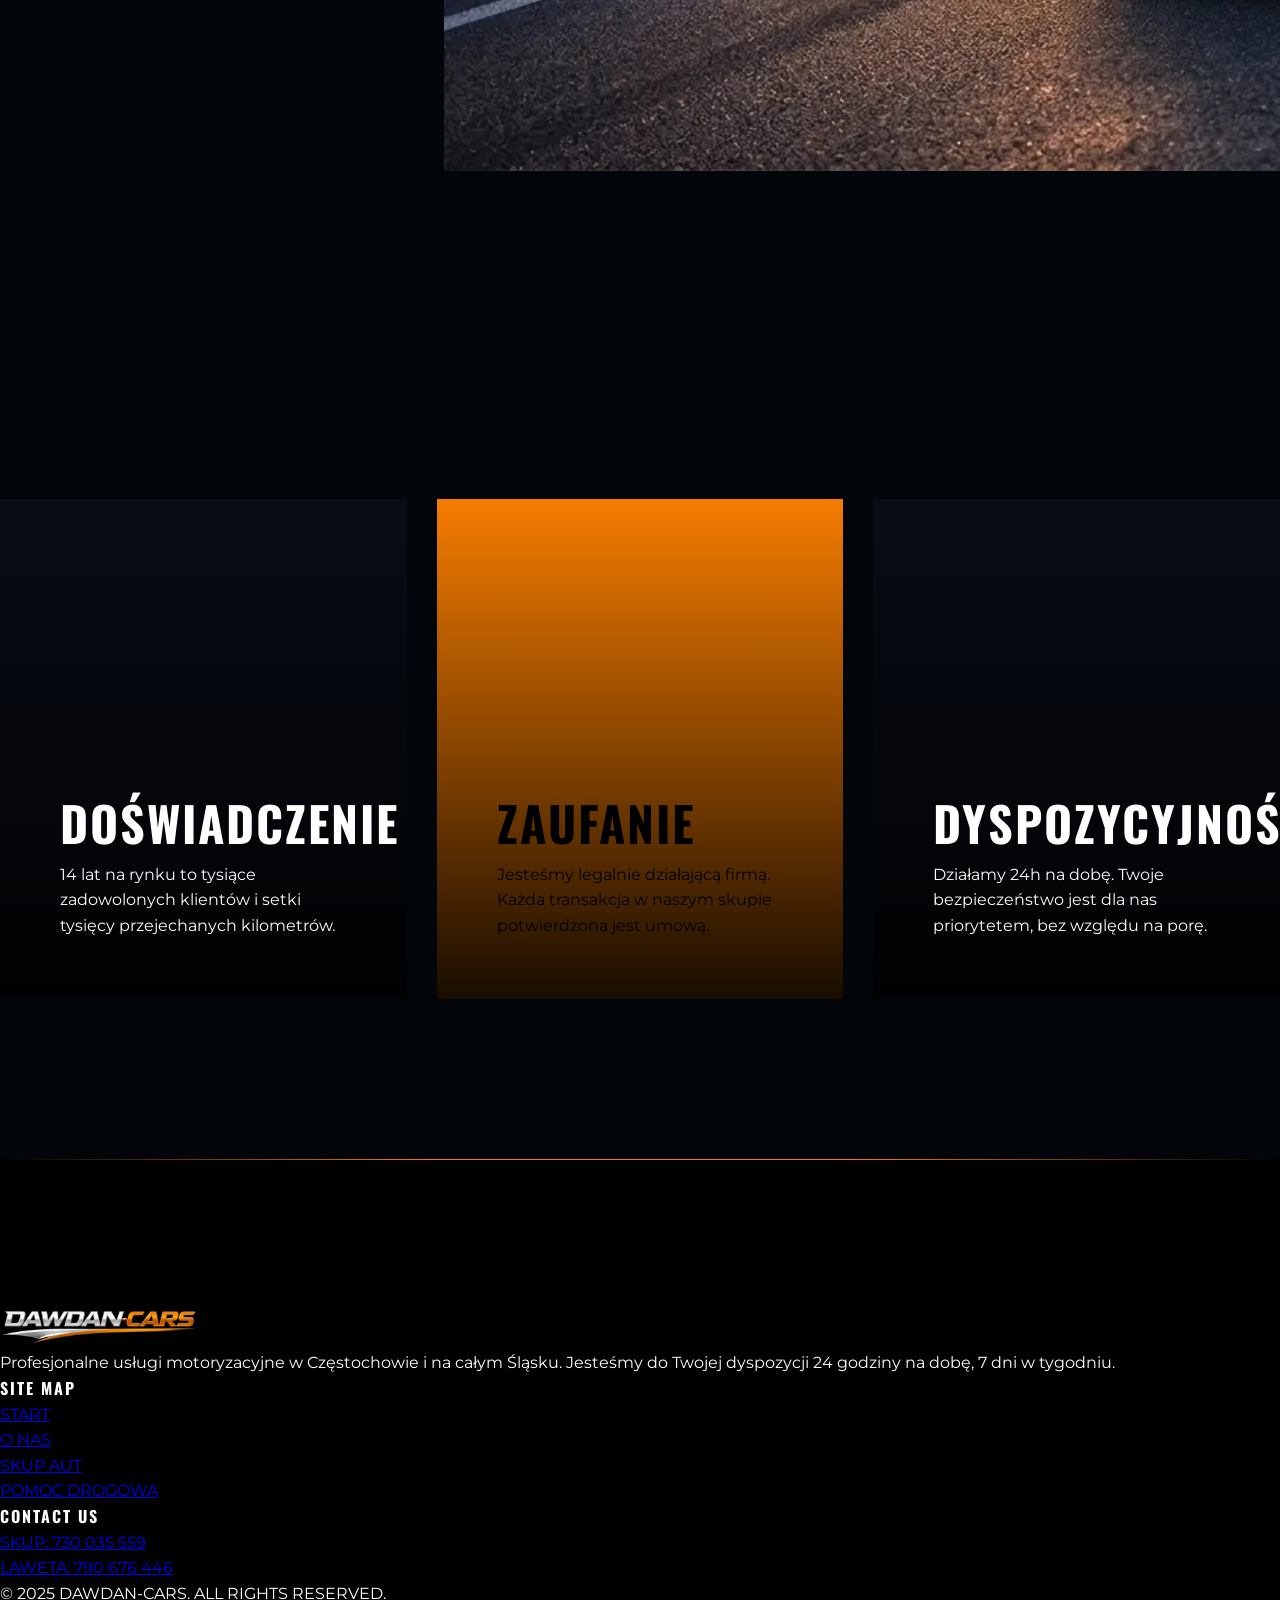
<file: o-nas.html>
<!DOCTYPE html>
<html lang="pl">
<head>
    <meta charset="UTF-8">
    <script type="application/ld+json">
    {
      "@context": "https://schema.org",
      "@type": "LocalBusiness",
      "name": "DAWDAN-CARS",
      "image": "https://dawdan-cars.pl/logo.webp",
      "@id": "https://dawdan-cars.pl/#business",
      "url": "https://dawdan-cars.pl/o-nas.html",
      "telephone": "+48730035559",
      "address": {
        "@type": "PostalAddress",
        "streetAddress": "Częstochowa i okolice",
        "addressLocality": "Częstochowa",
        "postalCode": "42-200",
        "addressCountry": "PL"
      }
    }
    </script>
    <meta name="viewport" content="width=device-width, initial-scale=1.0">
    <title>O Nas | DAWDAN-CARS Częstochowa</title>
    <meta name="description" content="Poznaj DAWDAN-CARS – Twojego zaufanego partnera w zakresie skupu aut i pomocy drogowej w Częstochowie. Dowiedz się więcej o naszej pasji i profesjonalizmie.">

    <link rel="stylesheet" href="style.min.css">
    <link rel="stylesheet" href="font-awesome.min.css">
    <script src="script.min.js" defer></script>
</head>
<body class="rs-theme">
    <header class="rs-header">
        <div class="container-fluid">
            <div class="header-wrapper">
                <div class="logo">
                    <a href="index.html">
                        <img src="logo.webp" alt="DAWDAN-CARS">
                    </a>
                </div>
                <nav class="rs-nav">
                    <ul>
                        <li><a href="index.html">START</a></li>
                        <li><a href="o-nas.html">O NAS</a></li>
                        <li><a href="skup-samochodow.html">SKUP AUT</a></li>
                        <li><a href="laweta-pomoc-drogowa.html">POMOC DROGOWA</a></li>
                        <li><a href="blog.html">BLOG</a></li>
                        <li><a href="kontakt.html">KONTAKT</a></li>
                    </ul>
                </nav>
                <div class="header-actions">
                    <a href="tel:+48730035559" class="rs-btn rs-btn-primary">
                        <span class="rs-btn-inner">SKUP: 730 035 559</span>
                    </a>
                    <button class="menu-toggle" aria-label="Menu">
                        <span></span>
                        <span></span>
                        <span></span>
                    </button>
                </div>
            </div>
        </div>
    </header>

    <main>
        <section class="rs-hero rs-hero-sub" style="height: 60vh;">
            <div class="shard-layer shard-1"></div>
            <div class="shard-layer shard-2"></div>
            <div class="container hero-container">
                <div class="hero-content-rs">
                    <div class="rs-tag" data-aos-custom="fade-up">SINCE 2010</div>
                    <div class="reveal-wrap">
                        <h1 class="rs-title-main reveal-text">O <span class="outline">NAS</span></h1>
                    </div>
                </div>
            </div>
        </section>

        <section class="rs-section bg-dark-rs">
            <div class="container">
                <div class="rs-split">
                    <div class="rs-text-block">
                        <h2 class="rs-title-section" data-aos-custom="fade-right">NASZA <span class="highlight">MISJA</span></h2>
                        <div data-aos-custom="fade-right" data-aos-delay="200">
                            <p style="font-size: 1.2rem; margin-bottom: 20px;">DAWDAN-CARS to nie tylko firma, to pasja do motoryzacji i chęć niesienia pomocy. Od ponad dekady wspieramy kierowców w Częstochowie i okolicach, oferując rzetelny skup aut oraz błyskawiczną pomoc drogową.</p>
                            <p>Nasza historia zaczęła się od jednego pojazdu i wielkich marzeń. Dziś dysponujemy nowoczesną flotą lawet i zespołem profesjonalistów, dla których nie ma rzeczy niemożliwych. Stawiamy na transparentność, uczciwość i szybkość działania.</p>
                        </div>
                    </div>
                    <div class="rs-media-block" data-aos-custom="fade-left">
                        <div class="rs-image-container">
                            <img src="tlo.webp" alt="O nas DAWDAN-CARS">
                        </div>
                    </div>
                </div>
            </div>
        </section>

        <section class="rs-section">
            <div class="container">
                <div class="rs-grid">
                    <div class="rs-card service-card small" data-aos-custom="fade-up">
                        <div class="card-content">
                            <h3 class="rs-title-card">DOŚWIADCZENIE</h3>
                            <p>14 lat na rynku to tysiące zadowolonych klientów i setki tysięcy przejechanych kilometrów.</p>
                        </div>
                    </div>
                    <div class="rs-card service-card small" data-aos-custom="fade-up" data-aos-delay="200" style="background: var(--primary-color); color: #000;">
                        <div class="card-content">
                            <h3 class="rs-title-card" style="color: #000;">ZAUFANIE</h3>
                            <p style="color: #000;">Jesteśmy legalnie działającą firmą. Każda transakcja w naszym skupie potwierdzona jest umową.</p>
                        </div>
                    </div>
                    <div class="rs-card service-card small" data-aos-custom="fade-up" data-aos-delay="400">
                        <div class="card-content">
                            <h3 class="rs-title-card">DYSPOZYCYJNOŚĆ</h3>
                            <p>Działamy 24h na dobę. Twoje bezpieczeństwo jest dla nas priorytetem, bez względu na porę.</p>
                        </div>
                    </div>
                </div>
            </div>
        </section>
    </main>

    <footer class="rs-footer">
        <div class="container">
            <div class="rs-footer-top">
                <div class="rs-footer-info">
                    <img src="logo.webp" alt="DAWDAN-CARS" width="200">
                    <p>Profesjonalne usługi motoryzacyjne w Częstochowie i na całym Śląsku. Jesteśmy do Twojej dyspozycji 24 godziny na dobę, 7 dni w tygodniu.</p>
                </div>
                <div class="rs-footer-nav">
                    <div class="rs-nav-group">
                        <h4>SITE MAP</h4>
                        <ul>
                            <li><a href="index.html">START</a></li>
                            <li><a href="o-nas.html">O NAS</a></li>
                            <li><a href="skup-samochodow.html">SKUP AUT</a></li>
                            <li><a href="laweta-pomoc-drogowa.html">POMOC DROGOWA</a></li>
                        </ul>
                    </div>
                    <div class="rs-nav-group">
                        <h4>CONTACT US</h4>
                        <ul>
                            <li><a href="tel:+48730035559">SKUP: 730 035 559</a></li>
                            <li><a href="tel:+48790676446">LAWETA: 790 676 446</a></li>
                        </ul>
                    </div>
                </div>
            </div>
            <div class="rs-footer-bottom">
                <p>&copy; 2025 DAWDAN-CARS. ALL RIGHTS RESERVED.</p>
            </div>
        </div>
    </footer>

    <div class="rs-overlay">
        <nav class="rs-nav">
            <ul>
                <li><a href="index.html">START</a></li>
                <li><a href="o-nas.html">O NAS</a></li>
                <li><a href="skup-samochodow.html">SKUP AUT</a></li>
                <li><a href="laweta-pomoc-drogowa.html">POMOC DROGOWA</a></li>
                <li><a href="blog.html">BLOG</a></li>
                <li><a href="kontakt.html">KONTAKT</a></li>
            </ul>
        </nav>
    </div>
</body>
</html>
</file>
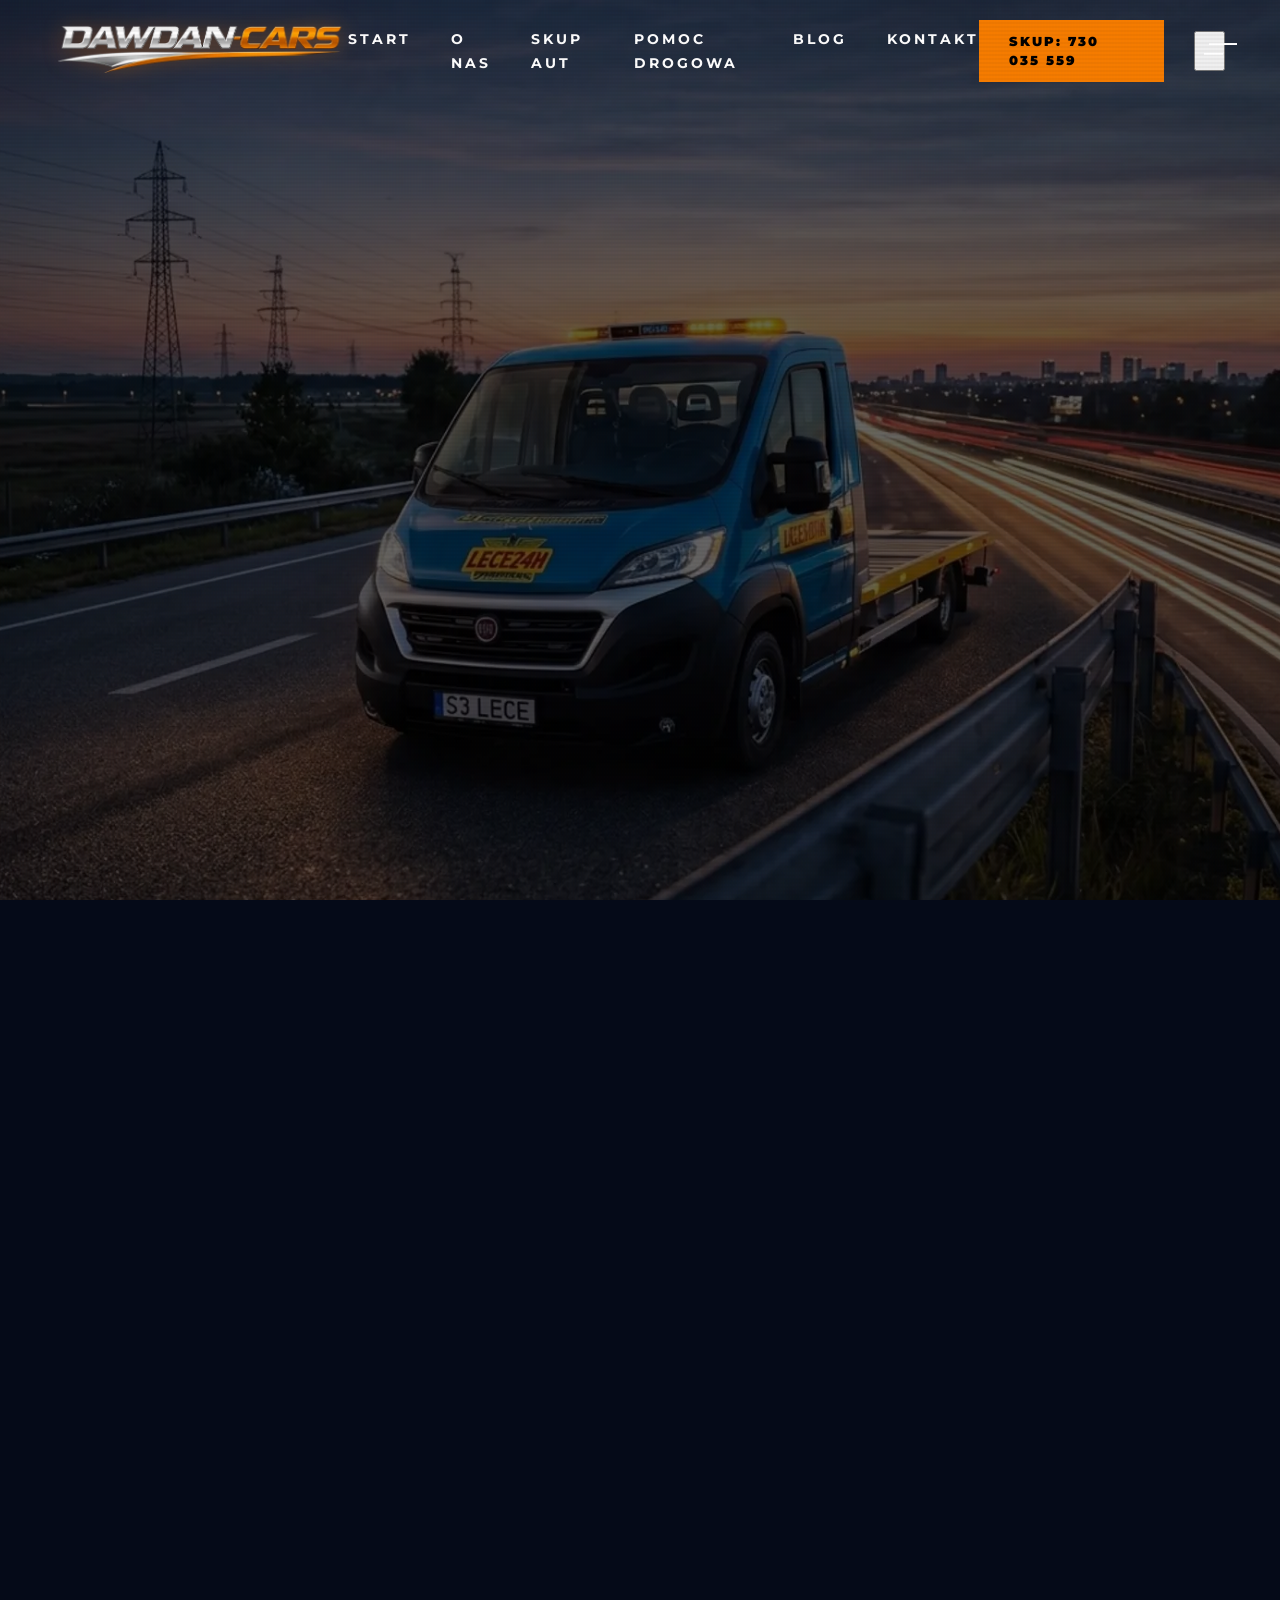
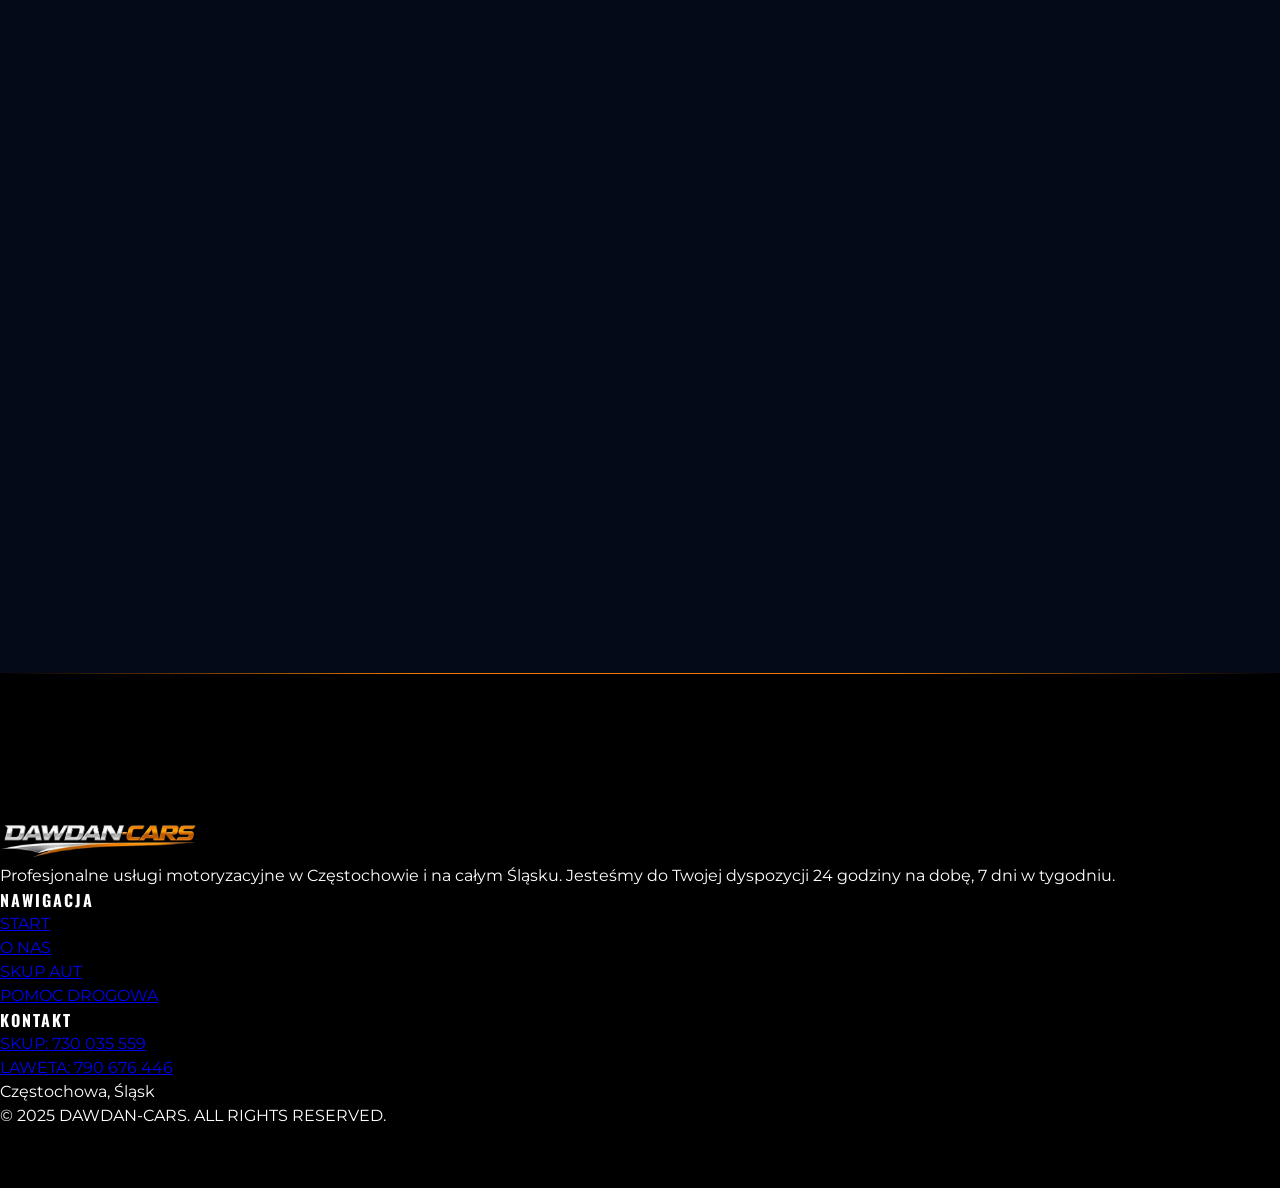
<file: pomoc-drogowa-laweta-czestochowa-24h.html>
<!DOCTYPE html>
<html lang="pl">
<head>
    <meta charset="UTF-8">
    <meta name="viewport" content="width=device-width, initial-scale=1.0">
    <title>Pomoc Drogowa i Laweta Częstochowa 24h | DAWDAN-CARS</title>
    <meta name="description" content="Szukasz pomocy drogowej w Częstochowie? Oferujemy profesjonalną lawetę, holowanie i naprawy na drodze 24/7. Szybki dojazd na A1 i w całym mieście. Sprawdź nas!">
    <link rel="canonical" href="https://dawdan-cars.pl/pomoc-drogowa-laweta-czestochowa-24h.html">

    <link rel="stylesheet" href="style.min.css" media="print" onload="this.media='all'">
    <link rel="stylesheet" href="critical.min.css">
    <noscript><link rel="stylesheet" href="style.min.css"></noscript>
    <link rel="preload" as="style" href="style.min.css">
    <link rel="preconnect" href="https://fonts.googleapis.com">
    <link rel="preconnect" href="https://fonts.gstatic.com" crossorigin>
    <link href="https://fonts.googleapis.com/css2?family=Montserrat:wght@400;700;900&family=Oswald:wght@500;700&display=swap" rel="stylesheet" media="print" onload="this.media='all'">
    <noscript><link href="https://fonts.googleapis.com/css2?family=Montserrat:wght@400;700;900&family=Oswald:wght@500;700&display=swap" rel="stylesheet"></noscript>
    <link rel="stylesheet" href="font-awesome.min.css" media="print" onload="this.media='all'">
    <noscript><link rel="stylesheet" href="font-awesome.min.css"></noscript>

    <link rel="preload" as="image" href="tlo.webp" fetchpriority="high" type="image/webp">

    <!-- ICONS -->
    <link rel="icon" href="favicony/favicon.ico" type="image/x-icon">
    <link rel="apple-touch-icon" sizes="180x180" href="favicony/favicon-180x180.png">

    <script src="script.min.js" defer></script>
</head>
<body class="rs-theme">
    <header class="rs-header">
        <div class="container-fluid">
            <div class="header-wrapper">
                <div class="logo">
                    <a href="index.html">
                        <img src="logo.webp" fetchpriority="high" alt="DAWDAN-CARS" width="349" height="60">
                    </a>
                </div>
                <nav class="rs-nav">
                    <ul>
                        <li><a href="index.html">START</a></li>
                        <li><a href="o-nas.html">O NAS</a></li>
                        <li><a href="skup-samochodow.html">SKUP AUT</a></li>
                        <li><a href="laweta-pomoc-drogowa.html">POMOC DROGOWA</a></li>
                        <li><a href="blog.html">BLOG</a></li>
                        <li><a href="kontakt.html">KONTAKT</a></li>
                    </ul>
                </nav>
                <div class="header-actions">
                    <a href="tel:+48730035559" class="rs-btn rs-btn-primary">
                        <span class="rs-btn-inner">SKUP: 730 035 559</span>
                    </a>
                    <button class="menu-toggle" aria-label="Menu">
                        <span></span>
                        <span></span>
                    </button>
                </div>
            </div>
        </div>
    </header>

    <main>
        <section class="rs-hero rs-hero-sub">
            <div class="shard-layer shard-1"></div>
            <div class="container hero-container">
                <div class="hero-content-rs" data-aos-custom="fade-up">
                    <h1 class="rs-title-main">POMOC <span class="outline">24/7</span></h1>
                    <p class="rs-subtitle">LAWETA CZĘSTOCHOWA I OKOLICE</p>
                </div>
            </div>
        </section>

    <article class="rs-section bg-dark-rs">
        <div class="container">
            <div class="rs-text-wrap" data-aos-custom="fade-up">
                <a href="blog.html" class="rs-link" style="margin-bottom: 40px; display: inline-block;">← POWRÓT DO BLOGA</a>
                <h2 class="rs-title-section">Niezawodna <span class="highlight">Pomoc Drogowa</span></h2>
                <div style="text-align: left; color: var(--text-dim);">
                    <p>Awaria samochodu w najmniej oczekiwanym momencie to koszmar każdego kierowcy. Czy to pęknięta opona na drodze krajowej DK1, czy nagła usterka silnika na trasie A1 – nasza <strong>pomoc drogowa Częstochowa</strong> jest przygotowana na każdą ewentualność.</p>

                    <h3 class="highlight" style="margin: 30px 0 15px;">Zakres usług:</h3>
                    <ul class="rs-list" style="font-size: 1.2rem;">
                        <li>HOLOWANIE I LAWETA</li>
                        <li>AWARYJNE ODPALANIE 12V/24V</li>
                        <li>DOWÓZ PALIWA</li>
                        <li>WYMIANA KOŁA NA TRASIE</li>
                    </ul>

                    <h3 class="highlight" style="margin: 30px 0 15px;">Dojazd w 15 minut</h3>
                    <p>Wybierając nas, masz pewność, że pomoc dotrze do Ciebie w czasie 15-30 minut na terenie miasta Częstochowa.</p>
                </div>

                <div style="margin-top: 50px;">
                    <a href="tel:+48790676446" class="rs-btn rs-btn-primary"><span>WEZWIJ POMOC: 790 676 446</span></a>
                </div>
            </div>
        </div>
    </article>
    </main>

    <footer class="rs-footer">
        <div class="container">
            <div class="rs-footer-top">
                <div class="rs-footer-info">
                    <img src="logo.webp" alt="DAWDAN-CARS" width="200">
                    <p>Profesjonalne usługi motoryzacyjne w Częstochowie i na całym Śląsku. Jesteśmy do Twojej dyspozycji 24 godziny na dobę, 7 dni w tygodniu.</p>
                </div>
                <div class="rs-footer-nav">
                    <div class="rs-nav-group">
                        <h4>NAWIGACJA</h4>
                        <ul>
                            <li><a href="index.html">START</a></li>
                            <li><a href="o-nas.html">O NAS</a></li>
                            <li><a href="skup-samochodow.html">SKUP AUT</a></li>
                            <li><a href="laweta-pomoc-drogowa.html">POMOC DROGOWA</a></li>
                        </ul>
                    </div>
                    <div class="rs-nav-group">
                        <h4>KONTAKT</h4>
                        <ul>
                            <li><a href="tel:+48730035559">SKUP: 730 035 559</a></li>
                            <li><a href="tel:+48790676446">LAWETA: 790 676 446</a></li>
                            <li>Częstochowa, Śląsk</li>
                        </ul>
                    </div>
                </div>
            </div>
            <div class="rs-footer-bottom">
                <p>&copy; 2025 DAWDAN-CARS. ALL RIGHTS RESERVED.</p>
            </div>
        </div>
    </footer>

    <div class="rs-overlay"></div>
</body>
</html>
</file>
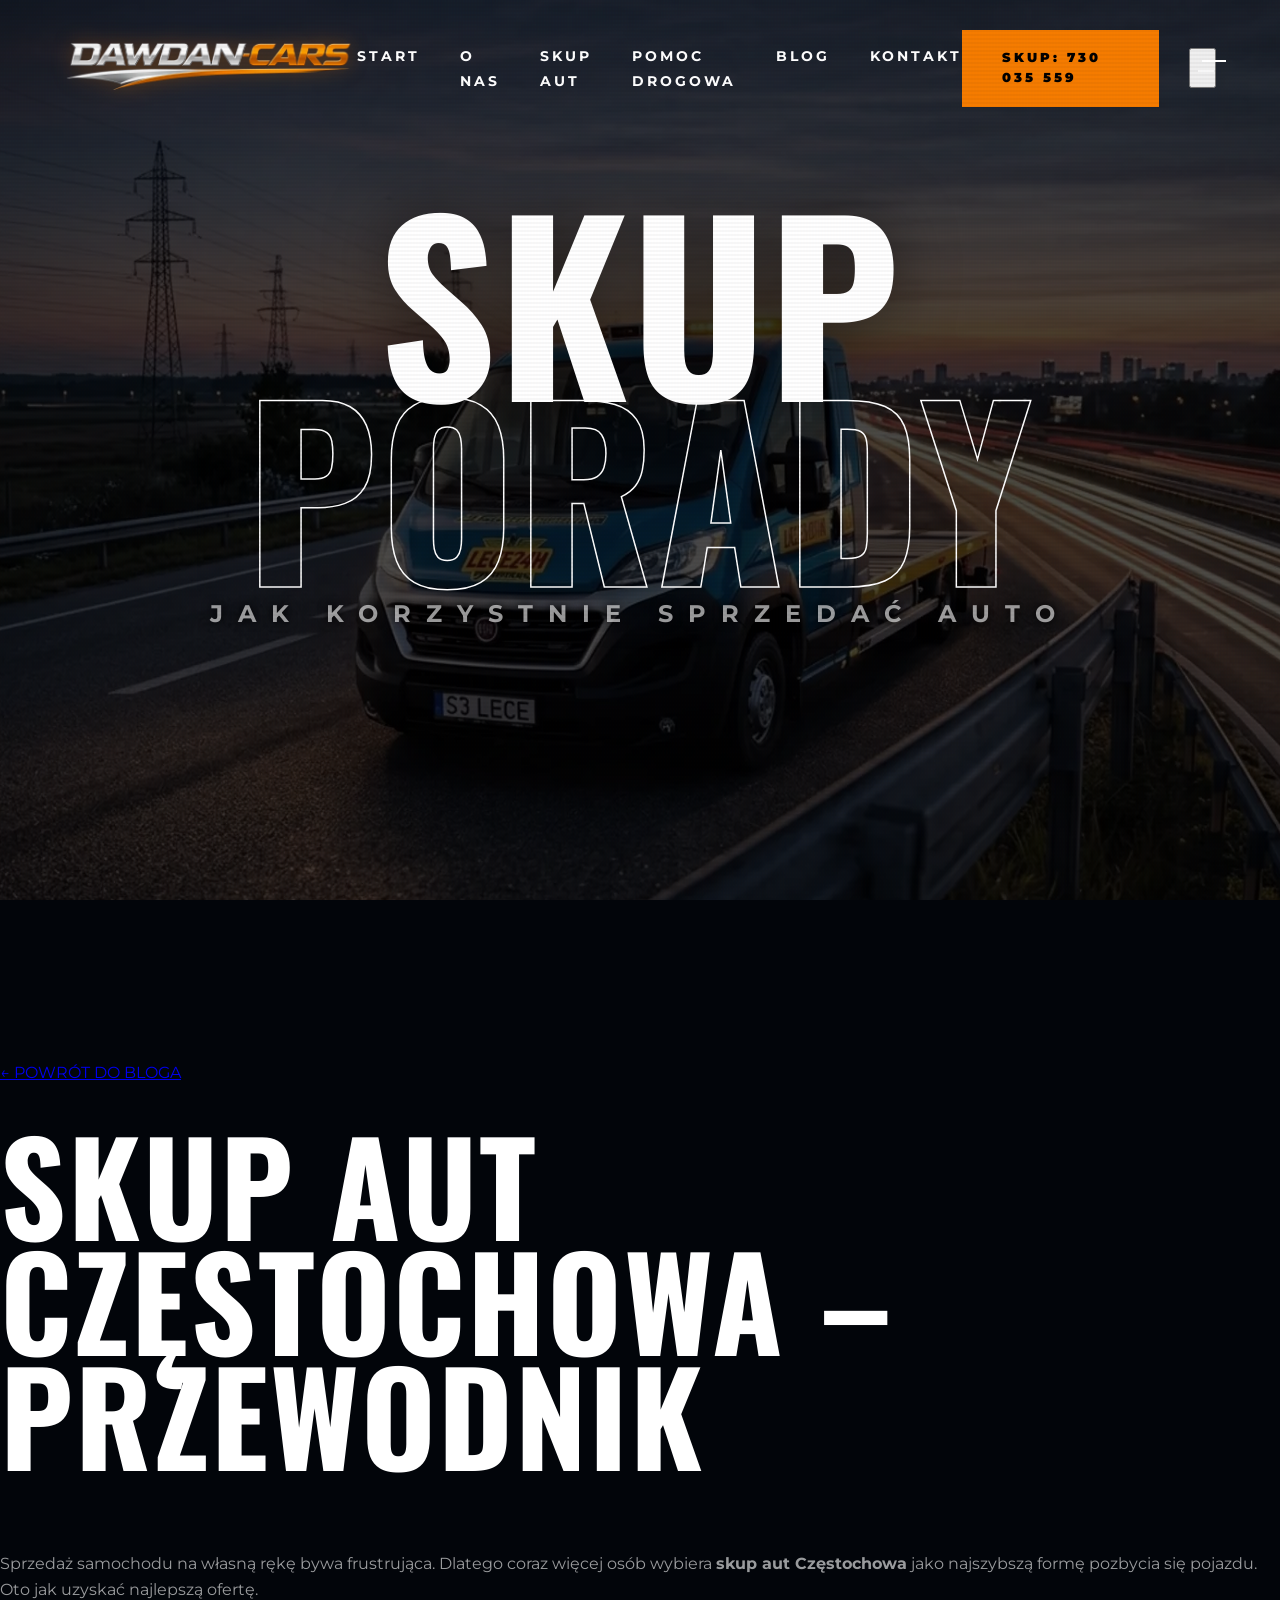
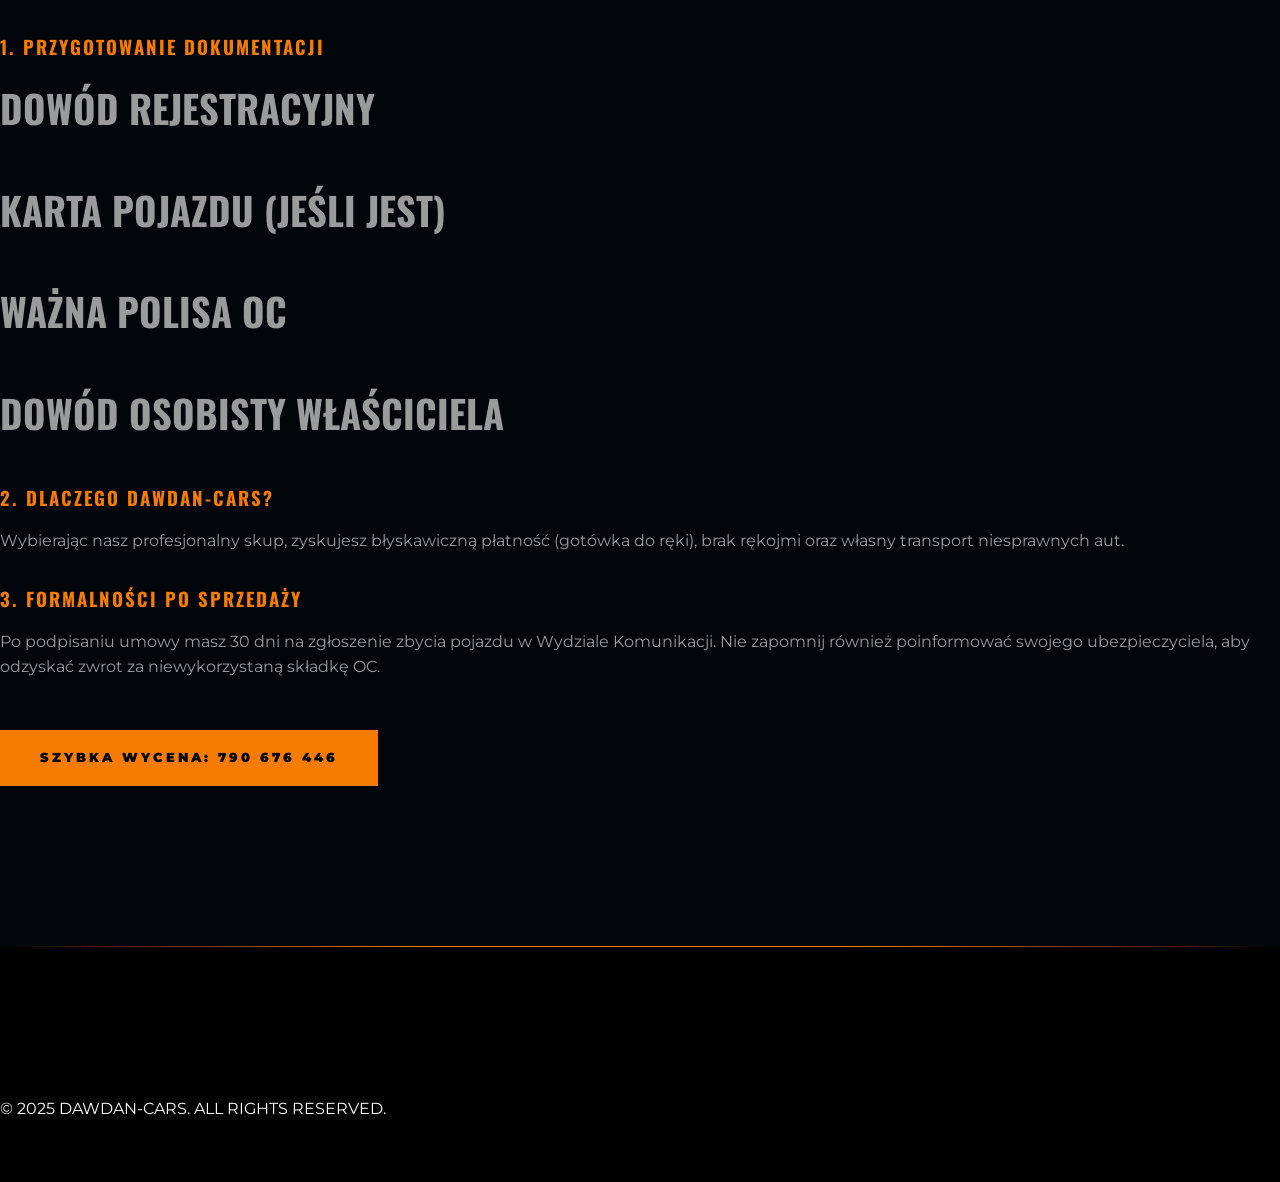
<file: skup-aut-porady.html>
<!DOCTYPE html>
<html lang="pl">
<head>
    <meta charset="UTF-8">
    <meta name="viewport" content="width=device-width, initial-scale=1.0">
    <title>Porady Skup Aut Częstochowa - Jak korzystnie sprzedać samochód? | DAWDAN-CARS</title>
    <meta name="description" content="Poznaj najlepsze porady dotyczące skupu aut w Częstochowie. Dowiedz się, jak przygotować auto do sprzedaży, jakie dokumenty są potrzebne i jak uzyskać najlepszą cenę.">
    <link rel="canonical" href="https://dawdan-cars.pl/skup-aut-porady.html">

    <link rel="stylesheet" href="style.min.css">
    <link rel="stylesheet" href="font-awesome.min.css">
    <script src="script.min.js" defer></script>
</head>
<body class="rs-theme">
    <header class="rs-header">
        <div class="container-fluid">
            <div class="header-wrapper">
                <div class="logo">
                    <a href="index.html">
                        <img src="logo.webp" alt="DAWDAN-CARS" width="349" height="60">
                    </a>
                </div>
                <nav class="rs-nav">
                    <ul>
                        <li><a href="index.html">START</a></li>
                        <li><a href="o-nas.html">O NAS</a></li>
                        <li><a href="skup-samochodow.html">SKUP AUT</a></li>
                        <li><a href="laweta-pomoc-drogowa.html">POMOC DROGOWA</a></li>
                        <li><a href="blog.html">BLOG</a></li>
                        <li><a href="kontakt.html">KONTAKT</a></li>
                    </ul>
                </nav>
                <div class="header-actions">
                    <a href="tel:+48730035559" class="rs-btn rs-btn-primary">
                        <span class="rs-btn-inner">SKUP: 730 035 559</span>
                    </a>
                    <button class="menu-toggle" aria-label="Menu">
                        <span></span>
                        <span></span>
                    </button>
                </div>
            </div>
        </div>
    </header>

    <main>
        <section class="rs-hero rs-hero-sub">
            <div class="shard-layer shard-1"></div>
            <div class="container hero-container">
                <div class="hero-content-rs" data-aos-custom="fade-up">
                    <h1 class="rs-title-main">SKUP <span class="outline">PORADY</span></h1>
                    <p class="rs-subtitle">JAK KORZYSTNIE SPRZEDAĆ AUTO</p>
                </div>
            </div>
        </section>

        <article class="rs-section bg-dark-rs">
            <div class="container">
                <div class="rs-text-wrap" data-aos-custom="fade-up">
                    <a href="blog.html" class="rs-link" style="margin-bottom: 40px; display: inline-block;">← POWRÓT DO BLOGA</a>

                    <h2 class="rs-title-section">Skup aut Częstochowa – przewodnik</h2>
                    <div style="text-align: left; color: var(--text-dim);">
                        <p>Sprzedaż samochodu na własną rękę bywa frustrująca. Dlatego coraz więcej osób wybiera <strong>skup aut Częstochowa</strong> jako najszybszą formę pozbycia się pojazdu. Oto jak uzyskać najlepszą ofertę.</p>

                        <h3 class="highlight" style="margin: 30px 0 15px;">1. Przygotowanie dokumentacji</h3>
                        <ul class="rs-list">
                            <li>DOWÓD REJESTRACYJNY</li>
                            <li>KARTA POJAZDU (JEŚLI JEST)</li>
                            <li>WAŻNA POLISA OC</li>
                            <li>DOWÓD OSOBISTY WŁAŚCICIELA</li>
                        </ul>

                        <h3 class="highlight" style="margin: 30px 0 15px;">2. Dlaczego DAWDAN-CARS?</h3>
                        <p>Wybierając nasz profesjonalny skup, zyskujesz błyskawiczną płatność (gotówka do ręki), brak rękojmi oraz własny transport niesprawnych aut.</p>

                        <h3 class="highlight" style="margin: 30px 0 15px;">3. Formalności po sprzedaży</h3>
                        <p>Po podpisaniu umowy masz 30 dni na zgłoszenie zbycia pojazdu w Wydziale Komunikacji. Nie zapomnij również poinformować swojego ubezpieczyciela, aby odzyskać zwrot za niewykorzystaną składkę OC.</p>
                    </div>

                    <div style="margin-top: 50px;">
                        <a href="tel:+48790676446" class="rs-btn rs-btn-primary"><span class="rs-btn-inner">SZYBKA WYCENA: 790 676 446</span></a>
                    </div>
                </div>
            </div>
        </article>
    </main>

    <footer class="rs-footer">
        <div class="container">
            <div class="rs-footer-bottom">
                <p>&copy; 2025 DAWDAN-CARS. ALL RIGHTS RESERVED.</p>
            </div>
        </div>
    </footer>
    <div class="rs-overlay"></div>
</body>
</html>
</file>
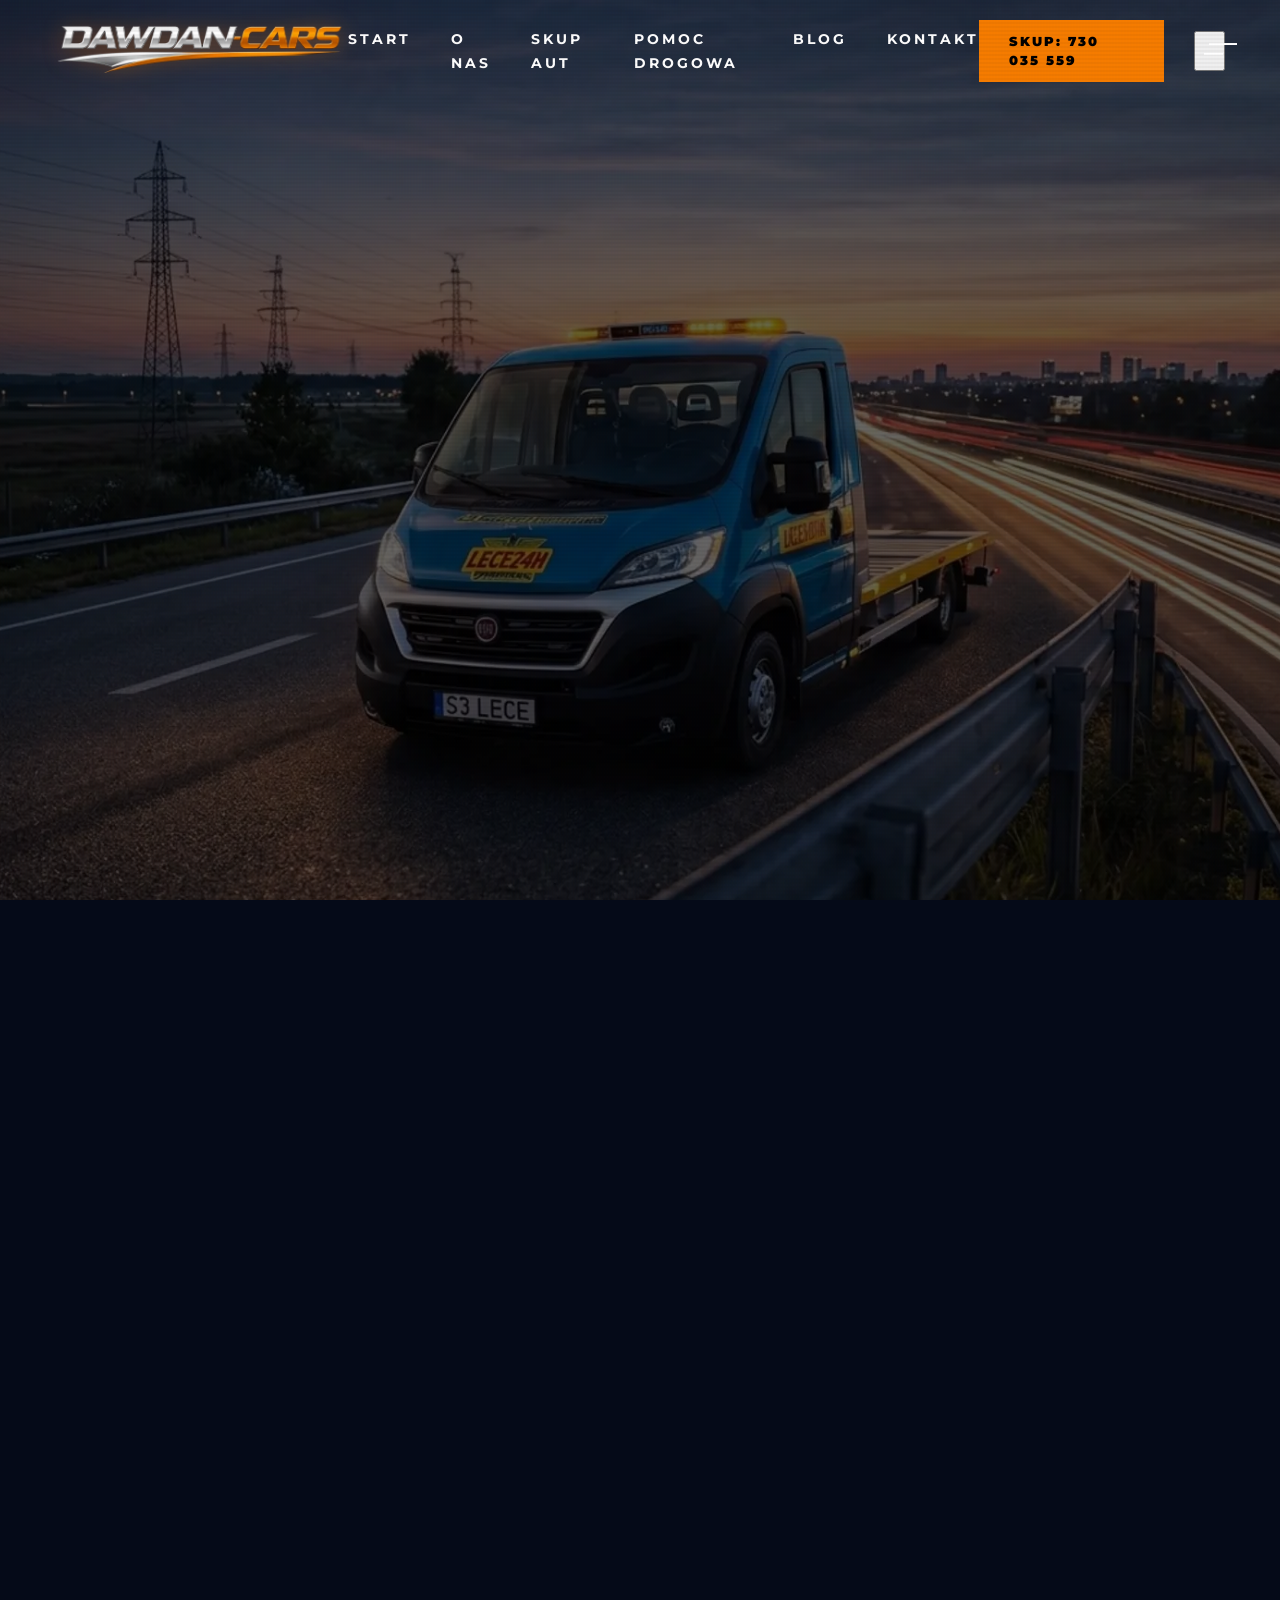
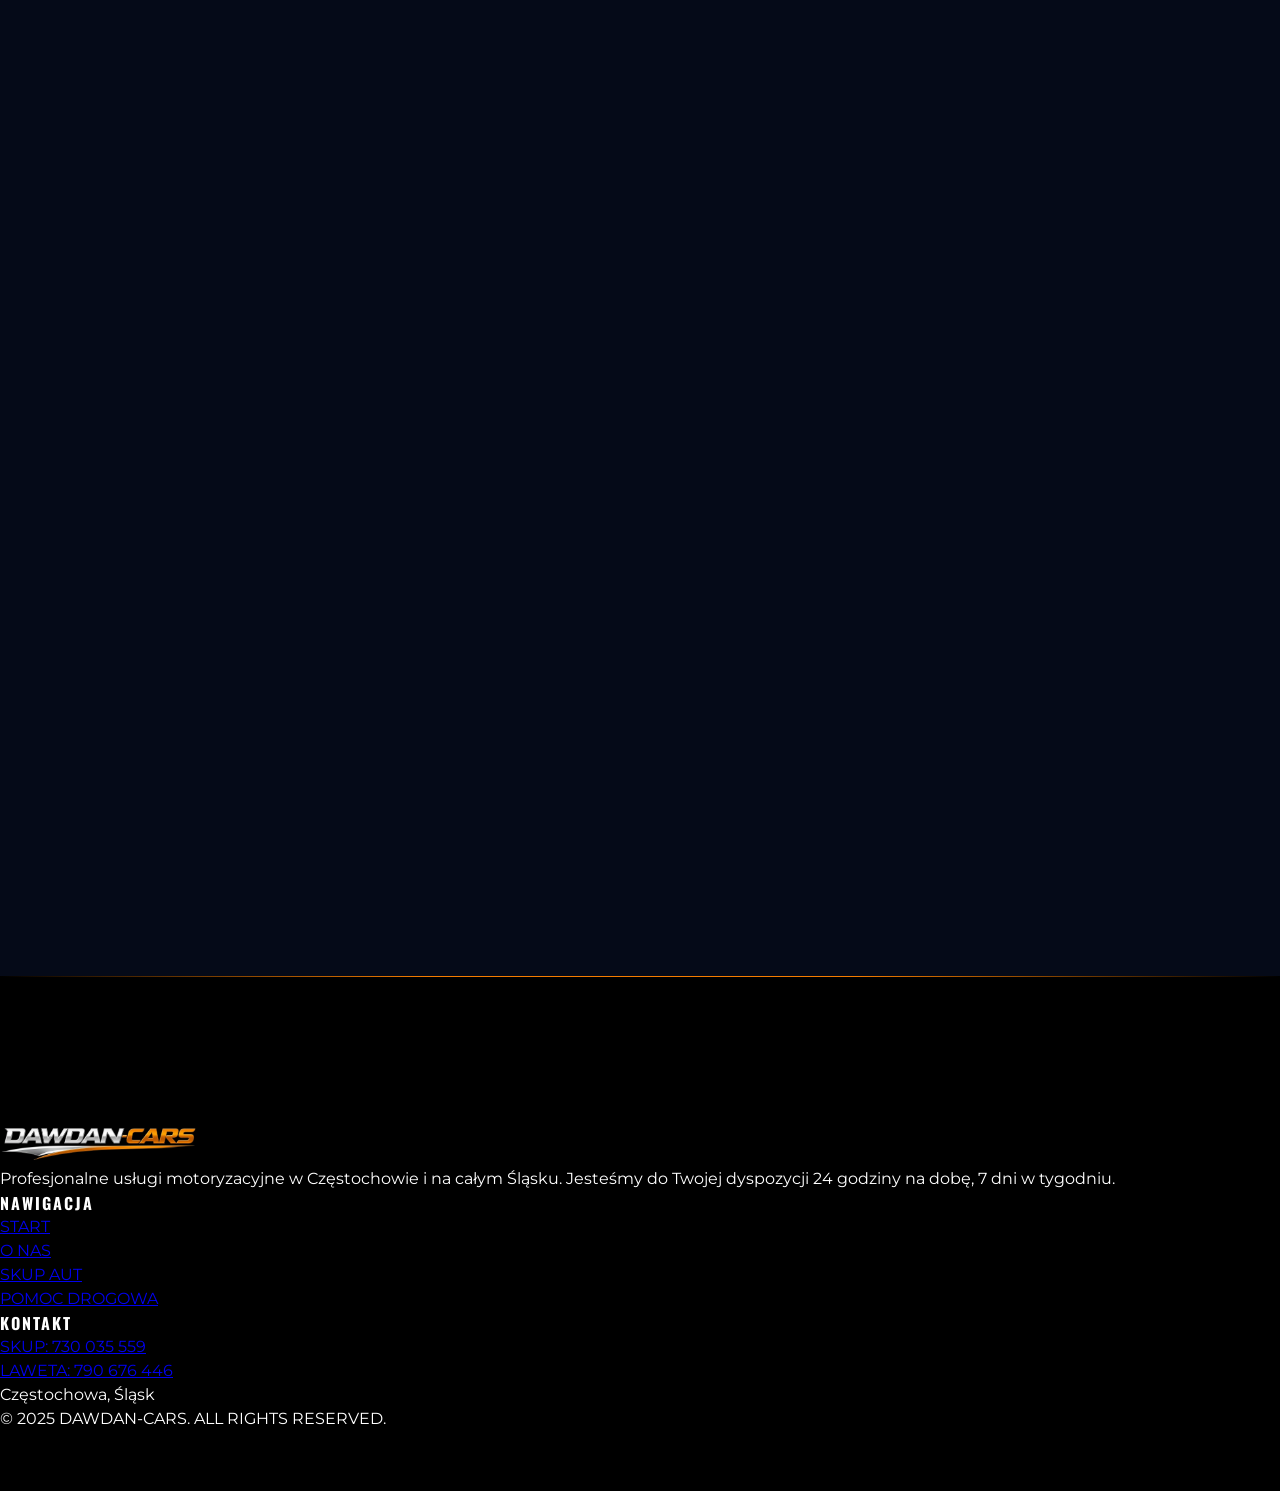
<file: skup-samochodow-czestochowa-gotowka.html>
<!DOCTYPE html>
<html lang="pl">
<head>
    <meta charset="UTF-8">
    <meta name="viewport" content="width=device-width, initial-scale=1.0">
    <title>Skup Samochodów Częstochowa za Gotówkę | DAWDAN-CARS 24h</title>
    <meta name="description" content="Szukasz rzetelnego skupu aut w Częstochowie? DAWDAN-CARS oferuje profesjonalny skup samochodów Częstochowa za gotówkę. Szybka wycena, darmowy dojazd i 100% legalności. Sprawdź cennik!">
    <link rel="canonical" href="https://dawdan-cars.pl/skup-samochodow-czestochowa-gotowka.html">

    <link rel="stylesheet" href="style.min.css" media="print" onload="this.media='all'">
    <link rel="stylesheet" href="critical.min.css">
    <noscript><link rel="stylesheet" href="style.min.css"></noscript>
    <link rel="preload" as="style" href="style.min.css">
    <link rel="preconnect" href="https://fonts.googleapis.com">
    <link rel="preconnect" href="https://fonts.gstatic.com" crossorigin>
    <link href="https://fonts.googleapis.com/css2?family=Montserrat:wght@400;700;900&family=Oswald:wght@500;700&display=swap" rel="stylesheet" media="print" onload="this.media='all'">
    <noscript><link href="https://fonts.googleapis.com/css2?family=Montserrat:wght@400;700;900&family=Oswald:wght@500;700&display=swap" rel="stylesheet"></noscript>
    <link rel="stylesheet" href="font-awesome.min.css" media="print" onload="this.media='all'">
    <noscript><link rel="stylesheet" href="font-awesome.min.css"></noscript>

    <link rel="preload" as="image" href="tlo.webp" fetchpriority="high" type="image/webp">

    <!-- ICONS -->
    <link rel="icon" href="favicony/favicon.ico" type="image/x-icon">
    <link rel="apple-touch-icon" sizes="180x180" href="favicony/favicon-180x180.png">

    <script src="script.min.js" defer></script>
</head>
<body class="rs-theme">
    <header class="rs-header">
        <div class="container-fluid">
            <div class="header-wrapper">
                <div class="logo">
                    <a href="index.html">
                        <img src="logo.webp" fetchpriority="high" alt="DAWDAN-CARS" width="349" height="60">
                    </a>
                </div>
                <nav class="rs-nav">
                    <ul>
                        <li><a href="index.html">START</a></li>
                        <li><a href="o-nas.html">O NAS</a></li>
                        <li><a href="skup-samochodow.html">SKUP AUT</a></li>
                        <li><a href="laweta-pomoc-drogowa.html">POMOC DROGOWA</a></li>
                        <li><a href="blog.html">BLOG</a></li>
                        <li><a href="kontakt.html">KONTAKT</a></li>
                    </ul>
                </nav>
                <div class="header-actions">
                    <a href="tel:+48730035559" class="rs-btn rs-btn-primary">
                        <span class="rs-btn-inner">SKUP: 730 035 559</span>
                    </a>
                    <button class="menu-toggle" aria-label="Menu">
                        <span></span>
                        <span></span>
                    </button>
                </div>
            </div>
        </div>
    </header>

    <main>
        <section class="rs-hero rs-hero-sub">
            <div class="shard-layer shard-1"></div>
            <div class="container hero-container">
                <div class="hero-content-rs" data-aos-custom="fade-up">
                    <h1 class="rs-title-main">SKUP <span class="outline">GOTÓWKA</span></h1>
                    <p class="rs-subtitle">NAJSZYBSZA WYCENA W MIEŚCIE</p>
                </div>
            </div>
        </section>

    <article class="rs-section bg-dark-rs">
        <div class="container">
            <div class="rs-text-wrap" data-aos-custom="fade-up">
                <a href="blog.html" class="rs-link" style="margin-bottom: 40px; display: inline-block;">← POWRÓT DO BLOGA</a>
                <h2 class="rs-title-section">Dlaczego profesjonalny <span class="highlight">skup aut</span> to lepszy wybór?</h2>
                <div style="text-align: left; color: var(--text-dim);">
                    <p>Sprzedaż samochodu używanego na popularnych portalach aukcyjnych w Polsce staje się coraz większym wyzwaniem. Zalew ofert, wybredni kupujący i wysokie koszty promowania ogłoszeń sprawiają, że cały proces może trwać tygodniami.</p>
                    <p>Wybierając nasz <strong>skup aut Częstochowa</strong>, omijasz te wszystkie niedogodności. Gwarantujemy konkretną ofertę cenową i zamknięcie transakcji w ciągu zaledwie kilku godzin.</p>

                    <h3 class="highlight" style="margin: 30px 0 15px;">Jakie pojazdy kupujemy?</h3>
                    <ul class="rs-list" style="font-size: 1.2rem;">
                        <li>SAMOCHODY OSOBOWE</li>
                        <li>AUTA DOSTAWCZE I BUSY</li>
                        <li>USZKODZONE I POWYPADKOWE</li>
                        <li>AUTA DO KASACJI</li>
                    </ul>

                    <h3 class="highlight" style="margin: 30px 0 15px;">Bezpieczeństwo transakcji</h3>
                    <p>W DAWDAN-CARS stawiamy na pełną transparentność. Każdą transakcję wieńczy legalna umowa kupna-sprzedaży samochodu. Wypłacamy <strong>gotówkę do ręki</strong> natychmiast!</p>
                </div>

                <div style="margin-top: 50px;">
                    <a href="tel:+48790676446" class="rs-btn rs-btn-primary"><span>ZADZWOŃ PO WYCENĘ: 790 676 446</span></a>
                </div>
            </div>
        </div>
    </article>
    </main>

    <footer class="rs-footer">
        <div class="container">
            <div class="rs-footer-top">
                <div class="rs-footer-info">
                    <img src="logo.webp" alt="DAWDAN-CARS" width="200">
                    <p>Profesjonalne usługi motoryzacyjne w Częstochowie i na całym Śląsku. Jesteśmy do Twojej dyspozycji 24 godziny na dobę, 7 dni w tygodniu.</p>
                </div>
                <div class="rs-footer-nav">
                    <div class="rs-nav-group">
                        <h4>NAWIGACJA</h4>
                        <ul>
                            <li><a href="index.html">START</a></li>
                            <li><a href="o-nas.html">O NAS</a></li>
                            <li><a href="skup-samochodow.html">SKUP AUT</a></li>
                            <li><a href="laweta-pomoc-drogowa.html">POMOC DROGOWA</a></li>
                        </ul>
                    </div>
                    <div class="rs-nav-group">
                        <h4>KONTAKT</h4>
                        <ul>
                            <li><a href="tel:+48730035559">SKUP: 730 035 559</a></li>
                            <li><a href="tel:+48790676446">LAWETA: 790 676 446</a></li>
                            <li>Częstochowa, Śląsk</li>
                        </ul>
                    </div>
                </div>
            </div>
            <div class="rs-footer-bottom">
                <p>&copy; 2025 DAWDAN-CARS. ALL RIGHTS RESERVED.</p>
            </div>
        </div>
    </footer>

    <div class="rs-overlay"></div>
</body>
</html>
</file>
<file: style.min.css>
@import url(https://fonts.googleapis.com/css2?family=Montserrat:wght@400;700;900&family=Oswald:wght@500;700;900&display=swap);:root{--primary-color:#f57c00;--accent-color:#f57c00;--secondary-color:#0b132b;--bg-dark:#02050a;--text-light:#ffffff;--text-dim:rgba(255, 255, 255, 0.6);--rs-font-main:'Montserrat',sans-serif;--rs-font-title:'Oswald',sans-serif;--transition-premium:1.2s cubic-bezier(0.16, 1, 0.3, 1);--transition-fast:0.4s cubic-bezier(0.16, 1, 0.3, 1)}*{margin:0;padding:0;box-sizing:border-box}html{scroll-behavior:smooth;overflow-x:hidden}body{font-family:var(--rs-font-main);background-color:var(--bg-dark);color:var(--text-light);overflow-x:hidden;line-height:1.6;-webkit-font-smoothing:antialiased}body::before{content:"";position:fixed;top:0;left:0;width:100%;height:100%;background-image:url("data:image/svg+xml,%3Csvg viewBox='0 0 200 200' xmlns='http://www.w3.org/2000/svg'%3%3Ffilter id='noiseFilter'%3E%3CfeTurbulence type='fractalNoise' baseFrequency='0.65' numOctaves='3' stitchTiles='stitch'/%3E%3C/filter%3E%3Crect width='100%25' height='100%25' filter='url(%23noiseFilter)'/%3E%3C/svg%3E");opacity:.05;pointer-events:none;z-index:9999}body::after{content:"";position:fixed;top:0;left:0;width:100%;height:100%;background:linear-gradient(rgba(18,16,16,0) 50%,rgba(0,0,0,.1) 50%),linear-gradient(90deg,rgba(255,0,0,.03),rgba(0,255,0,.01),rgba(0,0,255,.03));background-size:100% 4px,3px 100%;pointer-events:none;z-index:9998;opacity:.3}::-webkit-scrollbar{width:6px}::-webkit-scrollbar-track{background:var(--bg-dark)}::-webkit-scrollbar-thumb{background:linear-gradient(var(--primary-color),var(--accent-color))}h1,h2,h3,h4{font-family:var(--rs-font-title);text-transform:uppercase;font-weight:900;letter-spacing:2px}.outline{-webkit-text-stroke:1.5px var(--text-light);color:transparent;transition:var(--transition-premium)}.highlight{background:linear-gradient(90deg,var(--primary-color),var(--accent-color));-webkit-background-clip:text;-webkit-text-fill-color:transparent}.rs-header{position:fixed;top:0;width:100%;z-index:5000;padding:30px 0;transition:var(--transition-premium)}.rs-header.scrolled{padding:15px 0;background:rgba(2,5,10,.85);backdrop-filter:blur(20px) saturate(180%);border-bottom:1px solid rgba(255,255,255,.05)}.header-wrapper{display:flex;justify-content:space-between;align-items:center;padding:0 5%}.logo img{height:50px;width:auto;filter:drop-shadow(0 0 10px rgba(245, 124, 0, .3));transition:var(--transition-fast)}.rs-nav ul{display:flex;list-style:none;gap:40px}.rs-nav a{color:var(--text-light);text-decoration:none;font-weight:700;font-size:.85rem;letter-spacing:3px;position:relative;padding:10px 0}.rs-nav a::after{content:'';position:absolute;bottom:0;left:0;width:0;height:2px;background:var(--primary-color);transition:var(--transition-fast)}.rs-nav a:hover::after{width:100%}.header-actions{display:flex;align-items:center;gap:30px}.rs-btn{display:inline-flex;align-items:center;justify-content:center;padding:18px 40px;background:var(--text-light);color:#000;text-decoration:none;font-weight:900;font-family:var(--rs-font-main);text-transform:uppercase;font-size:.8rem;letter-spacing:3px;position:relative;border:none;cursor:pointer;overflow:hidden;z-index:1}.rs-btn-inner{position:relative;z-index:2}.rs-btn::before{content:'';position:absolute;top:0;left:-100%;width:100%;height:100%;background:var(--primary-color);transition:var(--transition-premium);z-index:-1}.rs-btn:hover::before{left:0}.rs-btn-primary{background:var(--primary-color);color:#000}.rs-btn-primary::before{background:var(--text-light)}.rs-btn-outline{background:0 0;border:1px solid rgba(255,255,255,.3);color:var(--text-light)}.rs-btn-large{padding:25px 60px;font-size:1rem}.rs-hero{height:100vh;width:100%;position:relative;display:flex;align-items:center;justify-content:center;background:#000;overflow:hidden}.hero-video-bg{position:absolute;top:0;left:0;width:100%;height:100%;object-fit:cover;opacity:.4;filter:saturate(1.5) contrast(1.2)}.shard-layer{position:absolute;top:0;left:0;width:100%;height:100%;pointer-events:none}.shard-1{background-image:url('tlo.webp');background-size:cover;background-position:center;filter:brightness(.3) saturate(.8);transform:scale(1.1)}.shard-2{background:linear-gradient(to right,rgba(245,124,0,.1),transparent,rgba(255,0,255,.1));z-index:2}.shard-3{background:radial-gradient(circle at center,transparent 0,var(--bg-dark) 80%);z-index:3}.hero-content-rs{position:relative;z-index:100;text-align:center}.rs-title-main{font-size:clamp(4rem, 18vw, 15rem);line-height:.8;font-weight:900;margin-bottom:20px;filter:drop-shadow(0 0 30px rgba(0,0,0,.5))}.rs-subtitle{font-size:clamp(.8rem, 2vw, 1.5rem);font-weight:700;letter-spacing:15px;margin-bottom:60px;color:var(--text-dim);text-shadow:0 0 10px #000}.rs-section{padding:160px 0;position:relative;overflow:hidden}.bg-dark-rs{background-color:var(--bg-dark)}.rs-title-section{font-size:clamp(3rem, 10vw, 8rem);margin-bottom:80px;line-height:.9;position:relative}.rs-grid{display:grid;grid-template-columns:repeat(12,1fr);gap:30px}.rs-card{position:relative;background:#080c15;overflow:hidden;min-height:500px;transition:var(--transition-premium)}.service-card.big{grid-column:span 8}.service-card.small{grid-column:span 4}.card-bg{position:absolute;top:0;left:0;width:100%;height:100%;background-size:cover;background-position:center;transition:var(--transition-premium);filter:brightness(.5) saturate(.5)}.rs-card:hover .card-bg{transform:scale(1.1) rotate(2deg);filter:brightness(.8) saturate(1.2)}.card-content{position:relative;z-index:10;padding:60px;height:100%;display:flex;flex-direction:column;justify-content:flex-end;background:linear-gradient(to top,rgba(0,0,0,.9) 0,transparent 100%)}.rs-title-card{font-size:3rem;margin-bottom:20px;transform:translateY(20px);transition:var(--transition-premium)}.rs-card:hover .rs-title-card{transform:translateY(0)}.rs-split{display:grid;grid-template-columns:1fr 1fr;gap:100px;align-items:center}.rs-list li{font-size:clamp(1.2rem, 3vw, 2.5rem);font-weight:900;font-family:var(--rs-font-title);margin-bottom:40px;display:flex;align-items:center;gap:30px;transition:var(--transition-premium)}.rs-list li:hover{transform:translateX(20px);color:var(--primary-color)}.rs-num{color:transparent;-webkit-text-stroke:2px var(--primary-color);font-size:clamp(2rem, 5vw, 5rem);opacity:.3}.reveal-wrap{overflow:hidden}.reveal-text{display:block;transform:translateY(110%);transition:var(--transition-premium)}.aos-animate .reveal-text{transform:translateY(0)}.styled-form{background:rgba(255,255,255,.02);padding:60px;border:1px solid rgba(255,255,255,.1);backdrop-filter:blur(10px)}.form-group{margin-bottom:30px}input,select,textarea{width:100%;padding:20px;background:rgba(0,0,0,.5);border:1px solid rgba(255,255,255,.1);color:#fff;font-family:var(--rs-font-main);font-size:1rem;transition:var(--transition-fast)}input:focus,textarea:focus{border-color:var(--primary-color);outline:0;background:rgba(245,124,0,.05)}.rs-footer{padding:150px 0 60px;background:#000;position:relative}.rs-footer::before{content:'';position:absolute;top:0;left:0;width:100%;height:1px;background:linear-gradient(to right,transparent,var(--primary-color),var(--accent-color),transparent)}.menu-toggle{display:block;width:40px;height:40px;position:relative}.menu-toggle span{position:absolute;height:2px;width:100%;background:#fff;transition:var(--transition-fast)}.menu-toggle span:first-child{top:10px}.menu-toggle span:nth-child(2){top:20px;width:70%;right:0}.menu-toggle span:nth-child(3){top:30px}.menu-toggle.active span:first-child{transform:translateY(10px) rotate(45deg)}.menu-toggle.active span:nth-child(2){opacity:0}.menu-toggle.active span:nth-child(3){transform:translateY(-10px) rotate(-45deg)}@media (max-width:1200px){.service-card.big,.service-card.small{grid-column:span 12}.rs-split{grid-template-columns:1fr;gap:60px}}@media (max-width:768px){.rs-nav{display:none}.rs-title-main{font-size:5rem}.rs-section{padding:100px 0}.styled-form{padding:30px}}.rs-overlay{position:fixed;top:0;left:0;width:100%;height:100%;background:var(--bg-dark);z-index:4000;opacity:0;visibility:hidden;transition:var(--transition-premium);display:flex;align-items:center;justify-content:center}.rs-overlay.active{opacity:1;visibility:visible}.rs-overlay .rs-nav{display:block!important}.rs-overlay .rs-nav ul{flex-direction:column;align-items:center;gap:30px}.rs-overlay .rs-nav a{font-size:2rem;font-family:var(--rs-font-title)}
</file>
<file: critical.min.css>
:root{--primary-color:#f57c00;--secondary-color:#0b132b;--bg-dark:#050a18;--text-light:#ffffff;--rs-font-main:'Montserrat',sans-serif;--rs-font-title:'Oswald',sans-serif;} *{margin:0;padding:0;box-sizing:border-box;} body{font-family:var(--rs-font-main);background-color:var(--bg-dark);color:var(--text-light);overflow-x:hidden;line-height:1.5;} h1,h2,h3,h4{font-family:var(--rs-font-title);text-transform:uppercase;font-weight:700;} .rs-header{position:fixed;top:0;width:100%;z-index:2000;padding:20px 0;} .container-fluid{width:100%;padding-right:15px;padding-left:15px;margin-right:auto;margin-left:auto;} .header-wrapper{display:flex;justify-content:space-between;align-items:center;padding:0 40px;} .rs-hero{height:100vh;width:100%;position:relative;display:flex;align-items:center;justify-content:center;background:var(--secondary-color);overflow:hidden;} .shard-layer{position:absolute;top:0;left:0;width:100%;height:100%;background-size:cover;background-position:center;} .shard-1{background-image:url('tlo.webp');filter:brightness(0.4);} .rs-title-main{font-size:clamp(3rem,15vw,10rem);line-height:0.9;font-weight:900;text-align:center;} .rs-btn{display:inline-block;padding:12px 30px;background:var(--text-light);color:var(--bg-dark);text-decoration:none;font-weight:900;text-transform:uppercase;font-size:0.8rem;letter-spacing:2px;} .rs-btn-primary{background:var(--primary-color);color:#000;} .rs-nav{display:block;} @media (max-width:992px){.rs-nav{display:none;} } [data-aos-custom]{opacity:0;}
</file>
